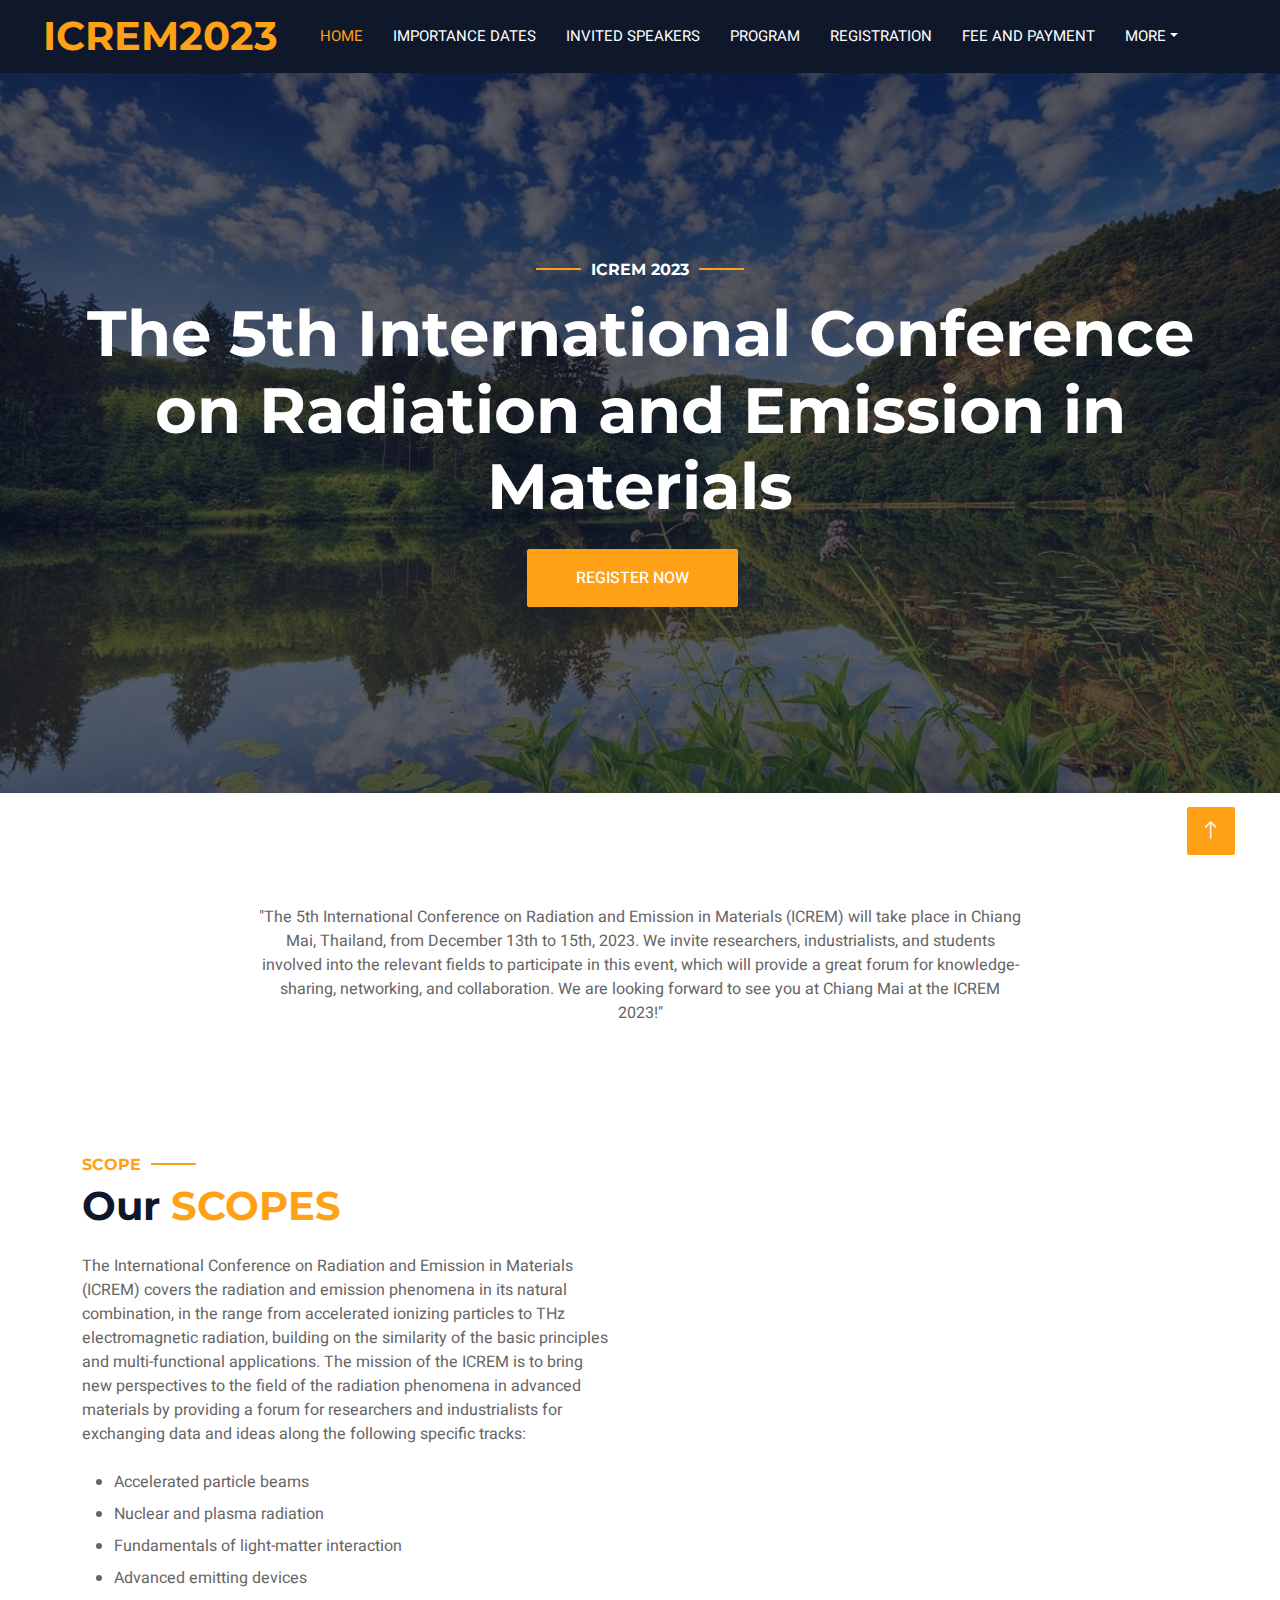
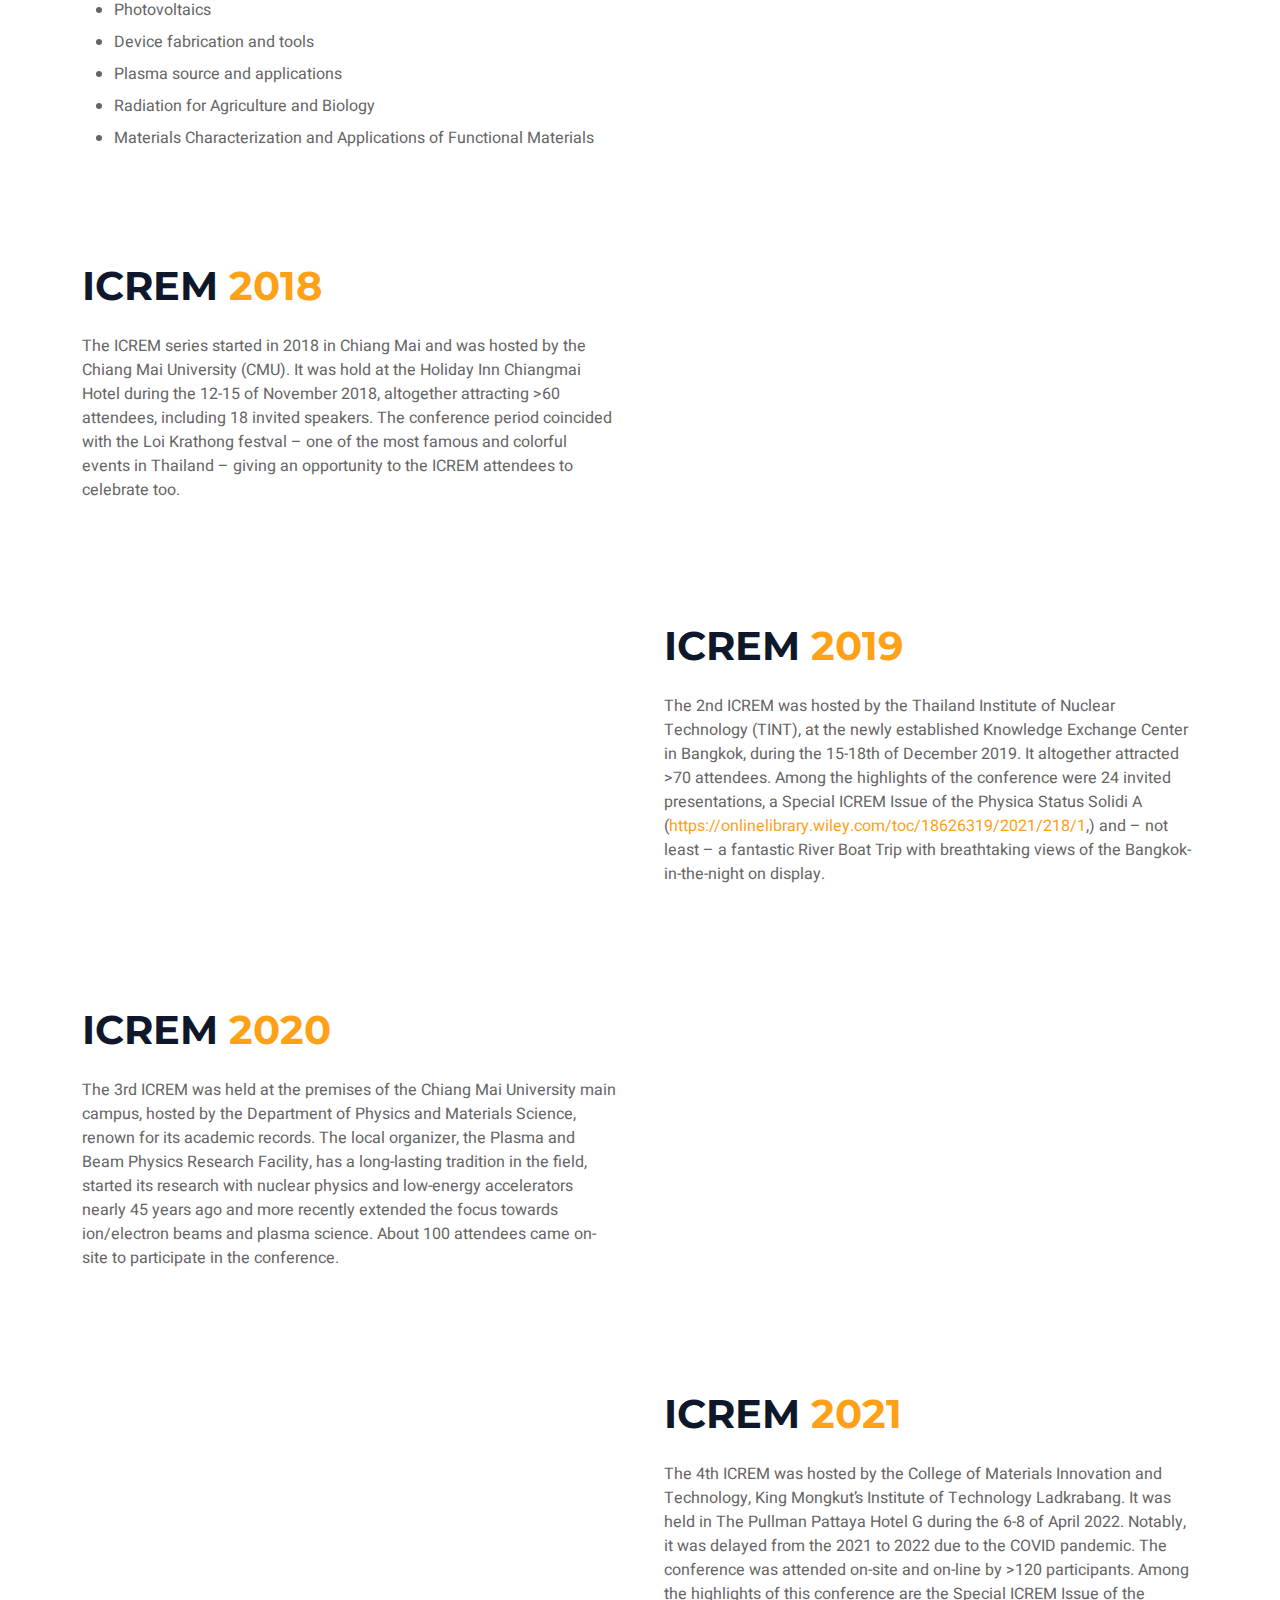
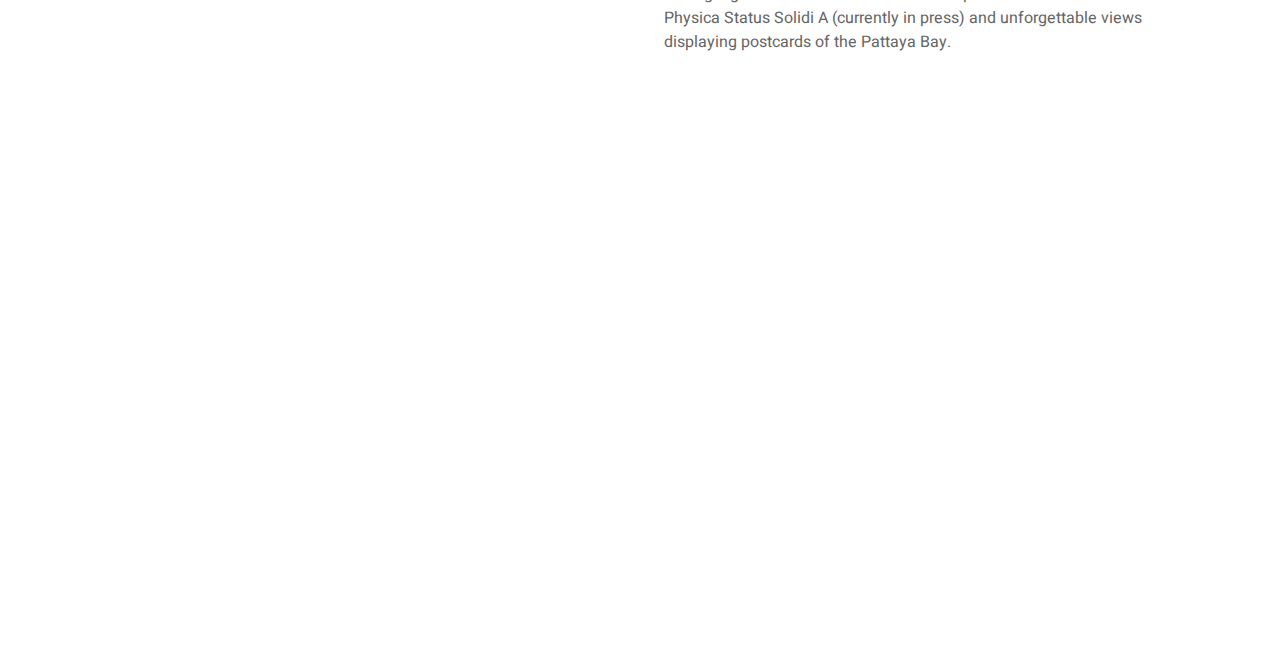
<file: index.html>
<!DOCTYPE html>
<html lang="en">

<head>
    <meta charset="utf-8">
    <title>ICREM 2023</title>
    <meta content="width=device-width, initial-scale=1.0" name="viewport">
    <meta content="" name="keywords">
    <meta content="" name="description">

    <!-- Favicon -->
    <link href="img/favicon.ico" rel="icon">

    <!-- Google Web Fonts -->
    <link rel="preconnect" href="https://fonts.googleapis.com">
    <link rel="preconnect" href="https://fonts.gstatic.com" crossorigin>
    <link href="https://fonts.googleapis.com/css2?family=Heebo:wght@400;500;600;700&family=Montserrat:wght@400;500;600;700&display=swap" rel="stylesheet">  

    <!-- Icon Font Stylesheet -->
    <link href="https://cdnjs.cloudflare.com/ajax/libs/font-awesome/5.10.0/css/all.min.css" rel="stylesheet">
    <link href="https://cdn.jsdelivr.net/npm/bootstrap-icons@1.4.1/font/bootstrap-icons.css" rel="stylesheet">

    <!-- Libraries Stylesheet -->
    <link href="lib/animate/animate.min.css" rel="stylesheet">
    <link href="lib/owlcarousel/assets/owl.carousel.min.css" rel="stylesheet">
    <link href="lib/tempusdominus/css/tempusdominus-bootstrap-4.min.css" rel="stylesheet" />

    <!-- Customized Bootstrap Stylesheet -->
    <link href="css/bootstrap.min.css" rel="stylesheet">

    <!-- Template Stylesheet -->
    <link href="css/style.css" rel="stylesheet">
</head>

<body>
    <div class="container-xxl bg-white p-0">
        <!-- Spinner Start -->
        <div id="spinner" class="show bg-white position-fixed translate-middle w-100 vh-100 top-50 start-50 d-flex align-items-center justify-content-center">
            <div class="spinner-border text-primary" style="width: 3rem; height: 3rem;" role="status">
                <span class="sr-only">Loading...</span>
            </div>
        </div>
        <!-- Spinner End -->

        <!-- Header Start -->
        <div class="container-fluid bg-dark px-0">
            <div class="row gx-0">
                <div class="col-lg-3 bg-dark d-none d-lg-block">
                    <a href="index.html" class="navbar-brand w-100 h-100 m-0 p-0 d-flex align-items-center justify-content-center">
                        <h1 class="m-0 text-primary text-uppercase">ICREM2023</h1>
                    </a>
                </div>
                <div class="col-lg-9">
                    <nav class="navbar navbar-expand-lg bg-dark navbar-dark p-3 p-lg-0">
                        <a href="index.html" class="navbar-brand d-block d-lg-none">
                            <h1 class="m-0 text-primary text-uppercase">ICREM2023</h1>
                        </a>
                        <button type="button" class="navbar-toggler" data-bs-toggle="collapse" data-bs-target="#navbarCollapse">
                            <span class="navbar-toggler-icon"></span>
                        </button>
                        <div class="collapse navbar-collapse justify-content-between" id="navbarCollapse">
                            <div class="navbar-nav mr-auto py-0">
                                <a href="index.html" class="nav-item nav-link active">Home</a>
                                <a href="importancedates.html" class="nav-item nav-link">Importance Dates</a>
                                <a href="invitedspeakers.html" class="nav-item nav-link">Invited Speakers</a>
                                <a href="program.html" class="nav-item nav-link">Program</a>
                                <a href="registration.html" class="nav-item nav-link">Registration</a>
                                <a href="feeandpayment.html" class="nav-item nav-link">Fee and Payment</a>
                                <div class="nav-item dropdown">
                                    <a href="#" class="nav-link dropdown-toggle" data-bs-toggle="dropdown">More</a>
                                    <div class="dropdown-menu rounded-0 m-0">
                                        <a href="conferencejournal.html" class="dropdown-item">Conference Journal</a>
                                        <a href="accomodation.html" class="dropdown-item">Accomodation</a>
                                        <a href="excursion.html" class="dropdown-item">Excursion</a>
                                        <a href="chairsandcommittees.html" class="dropdown-item">Chairs and Committees</a>
                                        <a href="sponsors.html" class="dropdown-item">Sponsors</a>
                                    </div>
                                </div>
                            </div>
                        </div>
                    </nav>
                </div>
            </div>
        </div>
        <!-- Header End -->


        <!-- Carousel Start -->
        <div class="container-fluid p-0 mb-5">
            <div id="header-carousel" class="carousel slide" data-bs-ride="carousel">
                <div class="carousel-inner">
                    <div class="carousel-item active">
                        <img class="w-100" src="img/bg-1.jpg" alt="Image">
                        <div class="carousel-caption d-flex flex-column align-items-center justify-content-center">
                            <div class="p-3" style="max-width: 1200px;">
                                <h6 class="section-title text-white text-uppercase mb-3 animated slideInDown">ICREM 2023</h6>
                                <h1 class="display-3 text-white mb-4 animated slideInDown">The 5th International Conference on Radiation and Emission in Materials</h1>
                                <a href="" class="btn btn-primary py-md-3 px-md-5 me-3 animated slideInLeft">Register Now</a>
                            </div>
                        </div>
                    </div>
                </div>
            </div>
        </div>
        <!-- Carousel End -->

        <div class="container-xxl py-5">
            <div class="p-3 text-center" style="max-width: 800px; margin: auto;">
               <p>"The 5th International Conference on Radiation and Emission in Materials (ICREM) will  take place in Chiang Mai, Thailand, from December 13th to 15th, 2023. We invite researchers, industrialists, and students involved into the relevant fields to participate in this event, which will provide a great forum for knowledge-sharing, networking, and collaboration. We are looking forward to see you at Chiang Mai at the ICREM 2023!"</p>
            </div>
        </div>

        <!-- About Start -->
        <div class="container-xxl py-5">
            <div class="container">
                <div class="row g-5 align-items-center">
                    <div class="col-lg-6">
                        <h6 class="section-title text-start text-primary text-uppercase">Scope</h6>
                        <h1 class="mb-4">Our <span class="text-primary text-uppercase">Scopes</span></h1>
                        <p class="mb-4 animated slideInLeft">The International Conference on Radiation and Emission in Materials (ICREM) covers the radiation and emission phenomena in its natural combination, in the range from accelerated ionizing particles to THz electromagnetic radiation, building on the similarity of the basic principles and multi-functional applications. The mission of the ICREM is to bring new perspectives to the field of the radiation phenomena in advanced materials by providing a forum for researchers and industrialists for exchanging data and ideas along the following specific tracks:</p>
                        <ul>
                            <li class="mb-2 animated slideInRight">Accelerated particle beams</li>
                            <li class="mb-2 animated slideInRight">Nuclear and plasma radiation</li>
                            <li class="mb-2 animated slideInRight">Fundamentals of light-matter interaction</li>
                            <li class="mb-2 animated slideInRight">Advanced emitting devices</li>
                            <li class="mb-2 animated slideInRight">Photovoltaics</li>
                            <li class="mb-2 animated slideInRight">Device fabrication and tools</li>
                            <li class="mb-2 animated slideInRight">Plasma source and applications</li>
                            <li class="mb-2 animated slideInRight">Radiation for Agriculture and Biology</li>
                            <li class="mb-2 animated slideInRight">Materials Characterization and Applications of Functional Materials</li>
                        </ul>
                    </div>
                    <div class="col-lg-6">
                        <div class="row g-3">
                            <div class="col-6 text-end">
                                <img class="img-fluid rounded w-75 wow zoomIn" data-wow-delay="0.1s" src="img/about-1.jpg" style="margin-top: 25%;">
                            </div>
                            <div class="col-6 text-start">
                                <img class="img-fluid rounded w-100 wow zoomIn" data-wow-delay="0.3s" src="img/about-2.jpg">
                            </div>
                            <div class="col-6 text-end">
                                <img class="img-fluid rounded w-50 wow zoomIn" data-wow-delay="0.5s" src="img/about-3.jpg">
                            </div>
                            <div class="col-6 text-start">
                                <img class="img-fluid rounded w-75 wow zoomIn" data-wow-delay="0.7s" src="img/about-4.jpg">
                            </div>
                        </div>
                    </div>
                </div>
            </div>
        </div>
        <!-- About End -->

        <!-- ICREM 2018 Session Start -->
        <div class="container-xxl py-5">
            <div class="container">
                <div class="row g-5 align-items-center">
                    <div class="col-lg-6">
                        <h1 class="mb-4">ICREM <span class="text-primary text-uppercase">2018</span></h1>
                        <p class="mb-4 animated slideInLeft">The ICREM series started in 2018 in Chiang Mai and was hosted by the Chiang Mai University (CMU). It was hold at the Holiday Inn Chiangmai Hotel during the 12-15 of November 2018, altogether attracting >60 attendees, including 18 invited speakers. The conference period coincided with the Loi Krathong festval – one of the most famous and colorful events in Thailand – giving an opportunity to the ICREM attendees to celebrate too. </p>
                    </div>
                    <div class="col-lg-6">
                        <div class="row g-3">
                            <div class="col-6" style="margin: auto;">
                                <img class="img-fluid rounded w-75 wow zoomIn" data-wow-delay="0.1s" src="img/about-1.jpg">
                            </div>
                        </div>
                    </div>
                </div>
            </div>
        </div>
        <!-- ICREM 2018 Session End -->

        <!-- ICREM 2019 Session Start -->
        <div class="container-xxl py-5">
            <div class="container">
                <div class="row g-5 align-items-center">
                    <div class="col-lg-6">
                        <div class="row g-3">
                            <div class="col-6" style="margin: auto;">
                                <img class="img-fluid rounded w-75 wow zoomIn" data-wow-delay="0.1s" src="img/about-1.jpg">
                            </div>
                        </div>
                    </div>
                    <div class="col-lg-6">
                        <h1 class="mb-4">ICREM <span class="text-primary text-uppercase">2019</span></h1>
                        <p class="mb-4 animated slideInLeft">The 2nd ICREM was hosted by the Thailand Institute of Nuclear Technology (TINT), at the newly established Knowledge Exchange Center in Bangkok, during the 15-18th of December 2019. It altogether attracted >70 attendees. Among the highlights of the conference were 24 invited presentations, a Special ICREM Issue of the Physica Status Solidi A (<a href="https://onlinelibrary.wiley.com/toc/18626319/2021/218/1">https://onlinelibrary.wiley.com/toc/18626319/2021/218/1</a>,) and – not least – a fantastic River Boat Trip with breathtaking views of the Bangkok-in-the-night on display.</p>
                    </div>
                </div>
            </div>
        </div>
        <!-- ICREM 2019 Session End -->

        <!-- ICREM 2020 Session Start -->
        <div class="container-xxl py-5">
            <div class="container">
                <div class="row g-5 align-items-center">
                    <div class="col-lg-6">
                        <h1 class="mb-4">ICREM <span class="text-primary text-uppercase">2020</span></h1>
                        <p class="mb-4 animated slideInLeft">The 3rd ICREM was held at the premises of the Chiang Mai University main campus, hosted by the Department of Physics and Materials Science, renown for its academic records. The local organizer, the Plasma and Beam Physics Research Facility, has a long-lasting tradition in the field, started its research with nuclear physics and low-energy accelerators nearly 45 years ago and more recently extended the focus towards ion/electron beams and plasma science. About 100 attendees came on-site to participate in the conference.</p>
                    </div>
                    <div class="col-lg-6">
                        <div class="row g-3">
                            <div class="col-6" style="margin: auto;">
                                <img class="img-fluid rounded w-75 wow zoomIn" data-wow-delay="0.1s" src="img/about-1.jpg">
                            </div>
                        </div>
                    </div>
                </div>
            </div>
        </div>
        <!-- ICREM 2020 Session End -->

        <!-- ICREM 2021 Session Start -->
        <div class="container-xxl py-5">
            <div class="container">
                <div class="row g-5 align-items-center">
                    <div class="col-lg-6">
                        <div class="row g-3">
                            <div class="col-6" style="margin: auto;">
                                <img class="img-fluid rounded w-75 wow zoomIn" data-wow-delay="0.1s" src="img/about-1.jpg">
                            </div>
                        </div>
                    </div>
                    <div class="col-lg-6">
                        <h1 class="mb-4">ICREM <span class="text-primary text-uppercase">2021</span></h1>
                        <p class="mb-4 animated slideInLeft">The 4th ICREM was hosted by the College of Materials Innovation and Technology, King Mongkut’s Institute of Technology Ladkrabang. It was held in The Pullman Pattaya Hotel G during the 6-8 of April 2022. Notably, it was delayed from the 2021 to 2022 due to the COVID pandemic. The conference was attended on-site and on-line by >120 participants. Among the highlights of this conference are the Special ICREM Issue of the Physica Status Solidi A (currently in press) and unforgettable views displaying postcards of the Pattaya Bay.</p>
                    </div>
                </div>
            </div>
        </div>
        <!-- ICREM 2021 Session End -->

        <!-- Footer Start -->
        <div class="container-fluid bg-dark text-light footer wow fadeIn mt-5" data-wow-delay="0.1s">
            <div class="container pb-5">
                <div class="row g-5">
                    <div class="col-md-6 col-lg-3">
                        <h6 class="section-title text-start text-primary text-uppercase mb-4">Contact</h6>
                        <p class="mb-2"><i class="fa fa-map-marker-alt me-3"></i>123 Street, New York, USA</p>
                        <p class="mb-2"><i class="fa fa-phone-alt me-3"></i>+012 345 67890</p>
                        <p class="mb-2"><i class="fa fa-envelope me-3"></i>info@example.com</p>
                        <div class="d-flex pt-2">
                            <a class="btn btn-outline-light btn-social" href=""><i class="fab fa-twitter"></i></a>
                            <a class="btn btn-outline-light btn-social" href=""><i class="fab fa-facebook-f"></i></a>
                            <a class="btn btn-outline-light btn-social" href=""><i class="fab fa-youtube"></i></a>
                            <a class="btn btn-outline-light btn-social" href=""><i class="fab fa-linkedin-in"></i></a>
                        </div>
                    </div>
                    <div class="col-lg-5 col-md-12">
                        <div class="row gy-5 g-4">
                            <div class="col-md-6">
                                <h6 class="section-title text-start text-primary text-uppercase mb-4">Company</h6>
                                <a class="btn btn-link" href="">About Us</a>
                                <a class="btn btn-link" href="">Contact Us</a>
                                <a class="btn btn-link" href="">Privacy Policy</a>
                                <a class="btn btn-link" href="">Terms & Condition</a>
                                <a class="btn btn-link" href="">Support</a>
                            </div>
                            <div class="col-md-6">
                                <h6 class="section-title text-start text-primary text-uppercase mb-4">Services</h6>
                                <a class="btn btn-link" href="">Food & Restaurant</a>
                                <a class="btn btn-link" href="">Spa & Fitness</a>
                                <a class="btn btn-link" href="">Sports & Gaming</a>
                                <a class="btn btn-link" href="">Event & Party</a>
                                <a class="btn btn-link" href="">GYM & Yoga</a>
                            </div>
                        </div>
                    </div>
                </div>
            </div>
            <div class="container">
                <div class="copyright">
                    <div class="row">
                        <div class="col-md-6 text-center text-md-start mb-3 mb-md-0">
                            &copy; <a class="border-bottom" href="#">Your Site Name</a>, All Right Reserved. 
							
							<!--/*** This template is free as long as you keep the footer author’s credit link/attribution link/backlink. If you'd like to use the template without the footer author’s credit link/attribution link/backlink, you can purchase the Credit Removal License from "https://htmlcodex.com/credit-removal". Thank you for your support. ***/-->
							Designed By <a class="border-bottom" href="https://htmlcodex.com">HTML Codex</a>
                        </div>
                        <div class="col-md-6 text-center text-md-end">
                            <div class="footer-menu">
                                <a href="">Home</a>
                                <a href="">Cookies</a>
                                <a href="">Help</a>
                                <a href="">FQAs</a>
                            </div>
                        </div>
                    </div>
                </div>
            </div>
        </div>
        <!-- Footer End -->


        <!-- Back to Top -->
        <a href="#" class="btn btn-lg btn-primary btn-lg-square back-to-top"><i class="bi bi-arrow-up"></i></a>
    </div>

    <!-- JavaScript Libraries -->
    <script src="https://code.jquery.com/jquery-3.4.1.min.js"></script>
    <script src="https://cdn.jsdelivr.net/npm/bootstrap@5.0.0/dist/js/bootstrap.bundle.min.js"></script>
    <script src="lib/wow/wow.min.js"></script>
    <script src="lib/easing/easing.min.js"></script>
    <script src="lib/waypoints/waypoints.min.js"></script>
    <script src="lib/counterup/counterup.min.js"></script>
    <script src="lib/owlcarousel/owl.carousel.min.js"></script>
    <script src="lib/tempusdominus/js/moment.min.js"></script>
    <script src="lib/tempusdominus/js/moment-timezone.min.js"></script>
    <script src="lib/tempusdominus/js/tempusdominus-bootstrap-4.min.js"></script>

    <!-- Template Javascript -->
    <script src="js/main.js"></script>
</body>

</html>
</file>
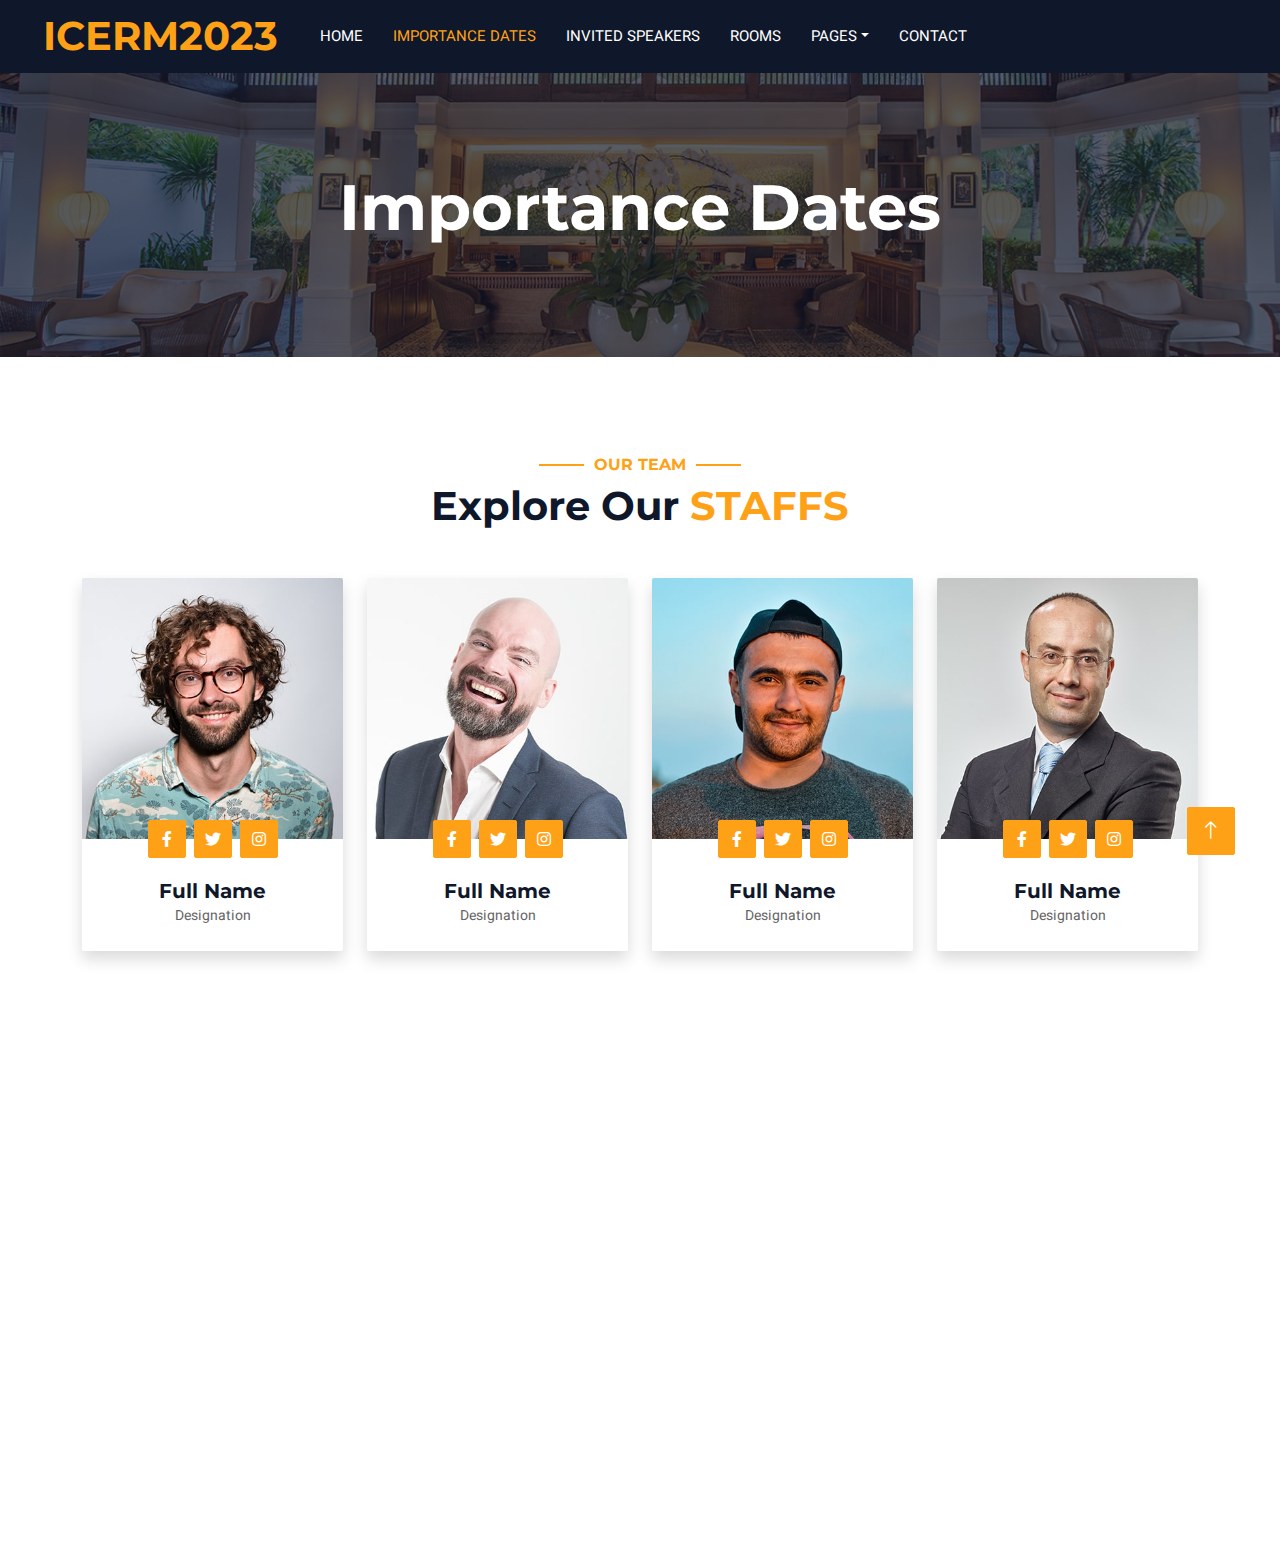
<file: about.html>
<!DOCTYPE html>
<html lang="en">

<head>
    <meta charset="utf-8">
    <title>Hotelier - Hotel HTML Template</title>
    <meta content="width=device-width, initial-scale=1.0" name="viewport">
    <meta content="" name="keywords">
    <meta content="" name="description">

    <!-- Favicon -->
    <link href="img/favicon.ico" rel="icon">

    <!-- Google Web Fonts -->
    <link rel="preconnect" href="https://fonts.googleapis.com">
    <link rel="preconnect" href="https://fonts.gstatic.com" crossorigin>
    <link href="https://fonts.googleapis.com/css2?family=Heebo:wght@400;500;600;700&family=Montserrat:wght@400;500;600;700&display=swap" rel="stylesheet">  

    <!-- Icon Font Stylesheet -->
    <link href="https://cdnjs.cloudflare.com/ajax/libs/font-awesome/5.10.0/css/all.min.css" rel="stylesheet">
    <link href="https://cdn.jsdelivr.net/npm/bootstrap-icons@1.4.1/font/bootstrap-icons.css" rel="stylesheet">

    <!-- Libraries Stylesheet -->
    <link href="lib/animate/animate.min.css" rel="stylesheet">
    <link href="lib/owlcarousel/assets/owl.carousel.min.css" rel="stylesheet">
    <link href="lib/tempusdominus/css/tempusdominus-bootstrap-4.min.css" rel="stylesheet" />

    <!-- Customized Bootstrap Stylesheet -->
    <link href="css/bootstrap.min.css" rel="stylesheet">

    <!-- Template Stylesheet -->
    <link href="css/style.css" rel="stylesheet">
</head>

<body>
    <div class="container-xxl bg-white p-0">
        <!-- Spinner Start -->
        <div id="spinner" class="show bg-white position-fixed translate-middle w-100 vh-100 top-50 start-50 d-flex align-items-center justify-content-center">
            <div class="spinner-border text-primary" style="width: 3rem; height: 3rem;" role="status">
                <span class="sr-only">Loading...</span>
            </div>
        </div>
        <!-- Spinner End -->

        <!-- Header Start -->
        <div class="container-fluid bg-dark px-0">
            <div class="row gx-0">
                <div class="col-lg-3 bg-dark d-none d-lg-block">
                    <a href="index.html" class="navbar-brand w-100 h-100 m-0 p-0 d-flex align-items-center justify-content-center">
                        <h1 class="m-0 text-primary text-uppercase">ICERM2023</h1>
                    </a>
                </div>
                <div class="col-lg-9">
                    <nav class="navbar navbar-expand-lg bg-dark navbar-dark p-3 p-lg-0">
                        <a href="index.html" class="navbar-brand d-block d-lg-none">
                            <h1 class="m-0 text-primary text-uppercase">ICERM2023</h1>
                        </a>
                        <button type="button" class="navbar-toggler" data-bs-toggle="collapse" data-bs-target="#navbarCollapse">
                            <span class="navbar-toggler-icon"></span>
                        </button>
                        <div class="collapse navbar-collapse justify-content-between" id="navbarCollapse">
                            <div class="navbar-nav mr-auto py-0">
                                <a href="index.html" class="nav-item nav-link">Home</a>
                                <a href="about.html" class="nav-item nav-link active">Importance Dates</a>
                                <a href="service.html" class="nav-item nav-link">Invited Speakers</a>
                                <a href="room.html" class="nav-item nav-link">Rooms</a>
                                <div class="nav-item dropdown">
                                    <a href="#" class="nav-link dropdown-toggle" data-bs-toggle="dropdown">Pages</a>
                                    <div class="dropdown-menu rounded-0 m-0">
                                        <a href="booking.html" class="dropdown-item">Booking</a>
                                        <a href="team.html" class="dropdown-item">Our Team</a>
                                        <a href="testimonial.html" class="dropdown-item">Testimonial</a>
                                    </div>
                                </div>
                                <a href="contact.html" class="nav-item nav-link">Contact</a>
                            </div>
                        </div>
                    </nav>
                </div>
            </div>
        </div>
        <!-- Header End -->

        <!-- Page Header Start -->
        <div class="container-fluid page-header mb-5 p-0" style="background-image: url(img/carousel-1.jpg);">
            <div class="container-fluid page-header-inner py-5">
                <div class="container text-center pb-5 pt-5">
                    <h1 class="display-3 text-white mb-3 animated slideInDown">Importance Dates</h1>
                </div>
            </div>
        </div>
        <!-- Page Header End -->

        <!-- Team Start -->
        <div class="container-xxl py-5">
            <div class="container">
                <div class="text-center wow fadeInUp" data-wow-delay="0.1s">
                    <h6 class="section-title text-center text-primary text-uppercase">Our Team</h6>
                    <h1 class="mb-5">Explore Our <span class="text-primary text-uppercase">Staffs</span></h1>
                </div>
                <div class="row g-4">
                    <div class="col-lg-3 col-md-6 wow fadeInUp" data-wow-delay="0.1s">
                        <div class="rounded shadow overflow-hidden">
                            <div class="position-relative">
                                <img class="img-fluid" src="img/team-1.jpg" alt="">
                                <div class="position-absolute start-50 top-100 translate-middle d-flex align-items-center">
                                    <a class="btn btn-square btn-primary mx-1" href=""><i class="fab fa-facebook-f"></i></a>
                                    <a class="btn btn-square btn-primary mx-1" href=""><i class="fab fa-twitter"></i></a>
                                    <a class="btn btn-square btn-primary mx-1" href=""><i class="fab fa-instagram"></i></a>
                                </div>
                            </div>
                            <div class="text-center p-4 mt-3">
                                <h5 class="fw-bold mb-0">Full Name</h5>
                                <small>Designation</small>
                            </div>
                        </div>
                    </div>
                    <div class="col-lg-3 col-md-6 wow fadeInUp" data-wow-delay="0.3s">
                        <div class="rounded shadow overflow-hidden">
                            <div class="position-relative">
                                <img class="img-fluid" src="img/team-2.jpg" alt="">
                                <div class="position-absolute start-50 top-100 translate-middle d-flex align-items-center">
                                    <a class="btn btn-square btn-primary mx-1" href=""><i class="fab fa-facebook-f"></i></a>
                                    <a class="btn btn-square btn-primary mx-1" href=""><i class="fab fa-twitter"></i></a>
                                    <a class="btn btn-square btn-primary mx-1" href=""><i class="fab fa-instagram"></i></a>
                                </div>
                            </div>
                            <div class="text-center p-4 mt-3">
                                <h5 class="fw-bold mb-0">Full Name</h5>
                                <small>Designation</small>
                            </div>
                        </div>
                    </div>
                    <div class="col-lg-3 col-md-6 wow fadeInUp" data-wow-delay="0.5s">
                        <div class="rounded shadow overflow-hidden">
                            <div class="position-relative">
                                <img class="img-fluid" src="img/team-3.jpg" alt="">
                                <div class="position-absolute start-50 top-100 translate-middle d-flex align-items-center">
                                    <a class="btn btn-square btn-primary mx-1" href=""><i class="fab fa-facebook-f"></i></a>
                                    <a class="btn btn-square btn-primary mx-1" href=""><i class="fab fa-twitter"></i></a>
                                    <a class="btn btn-square btn-primary mx-1" href=""><i class="fab fa-instagram"></i></a>
                                </div>
                            </div>
                            <div class="text-center p-4 mt-3">
                                <h5 class="fw-bold mb-0">Full Name</h5>
                                <small>Designation</small>
                            </div>
                        </div>
                    </div>
                    <div class="col-lg-3 col-md-6 wow fadeInUp" data-wow-delay="0.7s">
                        <div class="rounded shadow overflow-hidden">
                            <div class="position-relative">
                                <img class="img-fluid" src="img/team-4.jpg" alt="">
                                <div class="position-absolute start-50 top-100 translate-middle d-flex align-items-center">
                                    <a class="btn btn-square btn-primary mx-1" href=""><i class="fab fa-facebook-f"></i></a>
                                    <a class="btn btn-square btn-primary mx-1" href=""><i class="fab fa-twitter"></i></a>
                                    <a class="btn btn-square btn-primary mx-1" href=""><i class="fab fa-instagram"></i></a>
                                </div>
                            </div>
                            <div class="text-center p-4 mt-3">
                                <h5 class="fw-bold mb-0">Full Name</h5>
                                <small>Designation</small>
                            </div>
                        </div>
                    </div>
                </div>
            </div>
        </div>
        <!-- Team End -->        

        <!-- Footer Start -->
        <div class="container-fluid bg-dark text-light mt-5 footer wow fadeIn" data-wow-delay="0.1s">
            <div class="container pb-5">
                <div class="row g-5">
                    <div class="col-md-6 col-lg-4">
                        <div class="bg-primary rounded p-4">
                            <a href="index.html"><h1 class="text-white text-uppercase mb-3">Hotelier</h1></a>
                            <p class="text-white mb-0">
								Download <a class="text-dark fw-medium" href="https://htmlcodex.com/hotel-html-template-pro">Hotelier – Premium Version</a>, build a professional website for your hotel business and grab the attention of new visitors upon your site’s launch.
							</p>
                        </div>
                    </div>
                    <div class="col-md-6 col-lg-3">
                        <h6 class="section-title text-start text-primary text-uppercase mb-4">Contact</h6>
                        <p class="mb-2"><i class="fa fa-map-marker-alt me-3"></i>123 Street, New York, USA</p>
                        <p class="mb-2"><i class="fa fa-phone-alt me-3"></i>+012 345 67890</p>
                        <p class="mb-2"><i class="fa fa-envelope me-3"></i>info@example.com</p>
                        <div class="d-flex pt-2">
                            <a class="btn btn-outline-light btn-social" href=""><i class="fab fa-twitter"></i></a>
                            <a class="btn btn-outline-light btn-social" href=""><i class="fab fa-facebook-f"></i></a>
                            <a class="btn btn-outline-light btn-social" href=""><i class="fab fa-youtube"></i></a>
                            <a class="btn btn-outline-light btn-social" href=""><i class="fab fa-linkedin-in"></i></a>
                        </div>
                    </div>
                    <div class="col-lg-5 col-md-12">
                        <div class="row gy-5 g-4">
                            <div class="col-md-6">
                                <h6 class="section-title text-start text-primary text-uppercase mb-4">Company</h6>
                                <a class="btn btn-link" href="">About Us</a>
                                <a class="btn btn-link" href="">Contact Us</a>
                                <a class="btn btn-link" href="">Privacy Policy</a>
                                <a class="btn btn-link" href="">Terms & Condition</a>
                                <a class="btn btn-link" href="">Support</a>
                            </div>
                            <div class="col-md-6">
                                <h6 class="section-title text-start text-primary text-uppercase mb-4">Services</h6>
                                <a class="btn btn-link" href="">Food & Restaurant</a>
                                <a class="btn btn-link" href="">Spa & Fitness</a>
                                <a class="btn btn-link" href="">Sports & Gaming</a>
                                <a class="btn btn-link" href="">Event & Party</a>
                                <a class="btn btn-link" href="">GYM & Yoga</a>
                            </div>
                        </div>
                    </div>
                </div>
            </div>
            <div class="container">
                <div class="copyright">
                    <div class="row">
                        <div class="col-md-6 text-center text-md-start mb-3 mb-md-0">
                            &copy; <a class="border-bottom" href="#">Your Site Name</a>, All Right Reserved. 
							
							<!--/*** This template is free as long as you keep the footer author’s credit link/attribution link/backlink. If you'd like to use the template without the footer author’s credit link/attribution link/backlink, you can purchase the Credit Removal License from "https://htmlcodex.com/credit-removal". Thank you for your support. ***/-->
							Designed By <a class="border-bottom" href="https://htmlcodex.com">HTML Codex</a>
                        </div>
                        <div class="col-md-6 text-center text-md-end">
                            <div class="footer-menu">
                                <a href="">Home</a>
                                <a href="">Cookies</a>
                                <a href="">Help</a>
                                <a href="">FQAs</a>
                            </div>
                        </div>
                    </div>
                </div>
            </div>
        </div>
        <!-- Footer End -->


        <!-- Back to Top -->
        <a href="#" class="btn btn-lg btn-primary btn-lg-square back-to-top"><i class="bi bi-arrow-up"></i></a>
    </div>

    <!-- JavaScript Libraries -->
    <script src="https://code.jquery.com/jquery-3.4.1.min.js"></script>
    <script src="https://cdn.jsdelivr.net/npm/bootstrap@5.0.0/dist/js/bootstrap.bundle.min.js"></script>
    <script src="lib/wow/wow.min.js"></script>
    <script src="lib/easing/easing.min.js"></script>
    <script src="lib/waypoints/waypoints.min.js"></script>
    <script src="lib/counterup/counterup.min.js"></script>
    <script src="lib/owlcarousel/owl.carousel.min.js"></script>
    <script src="lib/tempusdominus/js/moment.min.js"></script>
    <script src="lib/tempusdominus/js/moment-timezone.min.js"></script>
    <script src="lib/tempusdominus/js/tempusdominus-bootstrap-4.min.js"></script>

    <!-- Template Javascript -->
    <script src="js/main.js"></script>
</body>

</html>
</file>
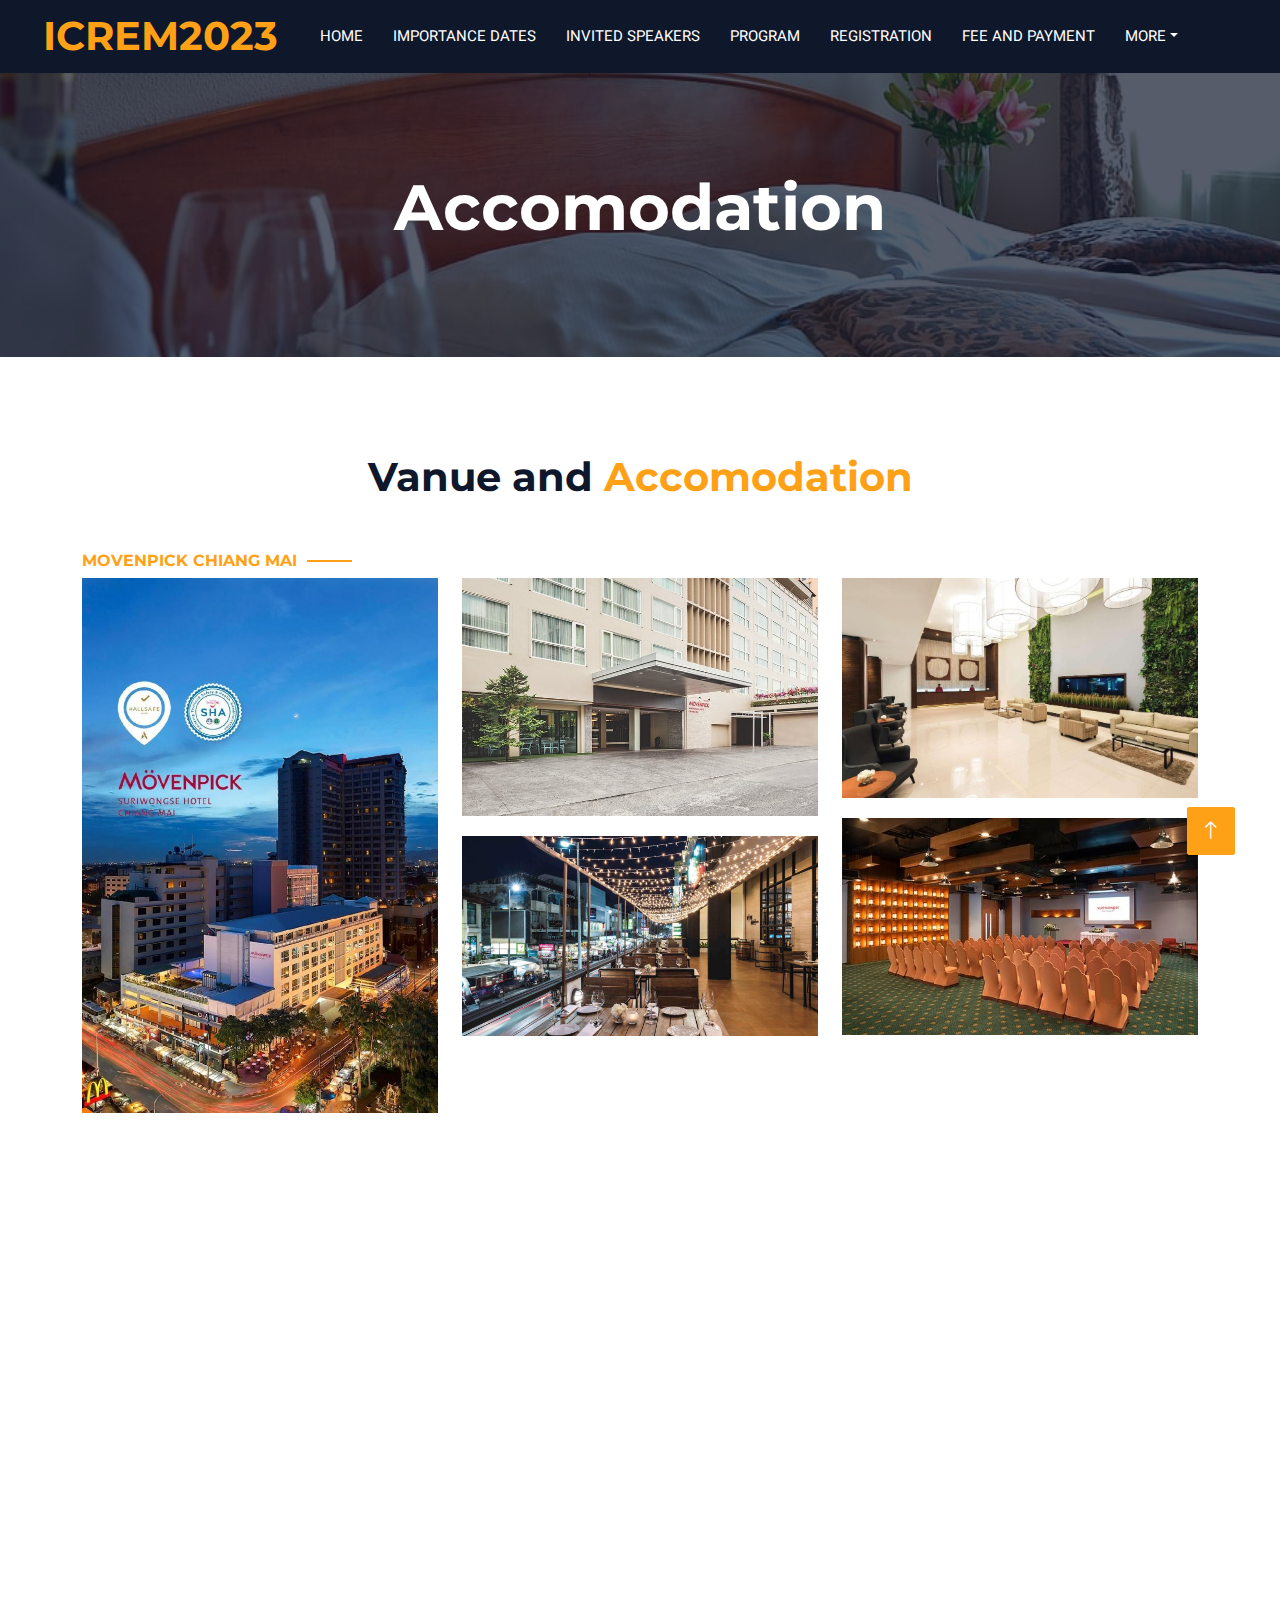
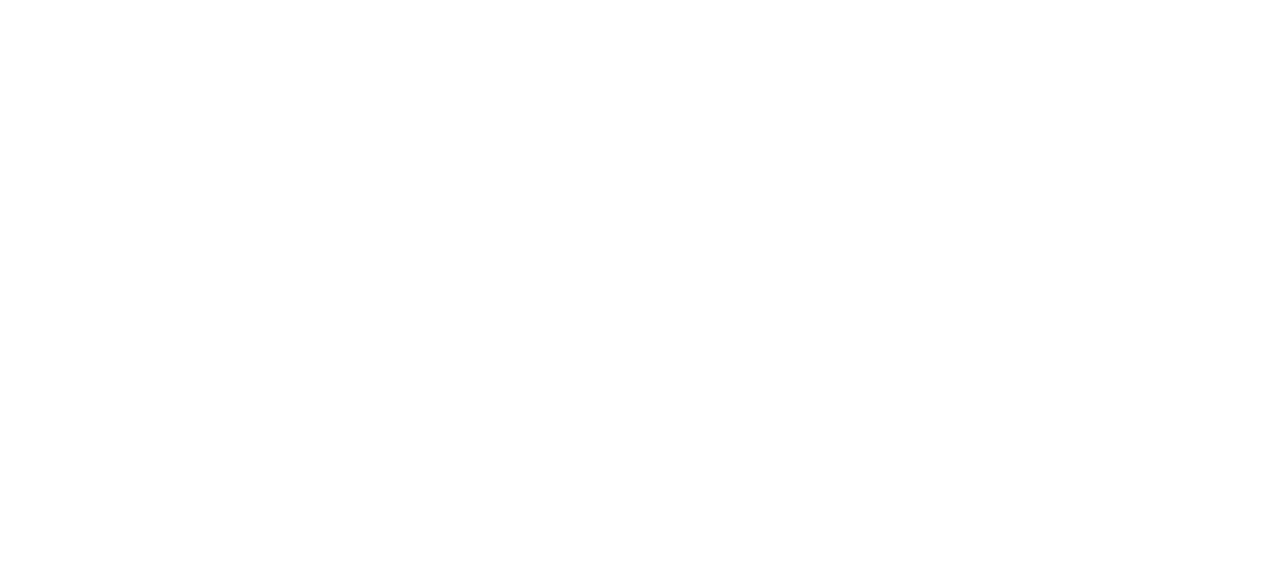
<file: accomodation.html>
<!DOCTYPE html>
<html lang="en">

<head>
    <meta charset="utf-8">
    <title>ICREM 2023 - Accomodation</title>
    <meta content="width=device-width, initial-scale=1.0" name="viewport">
    <meta content="" name="keywords">
    <meta content="" name="description">

    <!-- Favicon -->
    <link href="img/favicon.ico" rel="icon">

    <!-- Google Web Fonts -->
    <link rel="preconnect" href="https://fonts.googleapis.com">
    <link rel="preconnect" href="https://fonts.gstatic.com" crossorigin>
    <link href="https://fonts.googleapis.com/css2?family=Heebo:wght@400;500;600;700&family=Montserrat:wght@400;500;600;700&display=swap" rel="stylesheet">  

    <!-- Icon Font Stylesheet -->
    <link href="https://cdnjs.cloudflare.com/ajax/libs/font-awesome/5.10.0/css/all.min.css" rel="stylesheet">
    <link href="https://cdn.jsdelivr.net/npm/bootstrap-icons@1.4.1/font/bootstrap-icons.css" rel="stylesheet">

    <!-- Libraries Stylesheet -->
    <link href="lib/animate/animate.min.css" rel="stylesheet">
    <link href="lib/owlcarousel/assets/owl.carousel.min.css" rel="stylesheet">
    <link href="lib/tempusdominus/css/tempusdominus-bootstrap-4.min.css" rel="stylesheet" />

    <!-- Customized Bootstrap Stylesheet -->
    <link href="css/bootstrap.min.css" rel="stylesheet">

    <!-- Template Stylesheet -->
    <link href="css/style.css" rel="stylesheet">
</head>

<body>
    <div class="container-xxl bg-white p-0">
        <!-- Spinner Start -->
        <div id="spinner" class="show bg-white position-fixed translate-middle w-100 vh-100 top-50 start-50 d-flex align-items-center justify-content-center">
            <div class="spinner-border text-primary" style="width: 3rem; height: 3rem;" role="status">
                <span class="sr-only">Loading...</span>
            </div>
        </div>
        <!-- Spinner End -->

        <!-- Header Start -->
        <div class="container-fluid bg-dark px-0">
            <div class="row gx-0">
                <div class="col-lg-3 bg-dark d-none d-lg-block">
                    <a href="index.html" class="navbar-brand w-100 h-100 m-0 p-0 d-flex align-items-center justify-content-center">
                        <h1 class="m-0 text-primary text-uppercase">ICREM2023</h1>
                    </a>
                </div>
                <div class="col-lg-9">
                    <nav class="navbar navbar-expand-lg bg-dark navbar-dark p-3 p-lg-0">
                        <a href="index.html" class="navbar-brand d-block d-lg-none">
                            <h1 class="m-0 text-primary text-uppercase">ICREM2023</h1>
                        </a>
                        <button type="button" class="navbar-toggler" data-bs-toggle="collapse" data-bs-target="#navbarCollapse">
                            <span class="navbar-toggler-icon"></span>
                        </button>
                        <div class="collapse navbar-collapse justify-content-between" id="navbarCollapse">
                            <div class="navbar-nav mr-auto py-0">
                                <a href="index.html" class="nav-item nav-link">Home</a>
                                <a href="importancedates.html" class="nav-item nav-link">Importance Dates</a>
                                <a href="invitedspeakers.html" class="nav-item nav-link">Invited Speakers</a>
                                <a href="program.html" class="nav-item nav-link">Program</a>
                                <a href="registration.html" class="nav-item nav-link">Registration</a>
                                <a href="feeandpayment.html" class="nav-item nav-link">Fee and Payment</a>
                                <div class="nav-item dropdown">
                                    <a href="#" class="nav-link dropdown-toggle" data-bs-toggle="dropdown">More</a>
                                    <div class="dropdown-menu rounded-0 m-0">
                                        <a href="conferencejournal.html" class="dropdown-item">Conference Journal</a>
                                        <a href="accomodation.html" class="dropdown-item">Accomodation</a>
                                        <a href="excursion.html" class="dropdown-item">Excursion</a>
                                        <a href="chairsandcommittees.html" class="dropdown-item">Chairs and Committees</a>
                                        <a href="sponsors.html" class="dropdown-item">Sponsors</a>
                                    </div>
                                </div>
                            </div>
                        </div>
                    </nav>
                </div>
            </div>
        </div>
        <!-- Header End -->

        <!-- Page Header Start -->
        <div class="container-fluid page-header mb-5 p-0" style="background-image: url(img/accomodation_header_bg.jpg);">
            <div class="container-fluid page-header-inner py-5">
                <div class="container text-center pb-5 pt-5">
                    <h1 class="display-3 text-white mb-3 animated slideInDown">Accomodation</h1>
                </div>
            </div>
        </div>
        <!-- Page Header End -->        

        <div class="container-xxl py-5">
            <div class="container">
                <div class="text-center wow fadeInUp" data-wow-delay="0.1s">
                    <h1 class="mb-5">Vanue and <span class="text-primary">Accomodation</span></h1>
                </div>
                <h6 class="section-title text-start text-primary text-uppercase">Movenpick Chiang Mai</h6>
                <div class="row g-4">
                    <div class="col-lg-4 col-md-3 wow fadeInUp" data-wow-delay="0.1s">
                        <img src="img/accom-1.jpg" width="100%">
                    </div>
                    <div class="col-lg-4 col-md-3 wow fadeInUp" data-wow-delay="0.1s">
                        <img src="img/accom-2.jpg" width="100%" style="padding-bottom: 20px;">
                        <img src="img/accom-3.jpg" width="100%">
                    </div>
                    <div class="col-lg-4 col-md-3 wow fadeInUp" data-wow-delay="0.1s">
                        <img src="img/accom-4.jpg" width="100%" style="padding-bottom: 20px;">
                        <img src="img/accom-5.jpg" width="100%">
                    </div>
                </div>
            </div>
        </div>

        <center>
            <iframe src="https://www.google.com/maps/embed?pb=!1m18!1m12!1m3!1d2632.676153263322!2d98.99785027320331!3d18.78384396094799!2m3!1f0!2f0!3f0!3m2!1i1024!2i768!4f13.1!3m3!1m2!1s0x30da30169c644b0d%3A0xedb916d92a46dec7!2sM%C3%B6venpick%20Suriwongse%20Chiang%20Mai!5e0!3m2!1sth!2sth!4v1682343225952!5m2!1sth!2sth" width="600" height="450" style="border:0;" allowfullscreen="" loading="lazy" referrerpolicy="no-referrer-when-downgrade"></iframe>
        </center>

        <!-- Footer Start -->
        <div class="container-fluid bg-dark text-light footer wow fadeIn mt-5" data-wow-delay="0.1s">
            <div class="container pb-5">
                <div class="row g-5">
                    <div class="col-md-6 col-lg-4">
                        <div class="bg-primary rounded p-4">
                            <a href="index.html"><h1 class="text-white text-uppercase mb-3">Hotelier</h1></a>
                            <p class="text-white mb-0">
								Download <a class="text-dark fw-medium" href="https://htmlcodex.com/hotel-html-template-pro">Hotelier – Premium Version</a>, build a professional website for your hotel business and grab the attention of new visitors upon your site’s launch.
							</p>
                        </div>
                    </div>
                    <div class="col-md-6 col-lg-3">
                        <h6 class="section-title text-start text-primary text-uppercase mb-4">Contact</h6>
                        <p class="mb-2"><i class="fa fa-map-marker-alt me-3"></i>123 Street, New York, USA</p>
                        <p class="mb-2"><i class="fa fa-phone-alt me-3"></i>+012 345 67890</p>
                        <p class="mb-2"><i class="fa fa-envelope me-3"></i>info@example.com</p>
                        <div class="d-flex pt-2">
                            <a class="btn btn-outline-light btn-social" href=""><i class="fab fa-twitter"></i></a>
                            <a class="btn btn-outline-light btn-social" href=""><i class="fab fa-facebook-f"></i></a>
                            <a class="btn btn-outline-light btn-social" href=""><i class="fab fa-youtube"></i></a>
                            <a class="btn btn-outline-light btn-social" href=""><i class="fab fa-linkedin-in"></i></a>
                        </div>
                    </div>
                    <div class="col-lg-5 col-md-12">
                        <div class="row gy-5 g-4">
                            <div class="col-md-6">
                                <h6 class="section-title text-start text-primary text-uppercase mb-4">Company</h6>
                                <a class="btn btn-link" href="">About Us</a>
                                <a class="btn btn-link" href="">Contact Us</a>
                                <a class="btn btn-link" href="">Privacy Policy</a>
                                <a class="btn btn-link" href="">Terms & Condition</a>
                                <a class="btn btn-link" href="">Support</a>
                            </div>
                            <div class="col-md-6">
                                <h6 class="section-title text-start text-primary text-uppercase mb-4">Services</h6>
                                <a class="btn btn-link" href="">Food & Restaurant</a>
                                <a class="btn btn-link" href="">Spa & Fitness</a>
                                <a class="btn btn-link" href="">Sports & Gaming</a>
                                <a class="btn btn-link" href="">Event & Party</a>
                                <a class="btn btn-link" href="">GYM & Yoga</a>
                            </div>
                        </div>
                    </div>
                </div>
            </div>
            <div class="container">
                <div class="copyright">
                    <div class="row">
                        <div class="col-md-6 text-center text-md-start mb-3 mb-md-0">
                            &copy; <a class="border-bottom" href="#">Your Site Name</a>, All Right Reserved. 
							
							<!--/*** This template is free as long as you keep the footer author’s credit link/attribution link/backlink. If you'd like to use the template without the footer author’s credit link/attribution link/backlink, you can purchase the Credit Removal License from "https://htmlcodex.com/credit-removal". Thank you for your support. ***/-->
							Designed By <a class="border-bottom" href="https://htmlcodex.com">HTML Codex</a>
                        </div>
                        <div class="col-md-6 text-center text-md-end">
                            <div class="footer-menu">
                                <a href="">Home</a>
                                <a href="">Cookies</a>
                                <a href="">Help</a>
                                <a href="">FQAs</a>
                            </div>
                        </div>
                    </div>
                </div>
            </div>
        </div>
        <!-- Footer End -->


        <!-- Back to Top -->
        <a href="#" class="btn btn-lg btn-primary btn-lg-square back-to-top"><i class="bi bi-arrow-up"></i></a>
    </div>

    <!-- JavaScript Libraries -->
    <script src="https://code.jquery.com/jquery-3.4.1.min.js"></script>
    <script src="https://cdn.jsdelivr.net/npm/bootstrap@5.0.0/dist/js/bootstrap.bundle.min.js"></script>
    <script src="lib/wow/wow.min.js"></script>
    <script src="lib/easing/easing.min.js"></script>
    <script src="lib/waypoints/waypoints.min.js"></script>
    <script src="lib/counterup/counterup.min.js"></script>
    <script src="lib/owlcarousel/owl.carousel.min.js"></script>
    <script src="lib/tempusdominus/js/moment.min.js"></script>
    <script src="lib/tempusdominus/js/moment-timezone.min.js"></script>
    <script src="lib/tempusdominus/js/tempusdominus-bootstrap-4.min.js"></script>

    <!-- Template Javascript -->
    <script src="js/main.js"></script>
</body>

</html>
</file>
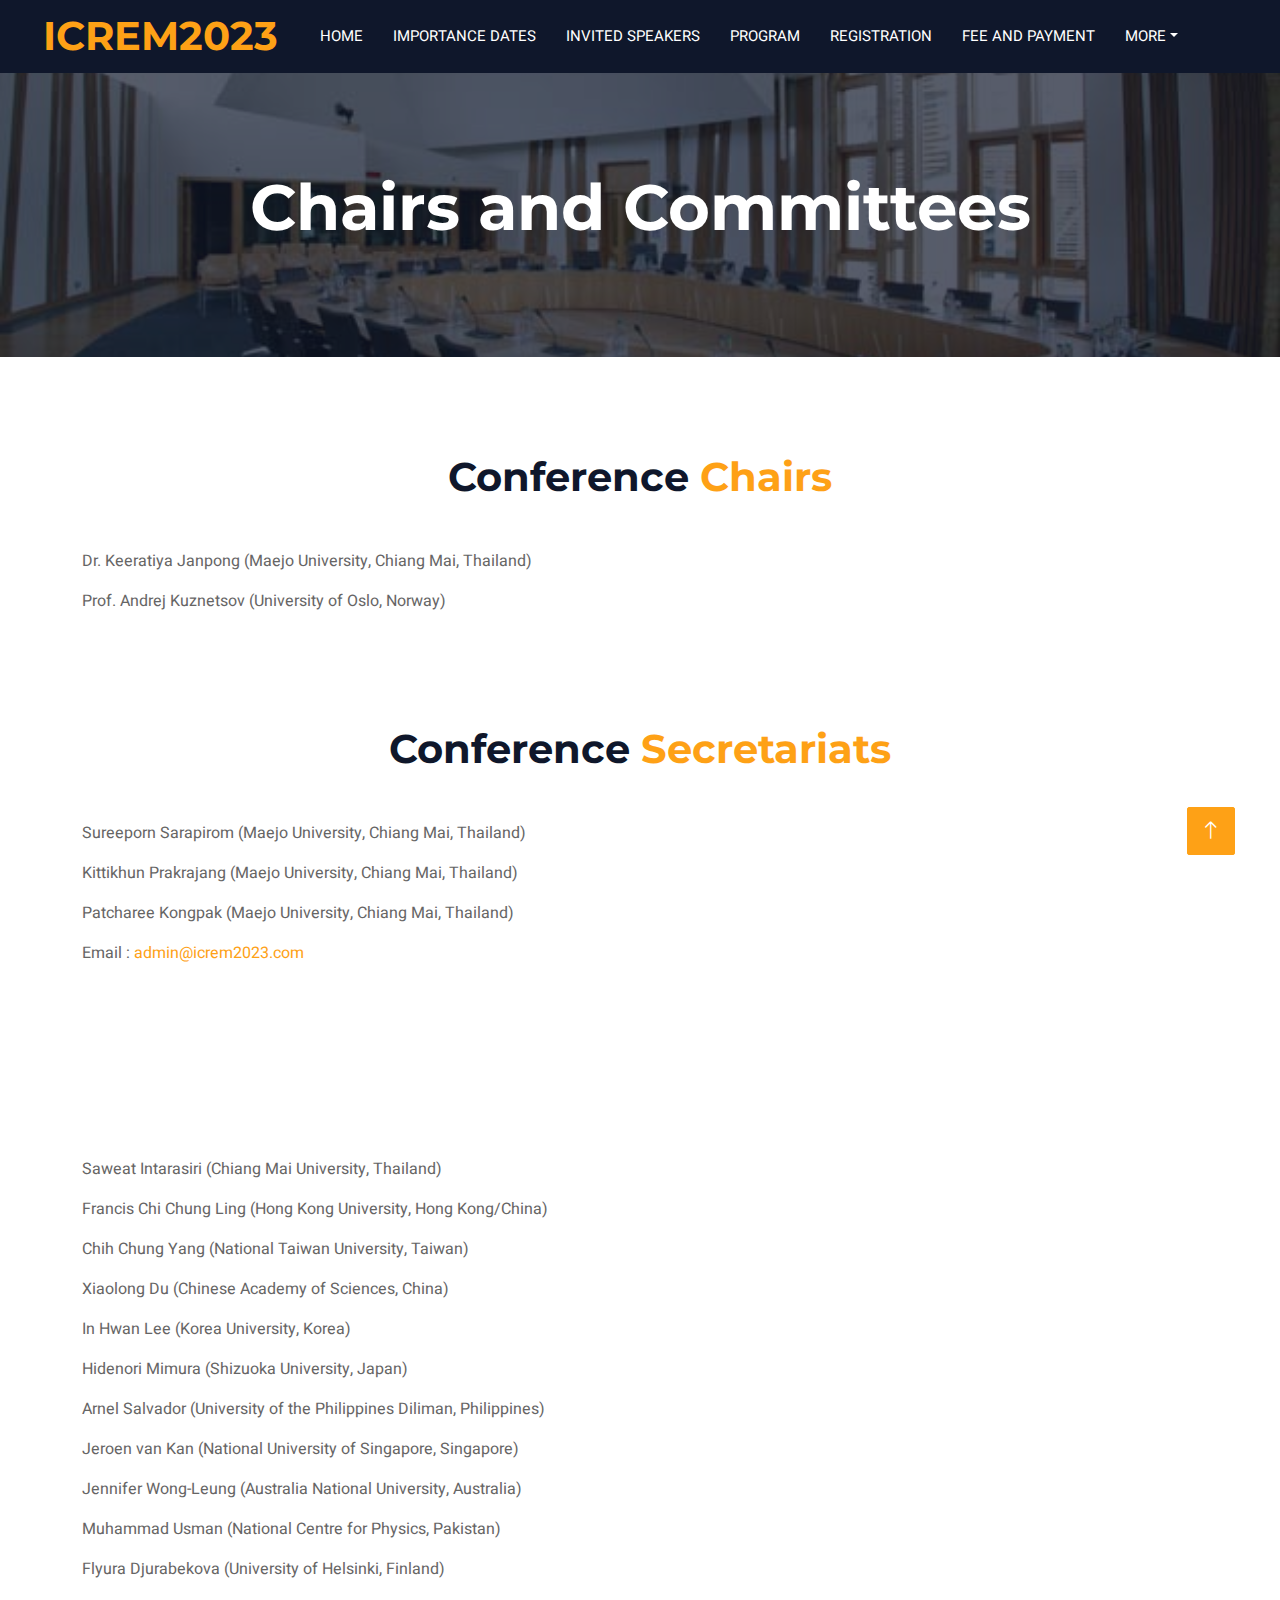
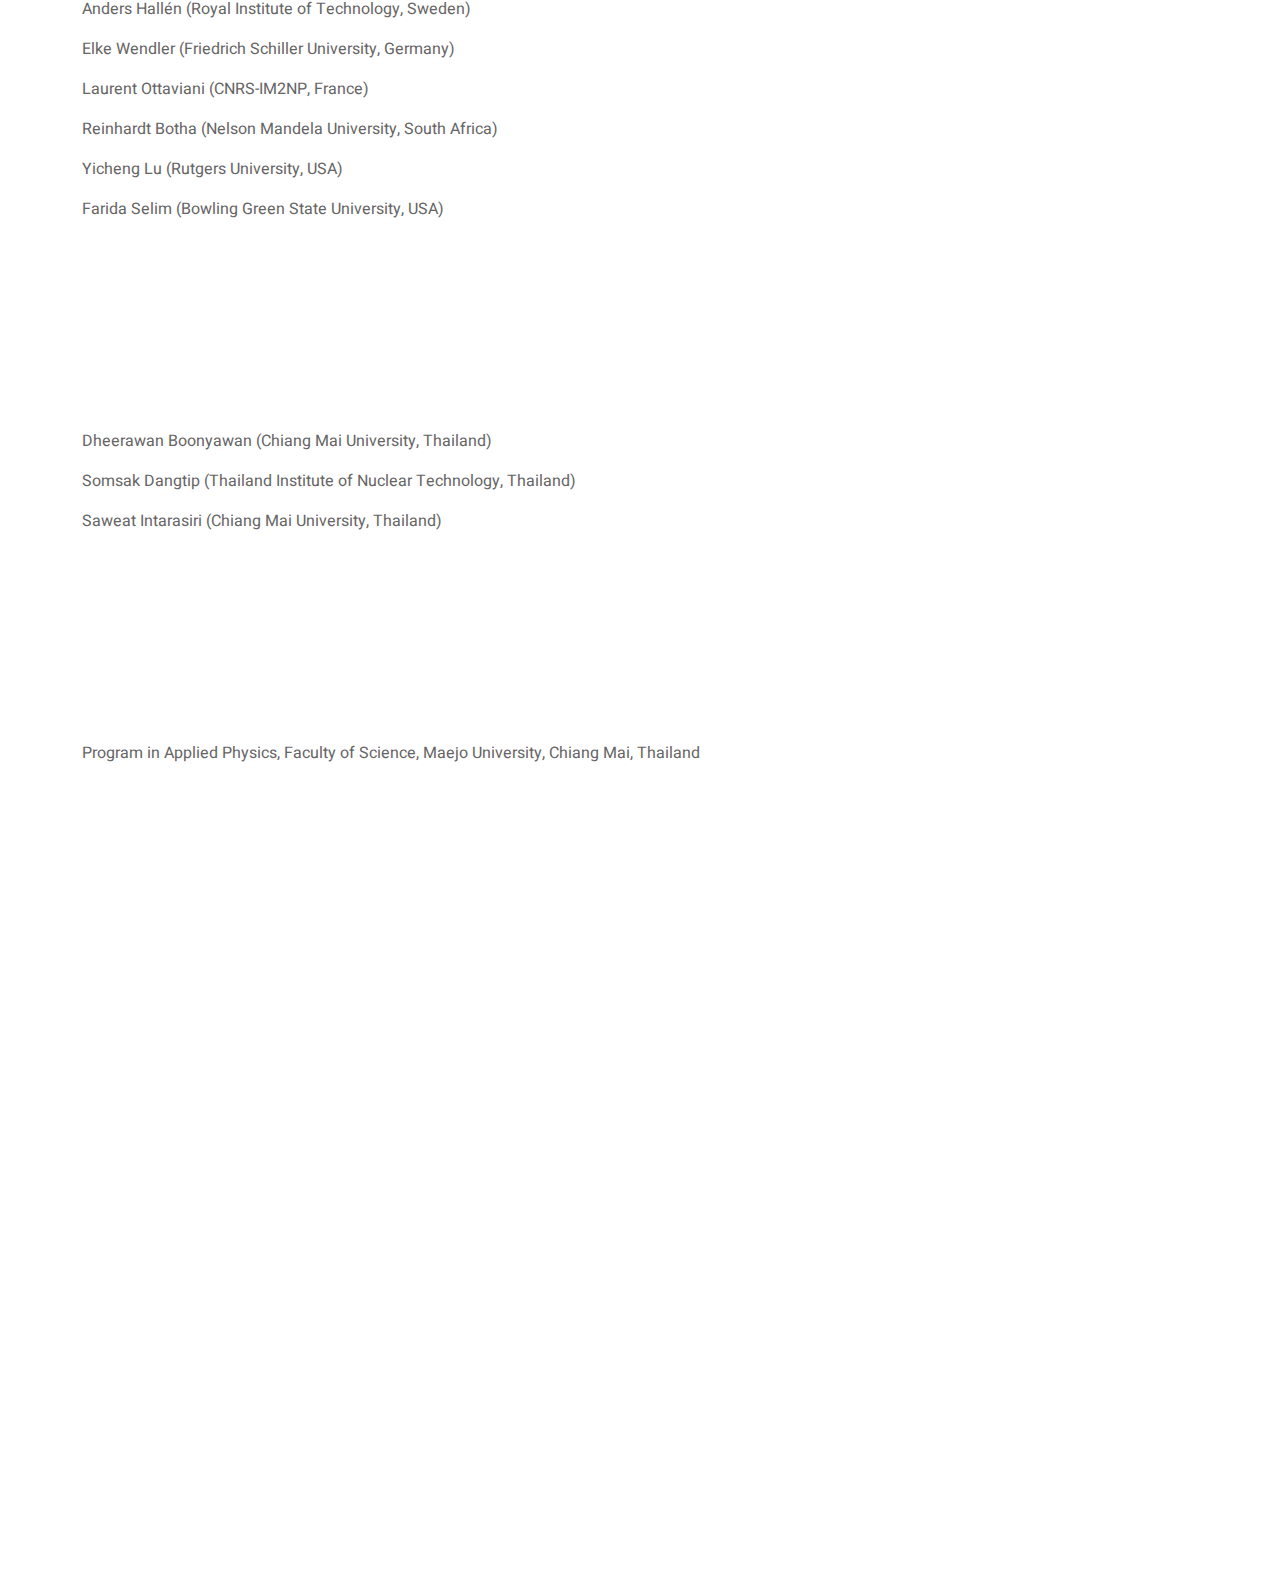
<file: chairsandcommittees.html>
<!DOCTYPE html>
<html lang="en">

<head>
    <meta charset="utf-8">
    <title>ICREM 2023 - Chairs and Committees</title>
    <meta content="width=device-width, initial-scale=1.0" name="viewport">
    <meta content="" name="keywords">
    <meta content="" name="description">

    <!-- Favicon -->
    <link href="img/favicon.ico" rel="icon">

    <!-- Google Web Fonts -->
    <link rel="preconnect" href="https://fonts.googleapis.com">
    <link rel="preconnect" href="https://fonts.gstatic.com" crossorigin>
    <link href="https://fonts.googleapis.com/css2?family=Heebo:wght@400;500;600;700&family=Montserrat:wght@400;500;600;700&display=swap" rel="stylesheet">  

    <!-- Icon Font Stylesheet -->
    <link href="https://cdnjs.cloudflare.com/ajax/libs/font-awesome/5.10.0/css/all.min.css" rel="stylesheet">
    <link href="https://cdn.jsdelivr.net/npm/bootstrap-icons@1.4.1/font/bootstrap-icons.css" rel="stylesheet">

    <!-- Libraries Stylesheet -->
    <link href="lib/animate/animate.min.css" rel="stylesheet">
    <link href="lib/owlcarousel/assets/owl.carousel.min.css" rel="stylesheet">
    <link href="lib/tempusdominus/css/tempusdominus-bootstrap-4.min.css" rel="stylesheet" />

    <!-- Customized Bootstrap Stylesheet -->
    <link href="css/bootstrap.min.css" rel="stylesheet">

    <!-- Template Stylesheet -->
    <link href="css/style.css" rel="stylesheet">
</head>

<body>
    <div class="container-xxl bg-white p-0">
        <!-- Spinner Start -->
        <div id="spinner" class="show bg-white position-fixed translate-middle w-100 vh-100 top-50 start-50 d-flex align-items-center justify-content-center">
            <div class="spinner-border text-primary" style="width: 3rem; height: 3rem;" role="status">
                <span class="sr-only">Loading...</span>
            </div>
        </div>
        <!-- Spinner End -->

        <!-- Header Start -->
        <div class="container-fluid bg-dark px-0">
            <div class="row gx-0">
                <div class="col-lg-3 bg-dark d-none d-lg-block">
                    <a href="index.html" class="navbar-brand w-100 h-100 m-0 p-0 d-flex align-items-center justify-content-center">
                        <h1 class="m-0 text-primary text-uppercase">ICREM2023</h1>
                    </a>
                </div>
                <div class="col-lg-9">
                    <nav class="navbar navbar-expand-lg bg-dark navbar-dark p-3 p-lg-0">
                        <a href="index.html" class="navbar-brand d-block d-lg-none">
                            <h1 class="m-0 text-primary text-uppercase">ICREM2023</h1>
                        </a>
                        <button type="button" class="navbar-toggler" data-bs-toggle="collapse" data-bs-target="#navbarCollapse">
                            <span class="navbar-toggler-icon"></span>
                        </button>
                        <div class="collapse navbar-collapse justify-content-between" id="navbarCollapse">
                            <div class="navbar-nav mr-auto py-0">
                                <a href="index.html" class="nav-item nav-link">Home</a>
                                <a href="importancedates.html" class="nav-item nav-link">Importance Dates</a>
                                <a href="invitedspeakers.html" class="nav-item nav-link">Invited Speakers</a>
                                <a href="program.html" class="nav-item nav-link">Program</a>
                                <a href="registration.html" class="nav-item nav-link">Registration</a>
                                <a href="feeandpayment.html" class="nav-item nav-link">Fee and Payment</a>
                                <div class="nav-item dropdown">
                                    <a href="#" class="nav-link dropdown-toggle" data-bs-toggle="dropdown">More</a>
                                    <div class="dropdown-menu rounded-0 m-0">
                                        <a href="conferencejournal.html" class="dropdown-item">Conference Journal</a>
                                        <a href="accomodation.html" class="dropdown-item">Accomodation</a>
                                        <a href="excursion.html" class="dropdown-item">Excursion</a>
                                        <a href="chairsandcommittees.html" class="dropdown-item">Chairs and Committees</a>
                                        <a href="sponsors.html" class="dropdown-item">Sponsors</a>
                                    </div>
                                </div>
                            </div>
                        </div>
                    </nav>
                </div>
            </div>
        </div>
        <!-- Header End -->

        <!-- Page Header Start -->
        <div class="container-fluid page-header mb-5 p-0" style="background-image: url(img/chairsandcommittees_header_bg.jpg);">
            <div class="container-fluid page-header-inner py-5">
                <div class="container text-center pb-5 pt-5">
                    <h1 class="display-3 text-white mb-3 animated slideInDown">Chairs and Committees</h1>
                </div>
            </div>
        </div>
        <!-- Page Header End -->        

        <div class="container-xxl py-5">
            <div class="container">
                <div class="text-center wow fadeInUp" data-wow-delay="0.1s">
                    <h1 class="mb-5">Conference <span class="text-primary">Chairs</span></h1>
                </div>
                <p>Dr. Keeratiya Janpong (Maejo University, Chiang Mai, Thailand)</p>
                <p>Prof. Andrej Kuznetsov (University of Oslo, Norway)</p>
            </div>
        </div>

        <div class="container-xxl py-5">
            <div class="container">
                <div class="text-center wow fadeInUp" data-wow-delay="0.1s">
                    <h1 class="mb-5">Conference <span class="text-primary">Secretariats</span></h1>
                </div>
                <p>Sureeporn Sarapirom (Maejo University, Chiang Mai, Thailand)</p>
                <p>Kittikhun Prakrajang (Maejo University, Chiang Mai, Thailand)</p>
                <p>Patcharee Kongpak (Maejo University, Chiang Mai, Thailand)</p>
                Email : <a href = "mailto: admin@icrem2023.com">admin@icrem2023.com</a>
            </div>
        </div>

        <div class="container-xxl py-5">
            <div class="container">
                <div class="text-center wow fadeInUp" data-wow-delay="0.1s">
                    <h1 class="mb-5">International Advisory <span class="text-primary">Board</span></h1>
                </div>
                <p>Saweat Intarasiri (Chiang Mai University, Thailand)</p>
                <p>Francis Chi Chung Ling (Hong Kong University, Hong Kong/China)</p>
                <p>Chih Chung Yang (National Taiwan University, Taiwan)</p>
                <p>Xiaolong Du (Chinese Academy of Sciences, China)</p>
                <p>In Hwan Lee (Korea University, Korea)</p>
                <p>Hidenori Mimura (Shizuoka University, Japan)</p>
                <p>Arnel Salvador (University of the Philippines Diliman, Philippines)</p>
                <p>Jeroen van Kan (National University of Singapore, Singapore)</p>
                <p>Jennifer Wong-Leung (Australia National University, Australia) </p>
                <p>Muhammad Usman (National Centre for Physics, Pakistan)</p>
                <p>Flyura Djurabekova (University of Helsinki, Finland)</p>
                <p>Anders Hallén (Royal Institute of Technology, Sweden)</p>
                <p>Elke Wendler (Friedrich Schiller University, Germany)</p>
                <p>Laurent Ottaviani (CNRS-IM2NP, France)</p>
                <p>Reinhardt Botha (Nelson Mandela University, South Africa)</p>
                <p>Yicheng Lu (Rutgers University, USA)</p>
                <p>Farida Selim (Bowling Green State University, USA)</p>
            </div>
        </div>

        <div class="container-xxl py-5">
            <div class="container">
                <div class="text-center wow fadeInUp" data-wow-delay="0.1s">
                    <h1 class="mb-5">Local Organizing <span class="text-primary">Chairs</span></h1>
                </div>
                <p>Dheerawan Boonyawan (Chiang Mai University, Thailand)</p>
                <p>Somsak Dangtip (Thailand Institute of Nuclear Technology, Thailand)</p>
                <p>Saweat Intarasiri (Chiang Mai University, Thailand)</p>
            </div>
        </div>

        <div class="container-xxl py-5">
            <div class="container">
                <div class="text-center wow fadeInUp" data-wow-delay="0.1s">
                    <h1 class="mb-5">Organizer</h1>
                </div>
                <p>Program in Applied Physics, Faculty of Science, Maejo University, Chiang Mai, Thailand</p>
            </div>
        </div>

        <div class="container-xxl py-5">
            <div class="container">
                <div class="text-center wow fadeInUp" data-wow-delay="0.1s">
                    <h1 class="mb-5">Co-organizers</h1>
                </div>
            </div>
        </div>

        <!-- Footer Start -->
        <div class="container-fluid bg-dark text-light footer wow fadeIn mt-5" data-wow-delay="0.1s">
            <div class="container pb-5">
                <div class="row g-5">
                    <div class="col-md-6 col-lg-4">
                        <div class="bg-primary rounded p-4">
                            <a href="index.html"><h1 class="text-white text-uppercase mb-3">Hotelier</h1></a>
                            <p class="text-white mb-0">
								Download <a class="text-dark fw-medium" href="https://htmlcodex.com/hotel-html-template-pro">Hotelier – Premium Version</a>, build a professional website for your hotel business and grab the attention of new visitors upon your site’s launch.
							</p>
                        </div>
                    </div>
                    <div class="col-md-6 col-lg-3">
                        <h6 class="section-title text-start text-primary text-uppercase mb-4">Contact</h6>
                        <p class="mb-2"><i class="fa fa-map-marker-alt me-3"></i>123 Street, New York, USA</p>
                        <p class="mb-2"><i class="fa fa-phone-alt me-3"></i>+012 345 67890</p>
                        <p class="mb-2"><i class="fa fa-envelope me-3"></i>info@example.com</p>
                        <div class="d-flex pt-2">
                            <a class="btn btn-outline-light btn-social" href=""><i class="fab fa-twitter"></i></a>
                            <a class="btn btn-outline-light btn-social" href=""><i class="fab fa-facebook-f"></i></a>
                            <a class="btn btn-outline-light btn-social" href=""><i class="fab fa-youtube"></i></a>
                            <a class="btn btn-outline-light btn-social" href=""><i class="fab fa-linkedin-in"></i></a>
                        </div>
                    </div>
                    <div class="col-lg-5 col-md-12">
                        <div class="row gy-5 g-4">
                            <div class="col-md-6">
                                <h6 class="section-title text-start text-primary text-uppercase mb-4">Company</h6>
                                <a class="btn btn-link" href="">About Us</a>
                                <a class="btn btn-link" href="">Contact Us</a>
                                <a class="btn btn-link" href="">Privacy Policy</a>
                                <a class="btn btn-link" href="">Terms & Condition</a>
                                <a class="btn btn-link" href="">Support</a>
                            </div>
                            <div class="col-md-6">
                                <h6 class="section-title text-start text-primary text-uppercase mb-4">Services</h6>
                                <a class="btn btn-link" href="">Food & Restaurant</a>
                                <a class="btn btn-link" href="">Spa & Fitness</a>
                                <a class="btn btn-link" href="">Sports & Gaming</a>
                                <a class="btn btn-link" href="">Event & Party</a>
                                <a class="btn btn-link" href="">GYM & Yoga</a>
                            </div>
                        </div>
                    </div>
                </div>
            </div>
            <div class="container">
                <div class="copyright">
                    <div class="row">
                        <div class="col-md-6 text-center text-md-start mb-3 mb-md-0">
                            &copy; <a class="border-bottom" href="#">Your Site Name</a>, All Right Reserved. 
							
							<!--/*** This template is free as long as you keep the footer author’s credit link/attribution link/backlink. If you'd like to use the template without the footer author’s credit link/attribution link/backlink, you can purchase the Credit Removal License from "https://htmlcodex.com/credit-removal". Thank you for your support. ***/-->
							Designed By <a class="border-bottom" href="https://htmlcodex.com">HTML Codex</a>
                        </div>
                        <div class="col-md-6 text-center text-md-end">
                            <div class="footer-menu">
                                <a href="">Home</a>
                                <a href="">Cookies</a>
                                <a href="">Help</a>
                                <a href="">FQAs</a>
                            </div>
                        </div>
                    </div>
                </div>
            </div>
        </div>
        <!-- Footer End -->


        <!-- Back to Top -->
        <a href="#" class="btn btn-lg btn-primary btn-lg-square back-to-top"><i class="bi bi-arrow-up"></i></a>
    </div>

    <!-- JavaScript Libraries -->
    <script src="https://code.jquery.com/jquery-3.4.1.min.js"></script>
    <script src="https://cdn.jsdelivr.net/npm/bootstrap@5.0.0/dist/js/bootstrap.bundle.min.js"></script>
    <script src="lib/wow/wow.min.js"></script>
    <script src="lib/easing/easing.min.js"></script>
    <script src="lib/waypoints/waypoints.min.js"></script>
    <script src="lib/counterup/counterup.min.js"></script>
    <script src="lib/owlcarousel/owl.carousel.min.js"></script>
    <script src="lib/tempusdominus/js/moment.min.js"></script>
    <script src="lib/tempusdominus/js/moment-timezone.min.js"></script>
    <script src="lib/tempusdominus/js/tempusdominus-bootstrap-4.min.js"></script>

    <!-- Template Javascript -->
    <script src="js/main.js"></script>
</body>

</html>
</file>
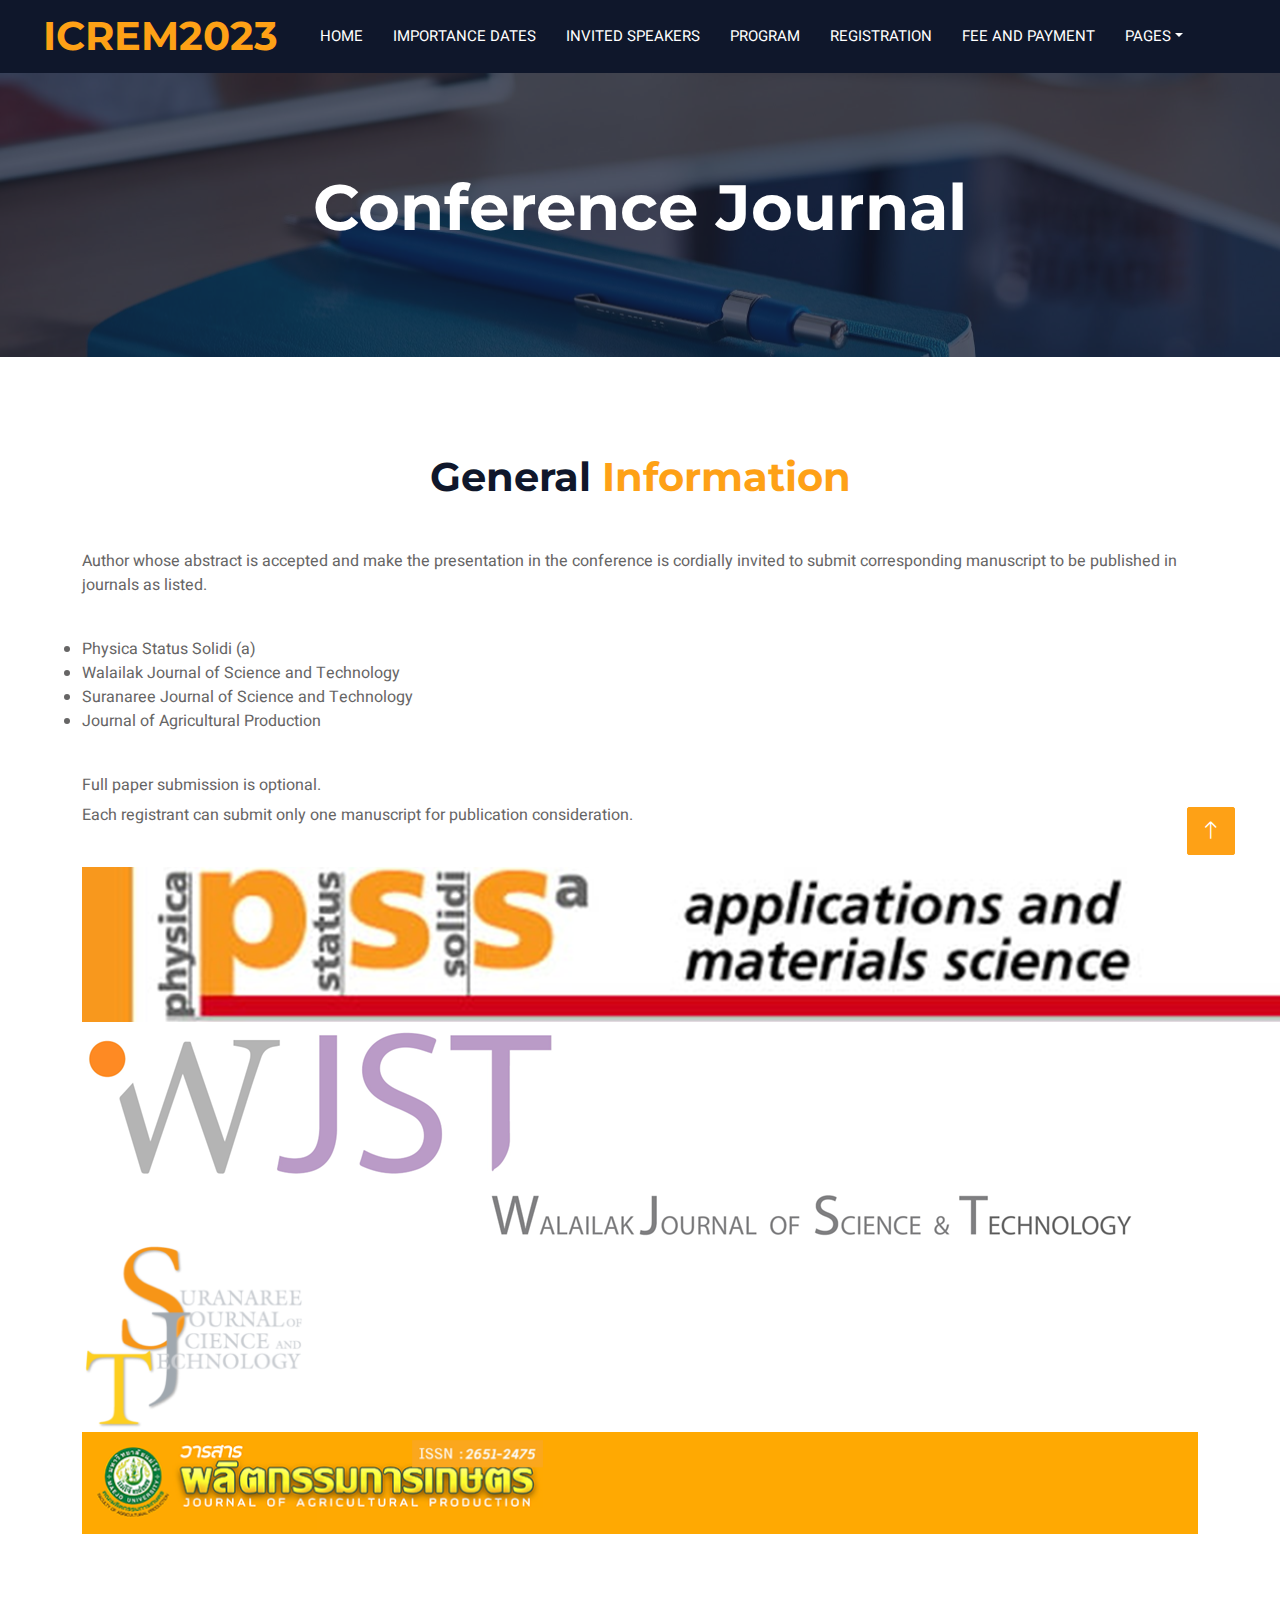
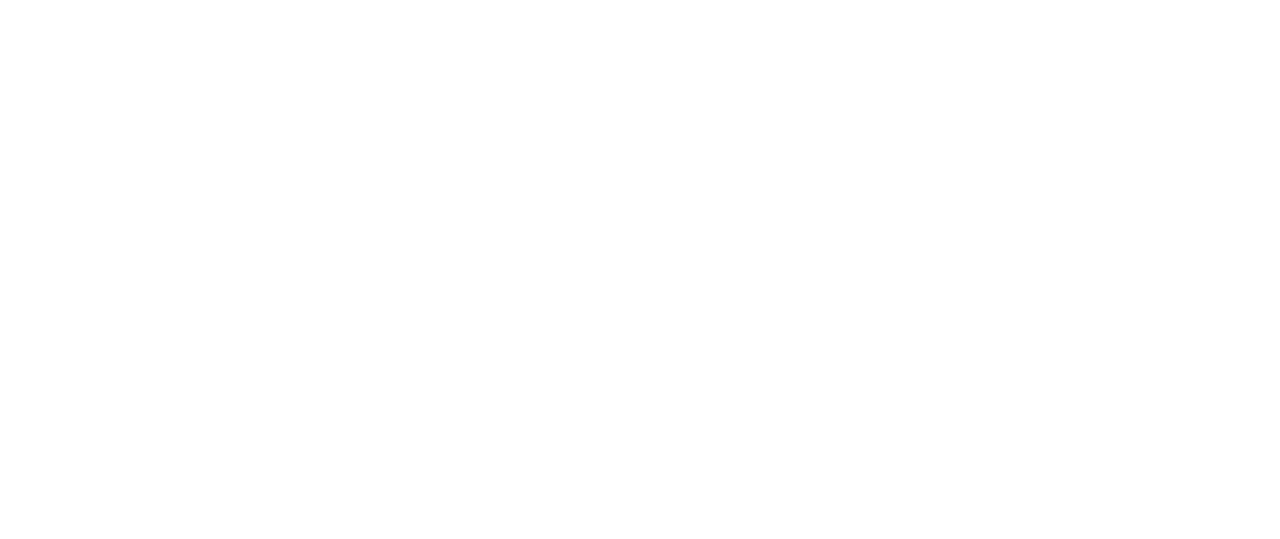
<file: conferencejournal.html>
<!DOCTYPE html>
<html lang="en">

<head>
    <meta charset="utf-8">
    <title>ICREM 2023 - Conference Journal</title>
    <meta content="width=device-width, initial-scale=1.0" name="viewport">
    <meta content="" name="keywords">
    <meta content="" name="description">

    <!-- Favicon -->
    <link href="img/favicon.ico" rel="icon">

    <!-- Google Web Fonts -->
    <link rel="preconnect" href="https://fonts.googleapis.com">
    <link rel="preconnect" href="https://fonts.gstatic.com" crossorigin>
    <link href="https://fonts.googleapis.com/css2?family=Heebo:wght@400;500;600;700&family=Montserrat:wght@400;500;600;700&display=swap" rel="stylesheet">  

    <!-- Icon Font Stylesheet -->
    <link href="https://cdnjs.cloudflare.com/ajax/libs/font-awesome/5.10.0/css/all.min.css" rel="stylesheet">
    <link href="https://cdn.jsdelivr.net/npm/bootstrap-icons@1.4.1/font/bootstrap-icons.css" rel="stylesheet">

    <!-- Libraries Stylesheet -->
    <link href="lib/animate/animate.min.css" rel="stylesheet">
    <link href="lib/owlcarousel/assets/owl.carousel.min.css" rel="stylesheet">
    <link href="lib/tempusdominus/css/tempusdominus-bootstrap-4.min.css" rel="stylesheet" />

    <!-- Customized Bootstrap Stylesheet -->
    <link href="css/bootstrap.min.css" rel="stylesheet">

    <!-- Template Stylesheet -->
    <link href="css/style.css" rel="stylesheet">
</head>

<body>
    <div class="container-xxl bg-white p-0">
        <!-- Spinner Start -->
        <div id="spinner" class="show bg-white position-fixed translate-middle w-100 vh-100 top-50 start-50 d-flex align-items-center justify-content-center">
            <div class="spinner-border text-primary" style="width: 3rem; height: 3rem;" role="status">
                <span class="sr-only">Loading...</span>
            </div>
        </div>
        <!-- Spinner End -->

        <!-- Header Start -->
        <div class="container-fluid bg-dark px-0">
            <div class="row gx-0">
                <div class="col-lg-3 bg-dark d-none d-lg-block">
                    <a href="index.html" class="navbar-brand w-100 h-100 m-0 p-0 d-flex align-items-center justify-content-center">
                        <h1 class="m-0 text-primary text-uppercase">ICREM2023</h1>
                    </a>
                </div>
                <div class="col-lg-9">
                    <nav class="navbar navbar-expand-lg bg-dark navbar-dark p-3 p-lg-0">
                        <a href="index.html" class="navbar-brand d-block d-lg-none">
                            <h1 class="m-0 text-primary text-uppercase">ICREM2023</h1>
                        </a>
                        <button type="button" class="navbar-toggler" data-bs-toggle="collapse" data-bs-target="#navbarCollapse">
                            <span class="navbar-toggler-icon"></span>
                        </button>
                        <div class="collapse navbar-collapse justify-content-between" id="navbarCollapse">
                            <div class="navbar-nav mr-auto py-0">
                                <a href="index.html" class="nav-item nav-link">Home</a>
                                <a href="importancedates.html" class="nav-item nav-link">Importance Dates</a>
                                <a href="invitedspeakers.html" class="nav-item nav-link">Invited Speakers</a>
                                <a href="program.html" class="nav-item nav-link">Program</a>
                                <a href="registration.html" class="nav-item nav-link">Registration</a>
                                <a href="feeandpayment.html" class="nav-item nav-link">Fee and Payment</a>
                                <div class="nav-item dropdown">
                                    <a href="#" class="nav-link dropdown-toggle" data-bs-toggle="dropdown">Pages</a>
                                    <div class="dropdown-menu rounded-0 m-0">
                                        <a href="conferencejournal.html" class="dropdown-item">Conference Journal</a>
                                        <a href="accomodation.html" class="dropdown-item">Accomodation</a>
                                        <a href="excursion.html" class="dropdown-item">Excursion</a>
                                        <a href="chairsandcommittees.html" class="dropdown-item">Chairs and Committees</a>
                                        <a href="sponsors.html" class="dropdown-item">Sponsors</a>
                                    </div>
                                </div>
                            </div>
                        </div>
                    </nav>
                </div>
            </div>
        </div>
        <!-- Header End -->

        <!-- Page Header Start -->
        <div class="container-fluid page-header mb-5 p-0" style="background-image: url(img/conferencejournal_header_bg.jpg);">
            <div class="container-fluid page-header-inner py-5">
                <div class="container text-center pb-5 pt-5">
                    <h1 class="display-3 text-white mb-3 animated slideInDown">Conference Journal</h1>
                </div>
            </div>
        </div>
        <!-- Page Header End -->        

        <div class="container-xxl py-5">
            <div class="container">
                <div class="text-center wow fadeInUp" data-wow-delay="0.1s">
                    <h1 class="mb-5">General <span class="text-primary">Information</span></h1>
                </div>
                <div class="row g-4">
                    <p>Author whose abstract is accepted and make the presentation in the conference is cordially invited to submit corresponding manuscript to be published in journals as listed.</p>
                    <ul>
                        <li>Physica Status Solidi (a)</li>
                        <li>Walailak Journal of Science and Technology</li>
                        <li>Suranaree Journal of Science and Technology</li>
                        <li>Journal of Agricultural Production</li>
                    </ul>
                    <p>Full paper submission is optional.</p>
                    <p style="margin-top: -10px;">Each registrant can submit only one manuscript for publication consideration.</p>
                    <div>
                        <img src="img/journal-1.png">
                        <img src="img/journal-2.png">
                        <img src="img/journal-3.png" width="20%"><br>
                        <img src="img/journal-4.png" width="100%">
                    </div>
                </div>
            </div>
        </div>

        <!-- Footer Start -->
        <div class="container-fluid bg-dark text-light footer wow fadeIn mt-5" data-wow-delay="0.1s">
            <div class="container pb-5">
                <div class="row g-5">
                    <div class="col-md-6 col-lg-4">
                        <div class="bg-primary rounded p-4">
                            <a href="index.html"><h1 class="text-white text-uppercase mb-3">Hotelier</h1></a>
                            <p class="text-white mb-0">
								Download <a class="text-dark fw-medium" href="https://htmlcodex.com/hotel-html-template-pro">Hotelier – Premium Version</a>, build a professional website for your hotel business and grab the attention of new visitors upon your site’s launch.
							</p>
                        </div>
                    </div>
                    <div class="col-md-6 col-lg-3">
                        <h6 class="section-title text-start text-primary text-uppercase mb-4">Contact</h6>
                        <p class="mb-2"><i class="fa fa-map-marker-alt me-3"></i>123 Street, New York, USA</p>
                        <p class="mb-2"><i class="fa fa-phone-alt me-3"></i>+012 345 67890</p>
                        <p class="mb-2"><i class="fa fa-envelope me-3"></i>info@example.com</p>
                        <div class="d-flex pt-2">
                            <a class="btn btn-outline-light btn-social" href=""><i class="fab fa-twitter"></i></a>
                            <a class="btn btn-outline-light btn-social" href=""><i class="fab fa-facebook-f"></i></a>
                            <a class="btn btn-outline-light btn-social" href=""><i class="fab fa-youtube"></i></a>
                            <a class="btn btn-outline-light btn-social" href=""><i class="fab fa-linkedin-in"></i></a>
                        </div>
                    </div>
                    <div class="col-lg-5 col-md-12">
                        <div class="row gy-5 g-4">
                            <div class="col-md-6">
                                <h6 class="section-title text-start text-primary text-uppercase mb-4">Company</h6>
                                <a class="btn btn-link" href="">About Us</a>
                                <a class="btn btn-link" href="">Contact Us</a>
                                <a class="btn btn-link" href="">Privacy Policy</a>
                                <a class="btn btn-link" href="">Terms & Condition</a>
                                <a class="btn btn-link" href="">Support</a>
                            </div>
                            <div class="col-md-6">
                                <h6 class="section-title text-start text-primary text-uppercase mb-4">Services</h6>
                                <a class="btn btn-link" href="">Food & Restaurant</a>
                                <a class="btn btn-link" href="">Spa & Fitness</a>
                                <a class="btn btn-link" href="">Sports & Gaming</a>
                                <a class="btn btn-link" href="">Event & Party</a>
                                <a class="btn btn-link" href="">GYM & Yoga</a>
                            </div>
                        </div>
                    </div>
                </div>
            </div>
            <div class="container">
                <div class="copyright">
                    <div class="row">
                        <div class="col-md-6 text-center text-md-start mb-3 mb-md-0">
                            &copy; <a class="border-bottom" href="#">Your Site Name</a>, All Right Reserved. 
							
							<!--/*** This template is free as long as you keep the footer author’s credit link/attribution link/backlink. If you'd like to use the template without the footer author’s credit link/attribution link/backlink, you can purchase the Credit Removal License from "https://htmlcodex.com/credit-removal". Thank you for your support. ***/-->
							Designed By <a class="border-bottom" href="https://htmlcodex.com">HTML Codex</a>
                        </div>
                        <div class="col-md-6 text-center text-md-end">
                            <div class="footer-menu">
                                <a href="">Home</a>
                                <a href="">Cookies</a>
                                <a href="">Help</a>
                                <a href="">FQAs</a>
                            </div>
                        </div>
                    </div>
                </div>
            </div>
        </div>
        <!-- Footer End -->


        <!-- Back to Top -->
        <a href="#" class="btn btn-lg btn-primary btn-lg-square back-to-top"><i class="bi bi-arrow-up"></i></a>
    </div>

    <!-- JavaScript Libraries -->
    <script src="https://code.jquery.com/jquery-3.4.1.min.js"></script>
    <script src="https://cdn.jsdelivr.net/npm/bootstrap@5.0.0/dist/js/bootstrap.bundle.min.js"></script>
    <script src="lib/wow/wow.min.js"></script>
    <script src="lib/easing/easing.min.js"></script>
    <script src="lib/waypoints/waypoints.min.js"></script>
    <script src="lib/counterup/counterup.min.js"></script>
    <script src="lib/owlcarousel/owl.carousel.min.js"></script>
    <script src="lib/tempusdominus/js/moment.min.js"></script>
    <script src="lib/tempusdominus/js/moment-timezone.min.js"></script>
    <script src="lib/tempusdominus/js/tempusdominus-bootstrap-4.min.js"></script>

    <!-- Template Javascript -->
    <script src="js/main.js"></script>
</body>

</html>
</file>
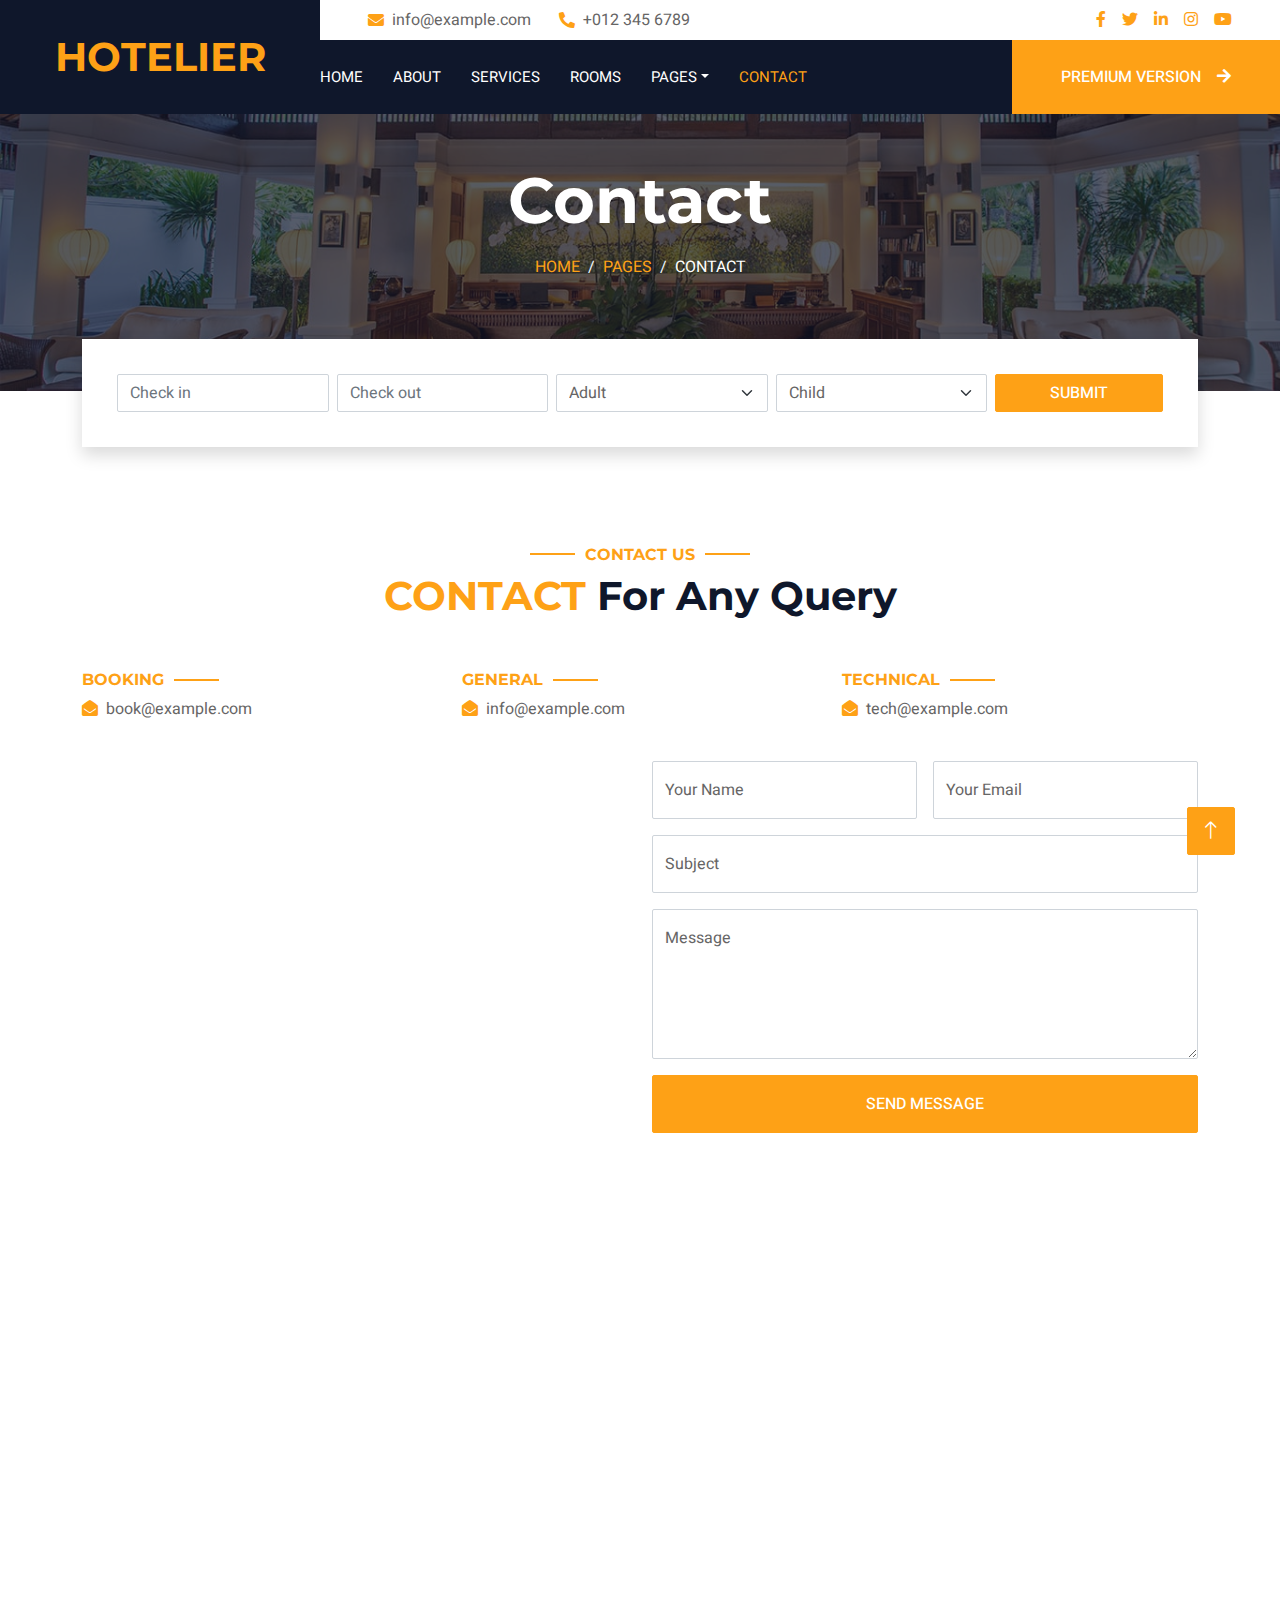
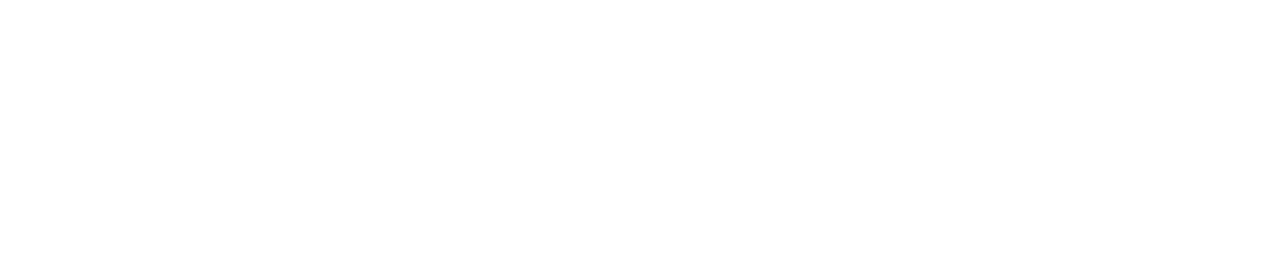
<file: contact.html>
<!DOCTYPE html>
<html lang="en">

<head>
    <meta charset="utf-8">
    <title>Hotelier - Hotel HTML Template</title>
    <meta content="width=device-width, initial-scale=1.0" name="viewport">
    <meta content="" name="keywords">
    <meta content="" name="description">

    <!-- Favicon -->
    <link href="img/favicon.ico" rel="icon">

    <!-- Google Web Fonts -->
    <link rel="preconnect" href="https://fonts.googleapis.com">
    <link rel="preconnect" href="https://fonts.gstatic.com" crossorigin>
    <link href="https://fonts.googleapis.com/css2?family=Heebo:wght@400;500;600;700&family=Montserrat:wght@400;500;600;700&display=swap" rel="stylesheet">  

    <!-- Icon Font Stylesheet -->
    <link href="https://cdnjs.cloudflare.com/ajax/libs/font-awesome/5.10.0/css/all.min.css" rel="stylesheet">
    <link href="https://cdn.jsdelivr.net/npm/bootstrap-icons@1.4.1/font/bootstrap-icons.css" rel="stylesheet">

    <!-- Libraries Stylesheet -->
    <link href="lib/animate/animate.min.css" rel="stylesheet">
    <link href="lib/owlcarousel/assets/owl.carousel.min.css" rel="stylesheet">
    <link href="lib/tempusdominus/css/tempusdominus-bootstrap-4.min.css" rel="stylesheet" />

    <!-- Customized Bootstrap Stylesheet -->
    <link href="css/bootstrap.min.css" rel="stylesheet">

    <!-- Template Stylesheet -->
    <link href="css/style.css" rel="stylesheet">
</head>

<body>
    <div class="container-xxl bg-white p-0">
        <!-- Spinner Start -->
        <div id="spinner" class="show bg-white position-fixed translate-middle w-100 vh-100 top-50 start-50 d-flex align-items-center justify-content-center">
            <div class="spinner-border text-primary" style="width: 3rem; height: 3rem;" role="status">
                <span class="sr-only">Loading...</span>
            </div>
        </div>
        <!-- Spinner End -->

        <!-- Header Start -->
        <div class="container-fluid bg-dark px-0">
            <div class="row gx-0">
                <div class="col-lg-3 bg-dark d-none d-lg-block">
                    <a href="index.html" class="navbar-brand w-100 h-100 m-0 p-0 d-flex align-items-center justify-content-center">
                        <h1 class="m-0 text-primary text-uppercase">Hotelier</h1>
                    </a>
                </div>
                <div class="col-lg-9">
                    <div class="row gx-0 bg-white d-none d-lg-flex">
                        <div class="col-lg-7 px-5 text-start">
                            <div class="h-100 d-inline-flex align-items-center py-2 me-4">
                                <i class="fa fa-envelope text-primary me-2"></i>
                                <p class="mb-0">info@example.com</p>
                            </div>
                            <div class="h-100 d-inline-flex align-items-center py-2">
                                <i class="fa fa-phone-alt text-primary me-2"></i>
                                <p class="mb-0">+012 345 6789</p>
                            </div>
                        </div>
                        <div class="col-lg-5 px-5 text-end">
                            <div class="d-inline-flex align-items-center py-2">
                                <a class="me-3" href=""><i class="fab fa-facebook-f"></i></a>
                                <a class="me-3" href=""><i class="fab fa-twitter"></i></a>
                                <a class="me-3" href=""><i class="fab fa-linkedin-in"></i></a>
                                <a class="me-3" href=""><i class="fab fa-instagram"></i></a>
                                <a class="" href=""><i class="fab fa-youtube"></i></a>
                            </div>
                        </div>
                    </div>
                    <nav class="navbar navbar-expand-lg bg-dark navbar-dark p-3 p-lg-0">
                        <a href="index.html" class="navbar-brand d-block d-lg-none">
                            <h1 class="m-0 text-primary text-uppercase">Hotelier</h1>
                        </a>
                        <button type="button" class="navbar-toggler" data-bs-toggle="collapse" data-bs-target="#navbarCollapse">
                            <span class="navbar-toggler-icon"></span>
                        </button>
                        <div class="collapse navbar-collapse justify-content-between" id="navbarCollapse">
                            <div class="navbar-nav mr-auto py-0">
                                <a href="index.html" class="nav-item nav-link">Home</a>
                                <a href="about.html" class="nav-item nav-link">About</a>
                                <a href="service.html" class="nav-item nav-link">Services</a>
                                <a href="room.html" class="nav-item nav-link">Rooms</a>
                                <div class="nav-item dropdown">
                                    <a href="#" class="nav-link dropdown-toggle" data-bs-toggle="dropdown">Pages</a>
                                    <div class="dropdown-menu rounded-0 m-0">
                                        <a href="booking.html" class="dropdown-item">Booking</a>
                                        <a href="team.html" class="dropdown-item">Our Team</a>
                                        <a href="testimonial.html" class="dropdown-item">Testimonial</a>
                                    </div>
                                </div>
                                <a href="contact.html" class="nav-item nav-link active">Contact</a>
                            </div>
                            <a href="https://htmlcodex.com/hotel-html-template-pro" class="btn btn-primary rounded-0 py-4 px-md-5 d-none d-lg-block">Premium Version<i class="fa fa-arrow-right ms-3"></i></a>
                        </div>
                    </nav>
                </div>
            </div>
        </div>
        <!-- Header End -->


        <!-- Page Header Start -->
        <div class="container-fluid page-header mb-5 p-0" style="background-image: url(img/carousel-1.jpg);">
            <div class="container-fluid page-header-inner py-5">
                <div class="container text-center pb-5">
                    <h1 class="display-3 text-white mb-3 animated slideInDown">Contact</h1>
                    <nav aria-label="breadcrumb">
                        <ol class="breadcrumb justify-content-center text-uppercase">
                            <li class="breadcrumb-item"><a href="#">Home</a></li>
                            <li class="breadcrumb-item"><a href="#">Pages</a></li>
                            <li class="breadcrumb-item text-white active" aria-current="page">Contact</li>
                        </ol>
                    </nav>
                </div>
            </div>
        </div>
        <!-- Page Header End -->


        <!-- Booking Start -->
        <div class="container-fluid booking pb-5 wow fadeIn" data-wow-delay="0.1s">
            <div class="container">
                <div class="bg-white shadow" style="padding: 35px;">
                    <div class="row g-2">
                        <div class="col-md-10">
                            <div class="row g-2">
                                <div class="col-md-3">
                                    <div class="date" id="date1" data-target-input="nearest">
                                        <input type="text" class="form-control datetimepicker-input"
                                            placeholder="Check in" data-target="#date1" data-toggle="datetimepicker" />
                                    </div>
                                </div>
                                <div class="col-md-3">
                                    <div class="date" id="date2" data-target-input="nearest">
                                        <input type="text" class="form-control datetimepicker-input" placeholder="Check out" data-target="#date2" data-toggle="datetimepicker"/>
                                    </div>
                                </div>
                                <div class="col-md-3">
                                    <select class="form-select">
                                        <option selected>Adult</option>
                                        <option value="1">Adult 1</option>
                                        <option value="2">Adult 2</option>
                                        <option value="3">Adult 3</option>
                                    </select>
                                </div>
                                <div class="col-md-3">
                                    <select class="form-select">
                                        <option selected>Child</option>
                                        <option value="1">Child 1</option>
                                        <option value="2">Child 2</option>
                                        <option value="3">Child 3</option>
                                    </select>
                                </div>
                            </div>
                        </div>
                        <div class="col-md-2">
                            <button class="btn btn-primary w-100">Submit</button>
                        </div>
                    </div>
                </div>
            </div>
        </div>
        <!-- Booking End -->


        <!-- Contact Start -->
        <div class="container-xxl py-5">
            <div class="container">
                <div class="text-center wow fadeInUp" data-wow-delay="0.1s">
                    <h6 class="section-title text-center text-primary text-uppercase">Contact Us</h6>
                    <h1 class="mb-5"><span class="text-primary text-uppercase">Contact</span> For Any Query</h1>
                </div>
                <div class="row g-4">
                    <div class="col-12">
                        <div class="row gy-4">
                            <div class="col-md-4">
                                <h6 class="section-title text-start text-primary text-uppercase">Booking</h6>
                                <p><i class="fa fa-envelope-open text-primary me-2"></i>book@example.com</p>
                            </div>
                            <div class="col-md-4">
                                <h6 class="section-title text-start text-primary text-uppercase">General</h6>
                                <p><i class="fa fa-envelope-open text-primary me-2"></i>info@example.com</p>
                            </div>
                            <div class="col-md-4">
                                <h6 class="section-title text-start text-primary text-uppercase">Technical</h6>
                                <p><i class="fa fa-envelope-open text-primary me-2"></i>tech@example.com</p>
                            </div>
                        </div>
                    </div>
                    <div class="col-md-6 wow fadeIn" data-wow-delay="0.1s">
                        <iframe class="position-relative rounded w-100 h-100"
                            src="https://www.google.com/maps/embed?pb=!1m18!1m12!1m3!1d3001156.4288297426!2d-78.01371936852176!3d42.72876761954724!2m3!1f0!2f0!3f0!3m2!1i1024!2i768!4f13.1!3m3!1m2!1s0x4ccc4bf0f123a5a9%3A0xddcfc6c1de189567!2sNew%20York%2C%20USA!5e0!3m2!1sen!2sbd!4v1603794290143!5m2!1sen!2sbd"
                            frameborder="0" style="min-height: 350px; border:0;" allowfullscreen="" aria-hidden="false"
                            tabindex="0"></iframe>
                    </div>
                    <div class="col-md-6">
                        <div class="wow fadeInUp" data-wow-delay="0.2s">
                            <form>
                                <div class="row g-3">
                                    <div class="col-md-6">
                                        <div class="form-floating">
                                            <input type="text" class="form-control" id="name" placeholder="Your Name">
                                            <label for="name">Your Name</label>
                                        </div>
                                    </div>
                                    <div class="col-md-6">
                                        <div class="form-floating">
                                            <input type="email" class="form-control" id="email" placeholder="Your Email">
                                            <label for="email">Your Email</label>
                                        </div>
                                    </div>
                                    <div class="col-12">
                                        <div class="form-floating">
                                            <input type="text" class="form-control" id="subject" placeholder="Subject">
                                            <label for="subject">Subject</label>
                                        </div>
                                    </div>
                                    <div class="col-12">
                                        <div class="form-floating">
                                            <textarea class="form-control" placeholder="Leave a message here" id="message" style="height: 150px"></textarea>
                                            <label for="message">Message</label>
                                        </div>
                                    </div>
                                    <div class="col-12">
                                        <button class="btn btn-primary w-100 py-3" type="submit">Send Message</button>
                                    </div>
                                </div>
                            </form>
                        </div>
                    </div>
                </div>
            </div>
        </div>
        <!-- Contact End -->


        <!-- Newsletter Start -->
        <div class="container newsletter mt-5 wow fadeIn" data-wow-delay="0.1s">
            <div class="row justify-content-center">
                <div class="col-lg-10 border rounded p-1">
                    <div class="border rounded text-center p-1">
                        <div class="bg-white rounded text-center p-5">
                            <h4 class="mb-4">Subscribe Our <span class="text-primary text-uppercase">Newsletter</span></h4>
                            <div class="position-relative mx-auto" style="max-width: 400px;">
                                <input class="form-control w-100 py-3 ps-4 pe-5" type="text" placeholder="Enter your email">
                                <button type="button" class="btn btn-primary py-2 px-3 position-absolute top-0 end-0 mt-2 me-2">Submit</button>
                            </div>
                        </div>
                    </div>
                </div>
            </div>
        </div>
        <!-- Newsletter Start -->
        

        <!-- Footer Start -->
        <div class="container-fluid bg-dark text-light footer wow fadeIn" data-wow-delay="0.1s">
            <div class="container pb-5">
                <div class="row g-5">
                    <div class="col-md-6 col-lg-4">
                        <div class="bg-primary rounded p-4">
                            <a href="index.html"><h1 class="text-white text-uppercase mb-3">Hotelier</h1></a>
                            <p class="text-white mb-0">
								Download <a class="text-dark fw-medium" href="https://htmlcodex.com/hotel-html-template-pro">Hotelier – Premium Version</a>, build a professional website for your hotel business and grab the attention of new visitors upon your site’s launch.
							</p>
                        </div>
                    </div>
                    <div class="col-md-6 col-lg-3">
                        <h6 class="section-title text-start text-primary text-uppercase mb-4">Contact</h6>
                        <p class="mb-2"><i class="fa fa-map-marker-alt me-3"></i>123 Street, New York, USA</p>
                        <p class="mb-2"><i class="fa fa-phone-alt me-3"></i>+012 345 67890</p>
                        <p class="mb-2"><i class="fa fa-envelope me-3"></i>info@example.com</p>
                        <div class="d-flex pt-2">
                            <a class="btn btn-outline-light btn-social" href=""><i class="fab fa-twitter"></i></a>
                            <a class="btn btn-outline-light btn-social" href=""><i class="fab fa-facebook-f"></i></a>
                            <a class="btn btn-outline-light btn-social" href=""><i class="fab fa-youtube"></i></a>
                            <a class="btn btn-outline-light btn-social" href=""><i class="fab fa-linkedin-in"></i></a>
                        </div>
                    </div>
                    <div class="col-lg-5 col-md-12">
                        <div class="row gy-5 g-4">
                            <div class="col-md-6">
                                <h6 class="section-title text-start text-primary text-uppercase mb-4">Company</h6>
                                <a class="btn btn-link" href="">About Us</a>
                                <a class="btn btn-link" href="">Contact Us</a>
                                <a class="btn btn-link" href="">Privacy Policy</a>
                                <a class="btn btn-link" href="">Terms & Condition</a>
                                <a class="btn btn-link" href="">Support</a>
                            </div>
                            <div class="col-md-6">
                                <h6 class="section-title text-start text-primary text-uppercase mb-4">Services</h6>
                                <a class="btn btn-link" href="">Food & Restaurant</a>
                                <a class="btn btn-link" href="">Spa & Fitness</a>
                                <a class="btn btn-link" href="">Sports & Gaming</a>
                                <a class="btn btn-link" href="">Event & Party</a>
                                <a class="btn btn-link" href="">GYM & Yoga</a>
                            </div>
                        </div>
                    </div>
                </div>
            </div>
            <div class="container">
                <div class="copyright">
                    <div class="row">
                        <div class="col-md-6 text-center text-md-start mb-3 mb-md-0">
                            &copy; <a class="border-bottom" href="#">Your Site Name</a>, All Right Reserved. 
							
							<!--/*** This template is free as long as you keep the footer author’s credit link/attribution link/backlink. If you'd like to use the template without the footer author’s credit link/attribution link/backlink, you can purchase the Credit Removal License from "https://htmlcodex.com/credit-removal". Thank you for your support. ***/-->
							Designed By <a class="border-bottom" href="https://htmlcodex.com">HTML Codex</a>
                        </div>
                        <div class="col-md-6 text-center text-md-end">
                            <div class="footer-menu">
                                <a href="">Home</a>
                                <a href="">Cookies</a>
                                <a href="">Help</a>
                                <a href="">FQAs</a>
                            </div>
                        </div>
                    </div>
                </div>
            </div>
        </div>
        <!-- Footer End -->


        <!-- Back to Top -->
        <a href="#" class="btn btn-lg btn-primary btn-lg-square back-to-top"><i class="bi bi-arrow-up"></i></a>
    </div>

    <!-- JavaScript Libraries -->
    <script src="https://code.jquery.com/jquery-3.4.1.min.js"></script>
    <script src="https://cdn.jsdelivr.net/npm/bootstrap@5.0.0/dist/js/bootstrap.bundle.min.js"></script>
    <script src="lib/wow/wow.min.js"></script>
    <script src="lib/easing/easing.min.js"></script>
    <script src="lib/waypoints/waypoints.min.js"></script>
    <script src="lib/counterup/counterup.min.js"></script>
    <script src="lib/owlcarousel/owl.carousel.min.js"></script>
    <script src="lib/tempusdominus/js/moment.min.js"></script>
    <script src="lib/tempusdominus/js/moment-timezone.min.js"></script>
    <script src="lib/tempusdominus/js/tempusdominus-bootstrap-4.min.js"></script>

    <!-- Template Javascript -->
    <script src="js/main.js"></script>
</body>

</html>
</file>
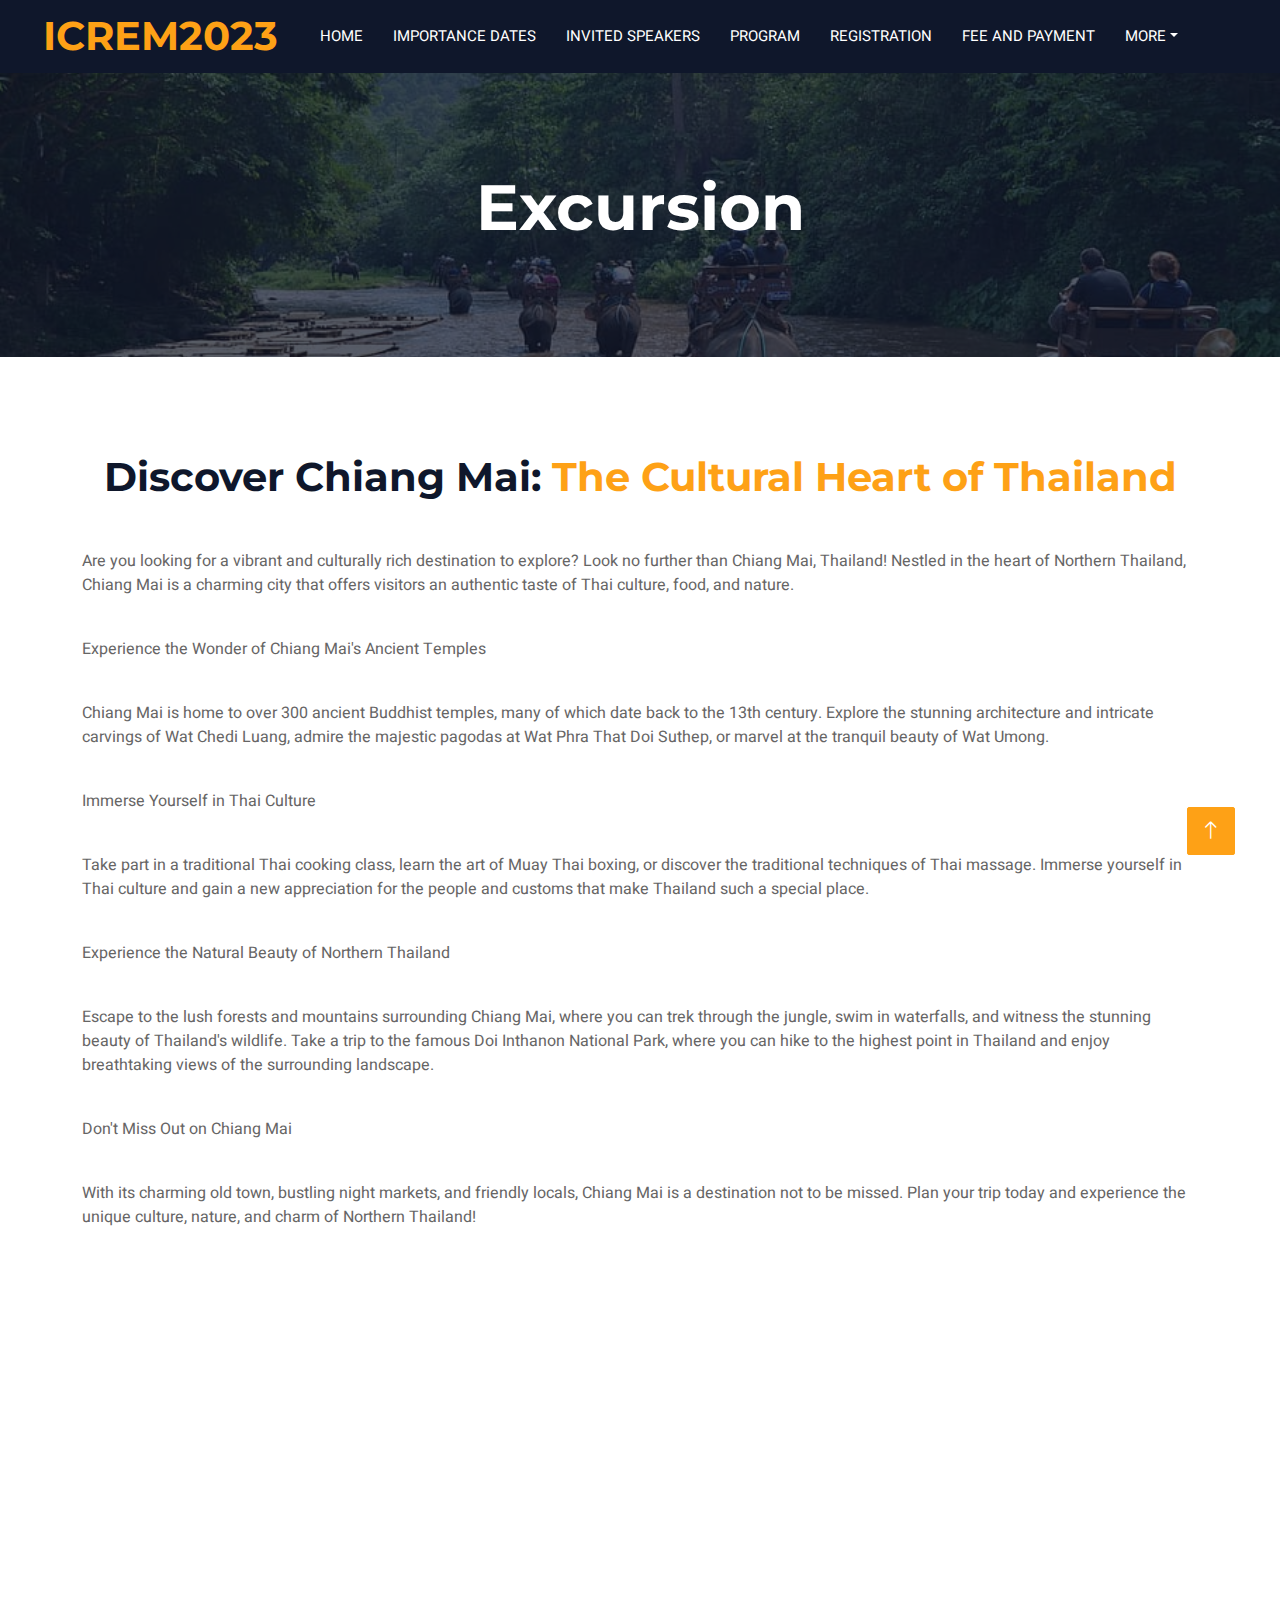
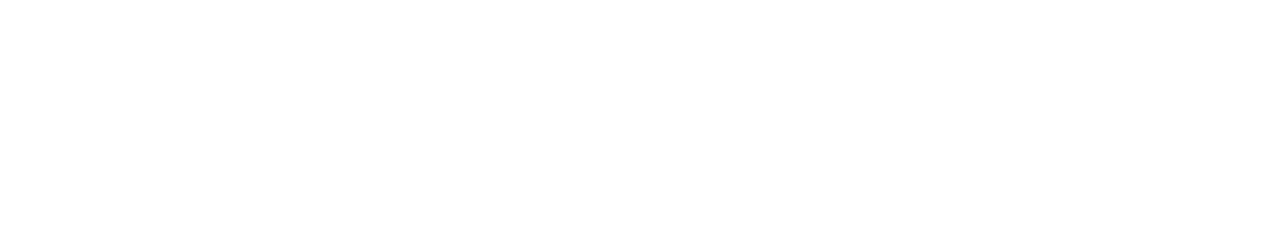
<file: excursion.html>
<!DOCTYPE html>
<html lang="en">

<head>
    <meta charset="utf-8">
    <title>ICREM 2023 - Excursion</title>
    <meta content="width=device-width, initial-scale=1.0" name="viewport">
    <meta content="" name="keywords">
    <meta content="" name="description">

    <!-- Favicon -->
    <link href="img/favicon.ico" rel="icon">

    <!-- Google Web Fonts -->
    <link rel="preconnect" href="https://fonts.googleapis.com">
    <link rel="preconnect" href="https://fonts.gstatic.com" crossorigin>
    <link href="https://fonts.googleapis.com/css2?family=Heebo:wght@400;500;600;700&family=Montserrat:wght@400;500;600;700&display=swap" rel="stylesheet">  

    <!-- Icon Font Stylesheet -->
    <link href="https://cdnjs.cloudflare.com/ajax/libs/font-awesome/5.10.0/css/all.min.css" rel="stylesheet">
    <link href="https://cdn.jsdelivr.net/npm/bootstrap-icons@1.4.1/font/bootstrap-icons.css" rel="stylesheet">

    <!-- Libraries Stylesheet -->
    <link href="lib/animate/animate.min.css" rel="stylesheet">
    <link href="lib/owlcarousel/assets/owl.carousel.min.css" rel="stylesheet">
    <link href="lib/tempusdominus/css/tempusdominus-bootstrap-4.min.css" rel="stylesheet" />

    <!-- Customized Bootstrap Stylesheet -->
    <link href="css/bootstrap.min.css" rel="stylesheet">

    <!-- Template Stylesheet -->
    <link href="css/style.css" rel="stylesheet">
</head>

<body>
    <div class="container-xxl bg-white p-0">
        <!-- Spinner Start -->
        <div id="spinner" class="show bg-white position-fixed translate-middle w-100 vh-100 top-50 start-50 d-flex align-items-center justify-content-center">
            <div class="spinner-border text-primary" style="width: 3rem; height: 3rem;" role="status">
                <span class="sr-only">Loading...</span>
            </div>
        </div>
        <!-- Spinner End -->

        <!-- Header Start -->
        <div class="container-fluid bg-dark px-0">
            <div class="row gx-0">
                <div class="col-lg-3 bg-dark d-none d-lg-block">
                    <a href="index.html" class="navbar-brand w-100 h-100 m-0 p-0 d-flex align-items-center justify-content-center">
                        <h1 class="m-0 text-primary text-uppercase">ICREM2023</h1>
                    </a>
                </div>
                <div class="col-lg-9">
                    <nav class="navbar navbar-expand-lg bg-dark navbar-dark p-3 p-lg-0">
                        <a href="index.html" class="navbar-brand d-block d-lg-none">
                            <h1 class="m-0 text-primary text-uppercase">ICREM2023</h1>
                        </a>
                        <button type="button" class="navbar-toggler" data-bs-toggle="collapse" data-bs-target="#navbarCollapse">
                            <span class="navbar-toggler-icon"></span>
                        </button>
                        <div class="collapse navbar-collapse justify-content-between" id="navbarCollapse">
                            <div class="navbar-nav mr-auto py-0">
                                <a href="index.html" class="nav-item nav-link">Home</a>
                                <a href="importancedates.html" class="nav-item nav-link">Importance Dates</a>
                                <a href="invitedspeakers.html" class="nav-item nav-link">Invited Speakers</a>
                                <a href="program.html" class="nav-item nav-link">Program</a>
                                <a href="registration.html" class="nav-item nav-link">Registration</a>
                                <a href="feeandpayment.html" class="nav-item nav-link">Fee and Payment</a>
                                <div class="nav-item dropdown">
                                    <a href="#" class="nav-link dropdown-toggle" data-bs-toggle="dropdown">More</a>
                                    <div class="dropdown-menu rounded-0 m-0">
                                        <a href="conferencejournal.html" class="dropdown-item">Conference Journal</a>
                                        <a href="accomodation.html" class="dropdown-item">Accomodation</a>
                                        <a href="excursion.html" class="dropdown-item">Excursion</a>
                                        <a href="chairsandcommittees.html" class="dropdown-item">Chairs and Committees</a>
                                        <a href="sponsors.html" class="dropdown-item">Sponsors</a>
                                    </div>
                                </div>
                            </div>
                        </div>
                    </nav>
                </div>
            </div>
        </div>
        <!-- Header End -->

        <!-- Page Header Start -->
        <div class="container-fluid page-header mb-5 p-0" style="background-image: url(img/excursion_header_bg.jpg);">
            <div class="container-fluid page-header-inner py-5">
                <div class="container text-center pb-5 pt-5">
                    <h1 class="display-3 text-white mb-3 animated slideInDown">Excursion</h1>
                </div>
            </div>
        </div>
        <!-- Page Header End -->        

        <!-- Team Start -->
        <div class="container-xxl py-5">
            <div class="container">
                <div class="text-center wow fadeInUp" data-wow-delay="0.1s">
                    <h1 class="mb-5">Discover Chiang Mai: <span class="text-primary">The Cultural Heart of Thailand</span></h1>
                </div>
                <div class="row g-4">
                    <p>Are you looking for a vibrant and culturally rich destination to explore? Look no further than Chiang Mai, Thailand! Nestled in the heart of Northern Thailand, Chiang Mai is a charming city that offers visitors an authentic taste of Thai culture, food, and nature.</p>
                    <p>Experience the Wonder of Chiang Mai's Ancient Temples</p>
                    <p>Chiang Mai is home to over 300 ancient Buddhist temples, many of which date back to the 13th century. Explore the stunning architecture and intricate carvings of Wat Chedi Luang, admire the majestic pagodas at Wat Phra That Doi Suthep, or marvel at the tranquil beauty of Wat Umong.</p>
                    <p>Immerse Yourself in Thai Culture</p>
                    <p>Take part in a traditional Thai cooking class, learn the art of Muay Thai boxing, or discover the traditional techniques of Thai massage. Immerse yourself in Thai culture and gain a new appreciation for the people and customs that make Thailand such a special place.</p>
                    <p>Experience the Natural Beauty of Northern Thailand</p>
                    <p>Escape to the lush forests and mountains surrounding Chiang Mai, where you can trek through the jungle, swim in waterfalls, and witness the stunning beauty of Thailand's wildlife. Take a trip to the famous Doi Inthanon National Park, where you can hike to the highest point in Thailand and enjoy breathtaking views of the surrounding landscape.</p>
                    <p>Don't Miss Out on Chiang Mai</p>
                    <p>With its charming old town, bustling night markets, and friendly locals, Chiang Mai is a destination not to be missed. Plan your trip today and experience the unique culture, nature, and charm of Northern Thailand!</p>
                </div>
            </div>
        </div>
        <!-- Team End -->

        <!-- Footer Start -->
        <div class="container-fluid bg-dark text-light footer wow fadeIn mt-5" data-wow-delay="0.1s">
            <div class="container pb-5">
                <div class="row g-5">
                    <div class="col-md-6 col-lg-4">
                        <div class="bg-primary rounded p-4">
                            <a href="index.html"><h1 class="text-white text-uppercase mb-3">Hotelier</h1></a>
                            <p class="text-white mb-0">
								Download <a class="text-dark fw-medium" href="https://htmlcodex.com/hotel-html-template-pro">Hotelier – Premium Version</a>, build a professional website for your hotel business and grab the attention of new visitors upon your site’s launch.
							</p>
                        </div>
                    </div>
                    <div class="col-md-6 col-lg-3">
                        <h6 class="section-title text-start text-primary text-uppercase mb-4">Contact</h6>
                        <p class="mb-2"><i class="fa fa-map-marker-alt me-3"></i>123 Street, New York, USA</p>
                        <p class="mb-2"><i class="fa fa-phone-alt me-3"></i>+012 345 67890</p>
                        <p class="mb-2"><i class="fa fa-envelope me-3"></i>info@example.com</p>
                        <div class="d-flex pt-2">
                            <a class="btn btn-outline-light btn-social" href=""><i class="fab fa-twitter"></i></a>
                            <a class="btn btn-outline-light btn-social" href=""><i class="fab fa-facebook-f"></i></a>
                            <a class="btn btn-outline-light btn-social" href=""><i class="fab fa-youtube"></i></a>
                            <a class="btn btn-outline-light btn-social" href=""><i class="fab fa-linkedin-in"></i></a>
                        </div>
                    </div>
                    <div class="col-lg-5 col-md-12">
                        <div class="row gy-5 g-4">
                            <div class="col-md-6">
                                <h6 class="section-title text-start text-primary text-uppercase mb-4">Company</h6>
                                <a class="btn btn-link" href="">About Us</a>
                                <a class="btn btn-link" href="">Contact Us</a>
                                <a class="btn btn-link" href="">Privacy Policy</a>
                                <a class="btn btn-link" href="">Terms & Condition</a>
                                <a class="btn btn-link" href="">Support</a>
                            </div>
                            <div class="col-md-6">
                                <h6 class="section-title text-start text-primary text-uppercase mb-4">Services</h6>
                                <a class="btn btn-link" href="">Food & Restaurant</a>
                                <a class="btn btn-link" href="">Spa & Fitness</a>
                                <a class="btn btn-link" href="">Sports & Gaming</a>
                                <a class="btn btn-link" href="">Event & Party</a>
                                <a class="btn btn-link" href="">GYM & Yoga</a>
                            </div>
                        </div>
                    </div>
                </div>
            </div>
            <div class="container">
                <div class="copyright">
                    <div class="row">
                        <div class="col-md-6 text-center text-md-start mb-3 mb-md-0">
                            &copy; <a class="border-bottom" href="#">Your Site Name</a>, All Right Reserved. 
							
							<!--/*** This template is free as long as you keep the footer author’s credit link/attribution link/backlink. If you'd like to use the template without the footer author’s credit link/attribution link/backlink, you can purchase the Credit Removal License from "https://htmlcodex.com/credit-removal". Thank you for your support. ***/-->
							Designed By <a class="border-bottom" href="https://htmlcodex.com">HTML Codex</a>
                        </div>
                        <div class="col-md-6 text-center text-md-end">
                            <div class="footer-menu">
                                <a href="">Home</a>
                                <a href="">Cookies</a>
                                <a href="">Help</a>
                                <a href="">FQAs</a>
                            </div>
                        </div>
                    </div>
                </div>
            </div>
        </div>
        <!-- Footer End -->


        <!-- Back to Top -->
        <a href="#" class="btn btn-lg btn-primary btn-lg-square back-to-top"><i class="bi bi-arrow-up"></i></a>
    </div>

    <!-- JavaScript Libraries -->
    <script src="https://code.jquery.com/jquery-3.4.1.min.js"></script>
    <script src="https://cdn.jsdelivr.net/npm/bootstrap@5.0.0/dist/js/bootstrap.bundle.min.js"></script>
    <script src="lib/wow/wow.min.js"></script>
    <script src="lib/easing/easing.min.js"></script>
    <script src="lib/waypoints/waypoints.min.js"></script>
    <script src="lib/counterup/counterup.min.js"></script>
    <script src="lib/owlcarousel/owl.carousel.min.js"></script>
    <script src="lib/tempusdominus/js/moment.min.js"></script>
    <script src="lib/tempusdominus/js/moment-timezone.min.js"></script>
    <script src="lib/tempusdominus/js/tempusdominus-bootstrap-4.min.js"></script>

    <!-- Template Javascript -->
    <script src="js/main.js"></script>
</body>

</html>
</file>
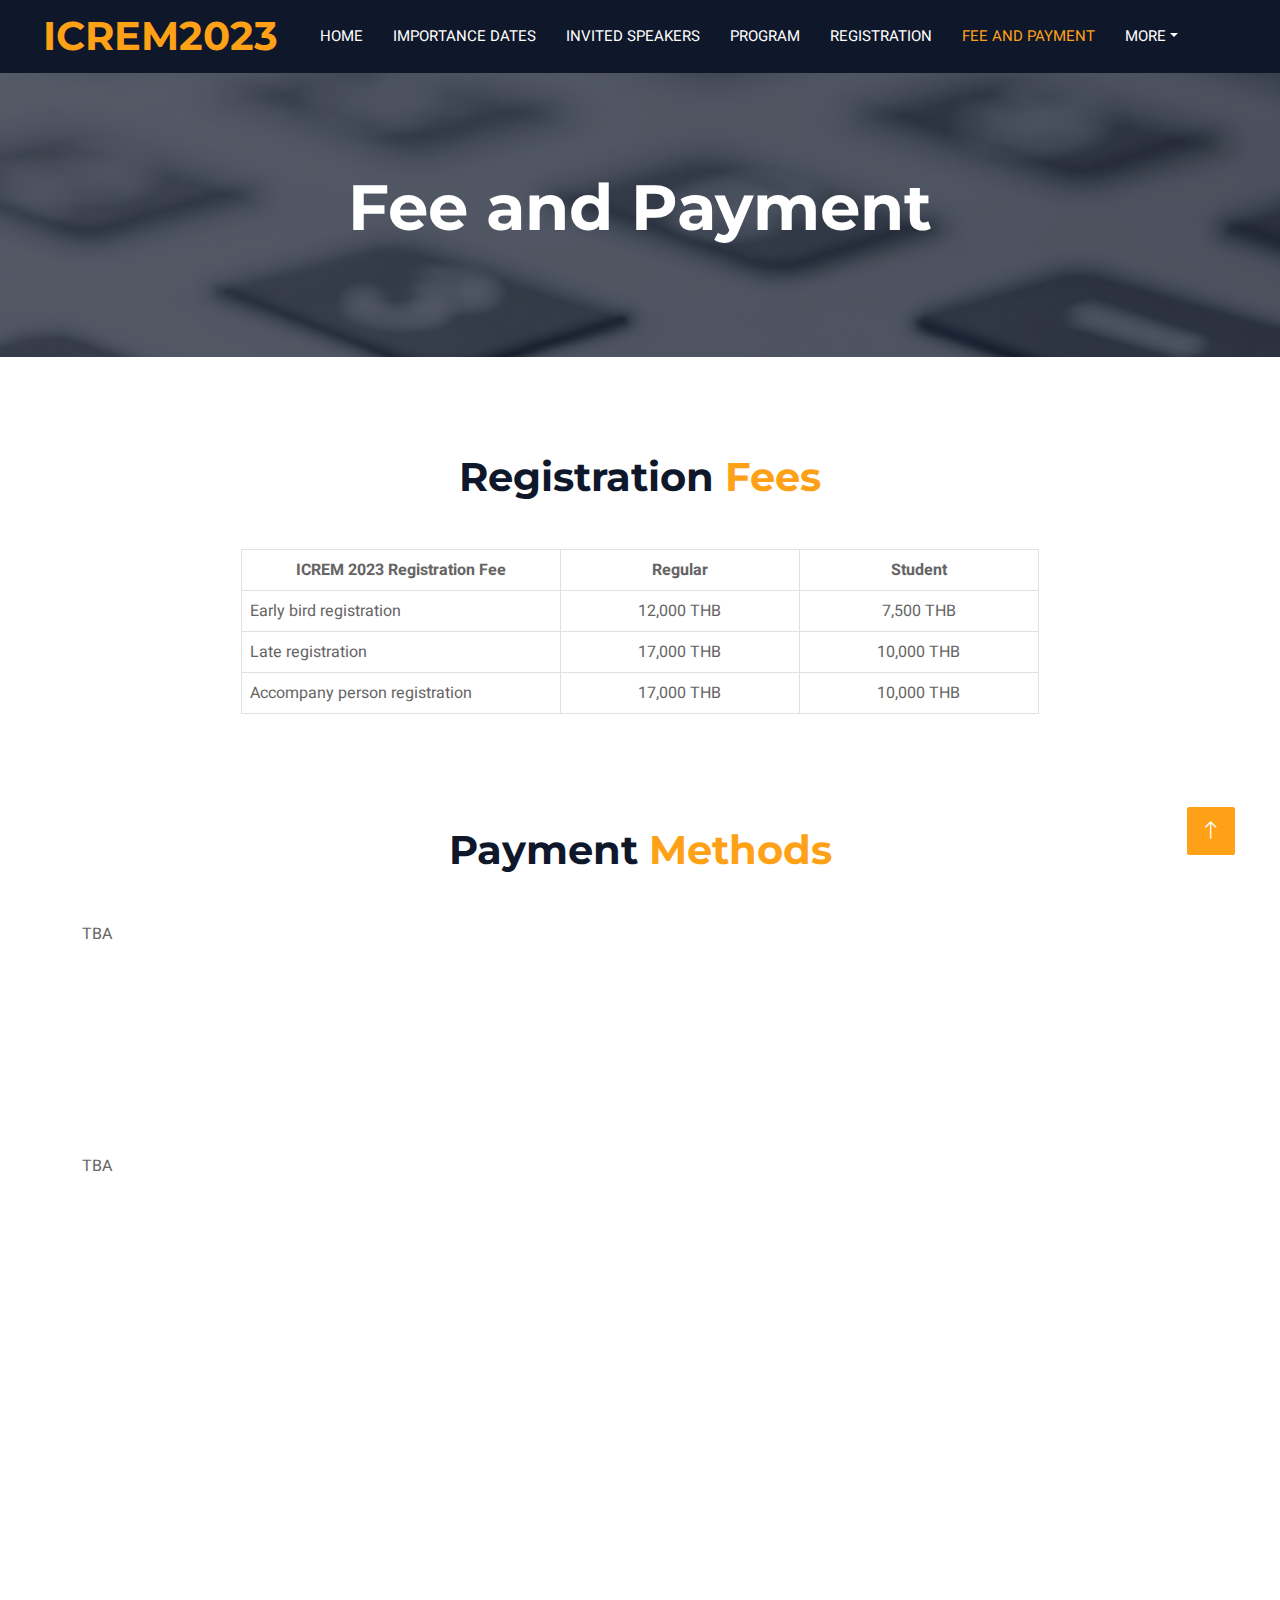
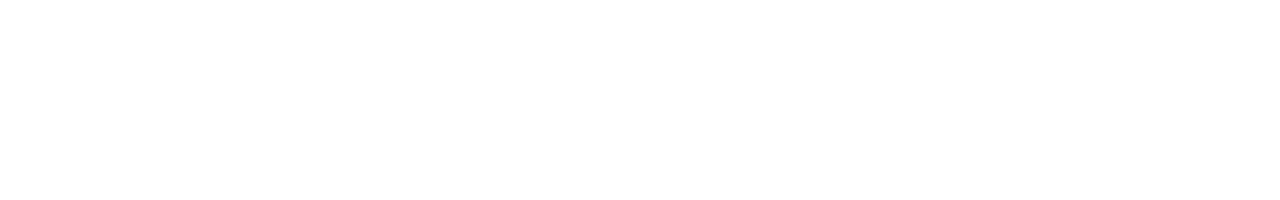
<file: feeandpayment.html>
<!DOCTYPE html>
<html lang="en">

<head>
    <meta charset="utf-8">
    <title>ICREM 2023 - Fee and Payment</title>
    <meta content="width=device-width, initial-scale=1.0" name="viewport">
    <meta content="" name="keywords">
    <meta content="" name="description">

    <!-- Favicon -->
    <link href="img/favicon.ico" rel="icon">

    <!-- Google Web Fonts -->
    <link rel="preconnect" href="https://fonts.googleapis.com">
    <link rel="preconnect" href="https://fonts.gstatic.com" crossorigin>
    <link href="https://fonts.googleapis.com/css2?family=Heebo:wght@400;500;600;700&family=Montserrat:wght@400;500;600;700&display=swap" rel="stylesheet">  

    <!-- Icon Font Stylesheet -->
    <link href="https://cdnjs.cloudflare.com/ajax/libs/font-awesome/5.10.0/css/all.min.css" rel="stylesheet">
    <link href="https://cdn.jsdelivr.net/npm/bootstrap-icons@1.4.1/font/bootstrap-icons.css" rel="stylesheet">

    <!-- Libraries Stylesheet -->
    <link href="lib/animate/animate.min.css" rel="stylesheet">
    <link href="lib/owlcarousel/assets/owl.carousel.min.css" rel="stylesheet">
    <link href="lib/tempusdominus/css/tempusdominus-bootstrap-4.min.css" rel="stylesheet" />

    <!-- Customized Bootstrap Stylesheet -->
    <link href="css/bootstrap.min.css" rel="stylesheet">

    <!-- Template Stylesheet -->
    <link href="css/style.css" rel="stylesheet">
</head>

<body>
    <div class="container-xxl bg-white p-0">
        <!-- Spinner Start -->
        <div id="spinner" class="show bg-white position-fixed translate-middle w-100 vh-100 top-50 start-50 d-flex align-items-center justify-content-center">
            <div class="spinner-border text-primary" style="width: 3rem; height: 3rem;" role="status">
                <span class="sr-only">Loading...</span>
            </div>
        </div>
        <!-- Spinner End -->

        <!-- Header Start -->
        <div class="container-fluid bg-dark px-0">
            <div class="row gx-0">
                <div class="col-lg-3 bg-dark d-none d-lg-block">
                    <a href="index.html" class="navbar-brand w-100 h-100 m-0 p-0 d-flex align-items-center justify-content-center">
                        <h1 class="m-0 text-primary text-uppercase">ICREM2023</h1>
                    </a>
                </div>
                <div class="col-lg-9">
                    <nav class="navbar navbar-expand-lg bg-dark navbar-dark p-3 p-lg-0">
                        <a href="index.html" class="navbar-brand d-block d-lg-none">
                            <h1 class="m-0 text-primary text-uppercase">ICREM2023</h1>
                        </a>
                        <button type="button" class="navbar-toggler" data-bs-toggle="collapse" data-bs-target="#navbarCollapse">
                            <span class="navbar-toggler-icon"></span>
                        </button>
                        <div class="collapse navbar-collapse justify-content-between" id="navbarCollapse">
                            <div class="navbar-nav mr-auto py-0">
                                <a href="index.html" class="nav-item nav-link">Home</a>
                                <a href="importancedates.html" class="nav-item nav-link">Importance Dates</a>
                                <a href="invitedspeakers.html" class="nav-item nav-link">Invited Speakers</a>
                                <a href="program.html" class="nav-item nav-link">Program</a>
                                <a href="registration.html" class="nav-item nav-link">Registration</a>
                                <a href="feeandpayment.html" class="nav-item nav-link active">Fee and Payment</a>
                                <div class="nav-item dropdown">
                                    <a href="#" class="nav-link dropdown-toggle" data-bs-toggle="dropdown">More</a>
                                    <div class="dropdown-menu rounded-0 m-0">
                                        <a href="conferencejournal.html" class="dropdown-item">Conference Journal</a>
                                        <a href="accomodation.html" class="dropdown-item">Accomodation</a>
                                        <a href="excursion.html" class="dropdown-item">Excursion</a>
                                        <a href="chairsandcommittees.html" class="dropdown-item">Chairs and Committees</a>
                                        <a href="sponsors.html" class="dropdown-item">Sponsors</a>
                                    </div>
                                </div>
                            </div>
                        </div>
                    </nav>
                </div>
            </div>
        </div>
        <!-- Header End -->

        <!-- Page Header Start -->
        <div class="container-fluid page-header mb-5 p-0" style="background-image: url(img/feeandpayment_header_bg.jpg);">
            <div class="container-fluid page-header-inner py-5">
                <div class="container text-center pb-5 pt-5">
                    <h1 class="display-3 text-white mb-3 animated slideInDown">Fee and Payment</h1>
                </div>
            </div>
        </div>
        <!-- Page Header End -->        

        <!-- Team Start -->
        <div class="container-xxl py-5">
            <div class="container">
                <div class="text-center wow fadeInUp" data-wow-delay="0.1s">
                    <h1 class="mb-5">Registration <span class="text-primary">Fees</span></h1>
                </div>
                <div class="row g-4">
                    <table class="table table-bordered" style="width: 70%; margin-left: auto; margin-right: auto;">
                        <thead>
                            <th style="width: 40%;">ICREM 2023 Registration Fee</th>
                            <th style="width: 30%;">Regular</th>
                            <th style="width: 30%;">Student</th>
                        </thead>
                        <tbody>
                            <tr>
                                <td>Early bird registration</td>
                                <td style="text-align: center;">12,000 THB</td>
                                <td style="text-align: center;">7,500 THB</td>
                            </tr>
                            <tr>
                                <td>Late registration</td>
                                <td style="text-align: center;">17,000 THB</td>
                                <td style="text-align: center;">10,000 THB</td>
                            </tr>
                            <tr>
                                <td>Accompany person registration</td>
                                <td style="text-align: center;">17,000 THB</td>
                                <td style="text-align: center;">10,000 THB</td>
                            </tr>
                        </tbody>
                    </table>
                </div>
            </div>
        </div>
        <!-- Team End -->

        <!-- Team Start -->
        <div class="container-xxl py-5">
            <div class="container">
                <div class="text-center wow fadeInUp" data-wow-delay="0.1s">
                    <h1 class="mb-5">Payment <span class="text-primary">Methods</span></h1>
                </div>
                <p>TBA</p>
            </div>
        </div>
        <!-- Team End -->

        <!-- Team Start -->
        <div class="container-xxl py-5">
            <div class="container">
                <div class="text-center wow fadeInUp" data-wow-delay="0.1s">
                    <h1 class="mb-5">Payment <span class="text-primary">Account</span></h1>
                </div>
                <p>TBA</p>
            </div>
        </div>
        <!-- Team End -->

        <!-- Footer Start -->
        <div class="container-fluid bg-dark text-light footer wow fadeIn mt-5" data-wow-delay="0.1s">
            <div class="container pb-5">
                <div class="row g-5">
                    <div class="col-md-6 col-lg-4">
                        <div class="bg-primary rounded p-4">
                            <a href="index.html"><h1 class="text-white text-uppercase mb-3">Hotelier</h1></a>
                            <p class="text-white mb-0">
								Download <a class="text-dark fw-medium" href="https://htmlcodex.com/hotel-html-template-pro">Hotelier – Premium Version</a>, build a professional website for your hotel business and grab the attention of new visitors upon your site’s launch.
							</p>
                        </div>
                    </div>
                    <div class="col-md-6 col-lg-3">
                        <h6 class="section-title text-start text-primary text-uppercase mb-4">Contact</h6>
                        <p class="mb-2"><i class="fa fa-map-marker-alt me-3"></i>123 Street, New York, USA</p>
                        <p class="mb-2"><i class="fa fa-phone-alt me-3"></i>+012 345 67890</p>
                        <p class="mb-2"><i class="fa fa-envelope me-3"></i>info@example.com</p>
                        <div class="d-flex pt-2">
                            <a class="btn btn-outline-light btn-social" href=""><i class="fab fa-twitter"></i></a>
                            <a class="btn btn-outline-light btn-social" href=""><i class="fab fa-facebook-f"></i></a>
                            <a class="btn btn-outline-light btn-social" href=""><i class="fab fa-youtube"></i></a>
                            <a class="btn btn-outline-light btn-social" href=""><i class="fab fa-linkedin-in"></i></a>
                        </div>
                    </div>
                    <div class="col-lg-5 col-md-12">
                        <div class="row gy-5 g-4">
                            <div class="col-md-6">
                                <h6 class="section-title text-start text-primary text-uppercase mb-4">Company</h6>
                                <a class="btn btn-link" href="">About Us</a>
                                <a class="btn btn-link" href="">Contact Us</a>
                                <a class="btn btn-link" href="">Privacy Policy</a>
                                <a class="btn btn-link" href="">Terms & Condition</a>
                                <a class="btn btn-link" href="">Support</a>
                            </div>
                            <div class="col-md-6">
                                <h6 class="section-title text-start text-primary text-uppercase mb-4">Services</h6>
                                <a class="btn btn-link" href="">Food & Restaurant</a>
                                <a class="btn btn-link" href="">Spa & Fitness</a>
                                <a class="btn btn-link" href="">Sports & Gaming</a>
                                <a class="btn btn-link" href="">Event & Party</a>
                                <a class="btn btn-link" href="">GYM & Yoga</a>
                            </div>
                        </div>
                    </div>
                </div>
            </div>
            <div class="container">
                <div class="copyright">
                    <div class="row">
                        <div class="col-md-6 text-center text-md-start mb-3 mb-md-0">
                            &copy; <a class="border-bottom" href="#">Your Site Name</a>, All Right Reserved. 
							
							<!--/*** This template is free as long as you keep the footer author’s credit link/attribution link/backlink. If you'd like to use the template without the footer author’s credit link/attribution link/backlink, you can purchase the Credit Removal License from "https://htmlcodex.com/credit-removal". Thank you for your support. ***/-->
							Designed By <a class="border-bottom" href="https://htmlcodex.com">HTML Codex</a>
                        </div>
                        <div class="col-md-6 text-center text-md-end">
                            <div class="footer-menu">
                                <a href="">Home</a>
                                <a href="">Cookies</a>
                                <a href="">Help</a>
                                <a href="">FQAs</a>
                            </div>
                        </div>
                    </div>
                </div>
            </div>
        </div>
        <!-- Footer End -->


        <!-- Back to Top -->
        <a href="#" class="btn btn-lg btn-primary btn-lg-square back-to-top"><i class="bi bi-arrow-up"></i></a>
    </div>

    <!-- JavaScript Libraries -->
    <script src="https://code.jquery.com/jquery-3.4.1.min.js"></script>
    <script src="https://cdn.jsdelivr.net/npm/bootstrap@5.0.0/dist/js/bootstrap.bundle.min.js"></script>
    <script src="lib/wow/wow.min.js"></script>
    <script src="lib/easing/easing.min.js"></script>
    <script src="lib/waypoints/waypoints.min.js"></script>
    <script src="lib/counterup/counterup.min.js"></script>
    <script src="lib/owlcarousel/owl.carousel.min.js"></script>
    <script src="lib/tempusdominus/js/moment.min.js"></script>
    <script src="lib/tempusdominus/js/moment-timezone.min.js"></script>
    <script src="lib/tempusdominus/js/tempusdominus-bootstrap-4.min.js"></script>

    <!-- Template Javascript -->
    <script src="js/main.js"></script>
</body>

</html>
</file>
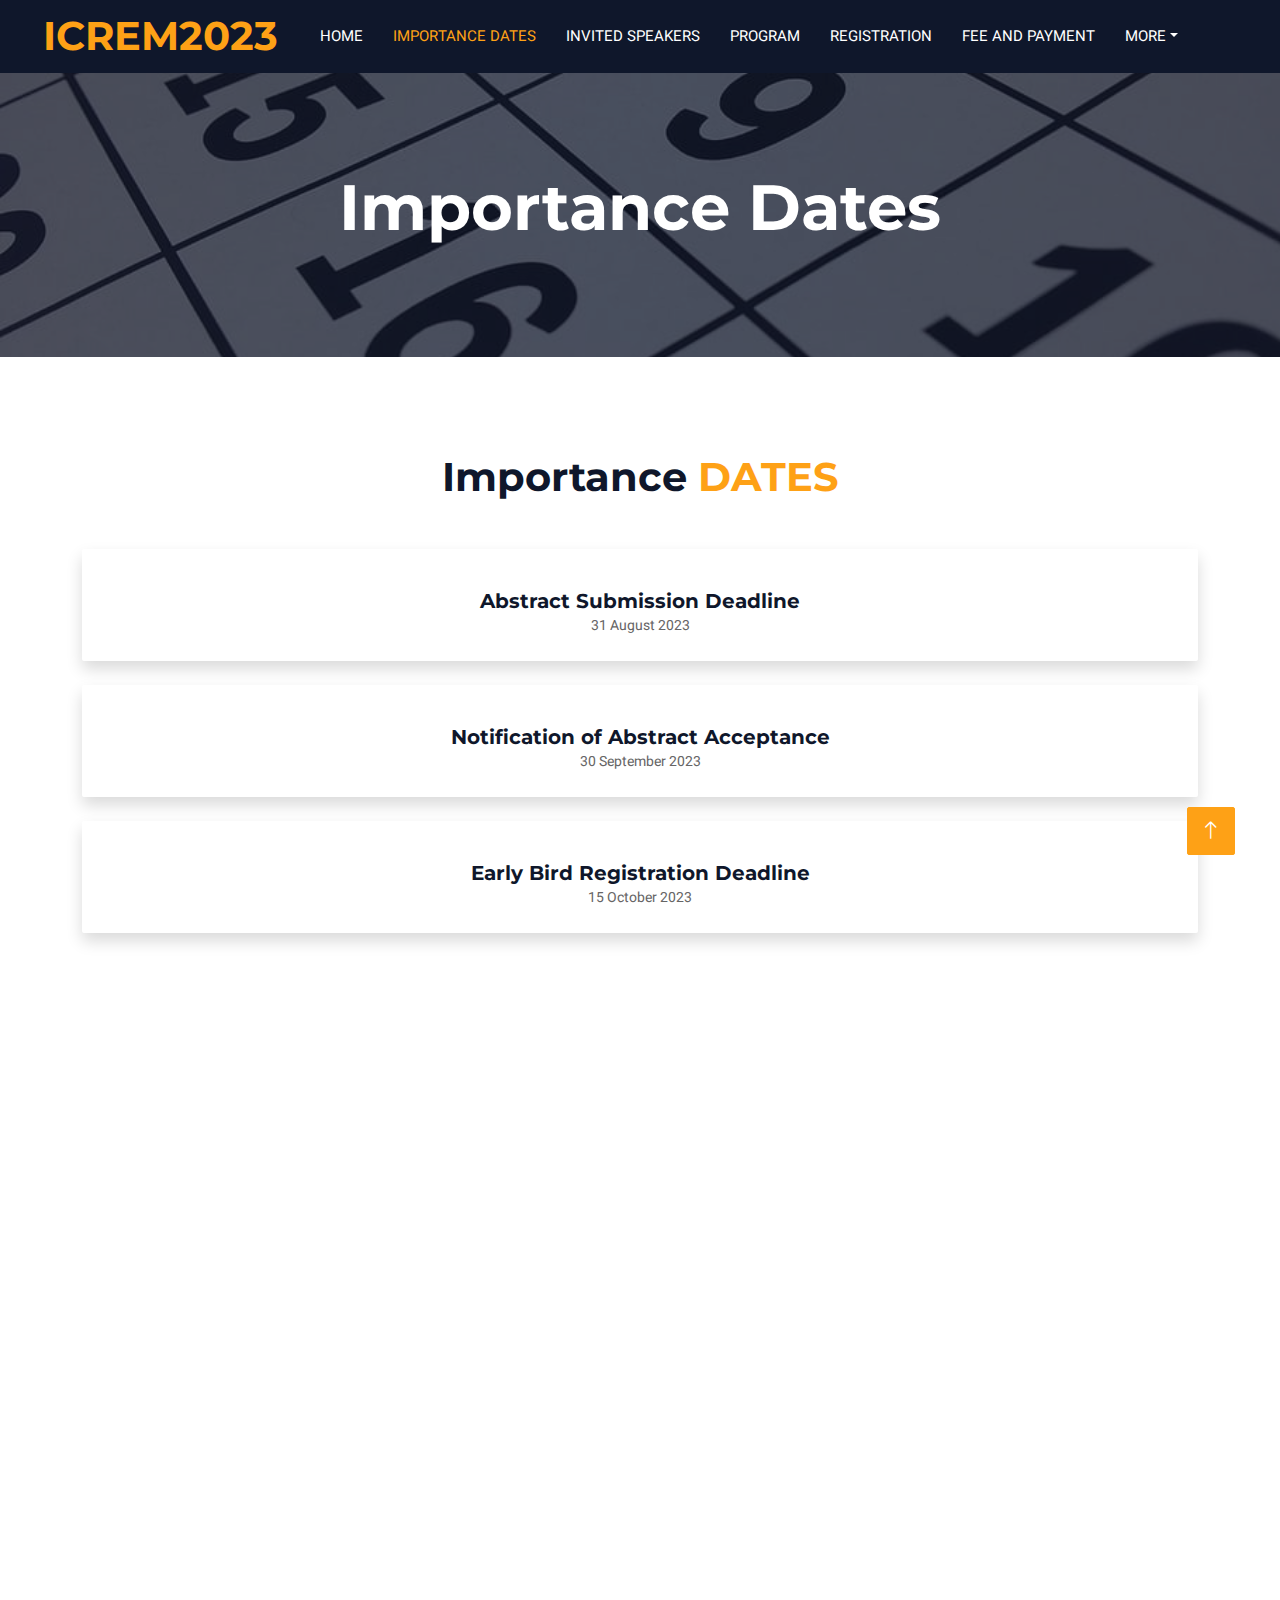
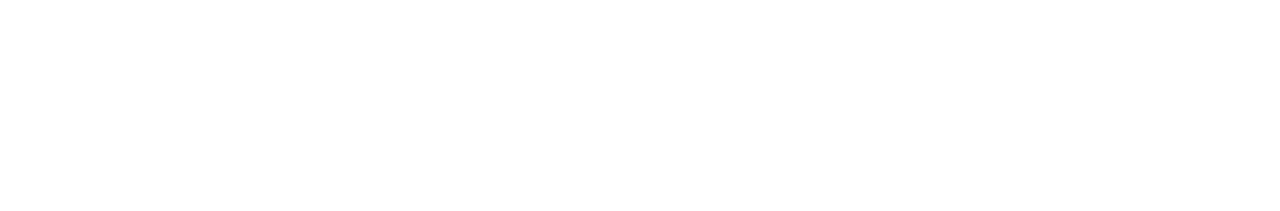
<file: importancedates.html>
<!DOCTYPE html>
<html lang="en">

<head>
    <meta charset="utf-8">
    <title>ICREM 2023 - Importance Dates</title>
    <meta content="width=device-width, initial-scale=1.0" name="viewport">
    <meta content="" name="keywords">
    <meta content="" name="description">

    <!-- Favicon -->
    <link href="img/favicon.ico" rel="icon">

    <!-- Google Web Fonts -->
    <link rel="preconnect" href="https://fonts.googleapis.com">
    <link rel="preconnect" href="https://fonts.gstatic.com" crossorigin>
    <link href="https://fonts.googleapis.com/css2?family=Heebo:wght@400;500;600;700&family=Montserrat:wght@400;500;600;700&display=swap" rel="stylesheet">  

    <!-- Icon Font Stylesheet -->
    <link href="https://cdnjs.cloudflare.com/ajax/libs/font-awesome/5.10.0/css/all.min.css" rel="stylesheet">
    <link href="https://cdn.jsdelivr.net/npm/bootstrap-icons@1.4.1/font/bootstrap-icons.css" rel="stylesheet">

    <!-- Libraries Stylesheet -->
    <link href="lib/animate/animate.min.css" rel="stylesheet">
    <link href="lib/owlcarousel/assets/owl.carousel.min.css" rel="stylesheet">
    <link href="lib/tempusdominus/css/tempusdominus-bootstrap-4.min.css" rel="stylesheet" />

    <!-- Customized Bootstrap Stylesheet -->
    <link href="css/bootstrap.min.css" rel="stylesheet">

    <!-- Template Stylesheet -->
    <link href="css/style.css" rel="stylesheet">
</head>

<body>
    <div class="container-xxl bg-white p-0">
        <!-- Spinner Start -->
        <div id="spinner" class="show bg-white position-fixed translate-middle w-100 vh-100 top-50 start-50 d-flex align-items-center justify-content-center">
            <div class="spinner-border text-primary" style="width: 3rem; height: 3rem;" role="status">
                <span class="sr-only">Loading...</span>
            </div>
        </div>
        <!-- Spinner End -->

        <!-- Header Start -->
        <div class="container-fluid bg-dark px-0">
            <div class="row gx-0">
                <div class="col-lg-3 bg-dark d-none d-lg-block">
                    <a href="index.html" class="navbar-brand w-100 h-100 m-0 p-0 d-flex align-items-center justify-content-center">
                        <h1 class="m-0 text-primary text-uppercase">ICREM2023</h1>
                    </a>
                </div>
                <div class="col-lg-9">
                    <nav class="navbar navbar-expand-lg bg-dark navbar-dark p-3 p-lg-0">
                        <a href="index.html" class="navbar-brand d-block d-lg-none">
                            <h1 class="m-0 text-primary text-uppercase">ICREM2023</h1>
                        </a>
                        <button type="button" class="navbar-toggler" data-bs-toggle="collapse" data-bs-target="#navbarCollapse">
                            <span class="navbar-toggler-icon"></span>
                        </button>
                        <div class="collapse navbar-collapse justify-content-between" id="navbarCollapse">
                            <div class="navbar-nav mr-auto py-0">
                                <a href="index.html" class="nav-item nav-link">Home</a>
                                <a href="importancedates.html" class="nav-item nav-link active">Importance Dates</a>
                                <a href="invitedspeakers.html" class="nav-item nav-link">Invited Speakers</a>
                                <a href="program.html" class="nav-item nav-link">Program</a>
                                <a href="registration.html" class="nav-item nav-link">Registration</a>
                                <a href="feeandpayment.html" class="nav-item nav-link">Fee and Payment</a>
                                <div class="nav-item dropdown">
                                    <a href="#" class="nav-link dropdown-toggle" data-bs-toggle="dropdown">More</a>
                                    <div class="dropdown-menu rounded-0 m-0">
                                        <a href="conferencejournal.html" class="dropdown-item">Conference Journal</a>
                                        <a href="accomodation.html" class="dropdown-item">Accomodation</a>
                                        <a href="excursion.html" class="dropdown-item">Excursion</a>
                                        <a href="chairsandcommittees.html" class="dropdown-item">Chairs and Committees</a>
                                        <a href="sponsors.html" class="dropdown-item">Sponsors</a>
                                    </div>
                                </div>
                            </div>
                        </div>
                    </nav>
                </div>
            </div>
        </div>
        <!-- Header End -->

        <!-- Page Header Start -->
        <div class="container-fluid page-header mb-5 p-0" style="background-image: url(img/importancedates_header_bg.jpg);">
            <div class="container-fluid page-header-inner py-5">
                <div class="container text-center pb-5 pt-5">
                    <h1 class="display-3 text-white mb-3 animated slideInDown">Importance Dates</h1>
                </div>
            </div>
        </div>
        <!-- Page Header End -->

        <!-- Team Start -->
        <div class="container-xxl py-5">
            <div class="container">
                <div class="text-center wow fadeInUp" data-wow-delay="0.1s">
                    <h1 class="mb-5">Importance <span class="text-primary text-uppercase">Dates</span></h1>
                </div>
                <div class="row g-4">
                    <div class="col-lg-12 col-md-3 wow fadeInUp" data-wow-delay="0.1s">
                        <div class="rounded shadow overflow-hidden">
                            <div class="text-center p-4 mt-3">
                                <h5 class="fw-bold mb-0">Abstract Submission Deadline</h5>
                                <small>31 August 2023</small>
                            </div>
                        </div>
                    </div>
                    <div class="col-lg-12 col-md-3 wow fadeInUp" data-wow-delay="0.1s">
                        <div class="rounded shadow overflow-hidden">
                            <div class="text-center p-4 mt-3">
                                <h5 class="fw-bold mb-0">Notification of Abstract Acceptance</h5>
                                <small>30 September 2023</small>
                            </div>
                        </div>
                    </div>
                    <div class="col-lg-12 col-md-3 wow fadeInUp" data-wow-delay="0.1s">
                        <div class="rounded shadow overflow-hidden">
                            <div class="text-center p-4 mt-3">
                                <h5 class="fw-bold mb-0">Early Bird Registration Deadline</h5>
                                <small>15 October 2023</small>
                            </div>
                        </div>
                    </div>
                    <div class="col-lg-12 col-md-3 wow fadeInUp" data-wow-delay="0.1s">
                        <div class="rounded shadow overflow-hidden">
                            <div class="text-center p-4 mt-3">
                                <h5 class="fw-bold mb-0">Conference Session Date</h5>
                                <small>13 - 15 December 2023</small>
                            </div>
                        </div>
                    </div>
                    <div class="col-lg-12 col-md-3 wow fadeInUp" data-wow-delay="0.1s">
                        <div class="rounded shadow overflow-hidden">
                            <div class="text-center p-4 mt-3">
                                <h5 class="fw-bold mb-0">Full Paper Submission Date</h5>
                                <small>15 December 2023 - 15 Febuary 2024</small>
                            </div>
                        </div>
                    </div>
                </div>
            </div>
        </div>
        <!-- Team End -->    

        <!-- Footer Start -->
        <div class="container-fluid bg-dark text-light mt-5 footer wow fadeIn" data-wow-delay="0.1s">
            <div class="container pb-5">
                <div class="row g-5">
                    <div class="col-md-6 col-lg-4">
                        <div class="bg-primary rounded p-4">
                            <a href="index.html"><h1 class="text-white text-uppercase mb-3">Hotelier</h1></a>
                            <p class="text-white mb-0">
								Download <a class="text-dark fw-medium" href="https://htmlcodex.com/hotel-html-template-pro">Hotelier – Premium Version</a>, build a professional website for your hotel business and grab the attention of new visitors upon your site’s launch.
							</p>
                        </div>
                    </div>
                    <div class="col-md-6 col-lg-3">
                        <h6 class="section-title text-start text-primary text-uppercase mb-4">Contact</h6>
                        <p class="mb-2"><i class="fa fa-map-marker-alt me-3"></i>123 Street, New York, USA</p>
                        <p class="mb-2"><i class="fa fa-phone-alt me-3"></i>+012 345 67890</p>
                        <p class="mb-2"><i class="fa fa-envelope me-3"></i>info@example.com</p>
                        <div class="d-flex pt-2">
                            <a class="btn btn-outline-light btn-social" href=""><i class="fab fa-twitter"></i></a>
                            <a class="btn btn-outline-light btn-social" href=""><i class="fab fa-facebook-f"></i></a>
                            <a class="btn btn-outline-light btn-social" href=""><i class="fab fa-youtube"></i></a>
                            <a class="btn btn-outline-light btn-social" href=""><i class="fab fa-linkedin-in"></i></a>
                        </div>
                    </div>
                    <div class="col-lg-5 col-md-12">
                        <div class="row gy-5 g-4">
                            <div class="col-md-6">
                                <h6 class="section-title text-start text-primary text-uppercase mb-4">Company</h6>
                                <a class="btn btn-link" href="">About Us</a>
                                <a class="btn btn-link" href="">Contact Us</a>
                                <a class="btn btn-link" href="">Privacy Policy</a>
                                <a class="btn btn-link" href="">Terms & Condition</a>
                                <a class="btn btn-link" href="">Support</a>
                            </div>
                            <div class="col-md-6">
                                <h6 class="section-title text-start text-primary text-uppercase mb-4">Services</h6>
                                <a class="btn btn-link" href="">Food & Restaurant</a>
                                <a class="btn btn-link" href="">Spa & Fitness</a>
                                <a class="btn btn-link" href="">Sports & Gaming</a>
                                <a class="btn btn-link" href="">Event & Party</a>
                                <a class="btn btn-link" href="">GYM & Yoga</a>
                            </div>
                        </div>
                    </div>
                </div>
            </div>
            <div class="container">
                <div class="copyright">
                    <div class="row">
                        <div class="col-md-6 text-center text-md-start mb-3 mb-md-0">
                            &copy; <a class="border-bottom" href="#">Your Site Name</a>, All Right Reserved. 
							
							<!--/*** This template is free as long as you keep the footer author’s credit link/attribution link/backlink. If you'd like to use the template without the footer author’s credit link/attribution link/backlink, you can purchase the Credit Removal License from "https://htmlcodex.com/credit-removal". Thank you for your support. ***/-->
							Designed By <a class="border-bottom" href="https://htmlcodex.com">HTML Codex</a>
                        </div>
                        <div class="col-md-6 text-center text-md-end">
                            <div class="footer-menu">
                                <a href="">Home</a>
                                <a href="">Cookies</a>
                                <a href="">Help</a>
                                <a href="">FQAs</a>
                            </div>
                        </div>
                    </div>
                </div>
            </div>
        </div>
        <!-- Footer End -->


        <!-- Back to Top -->
        <a href="#" class="btn btn-lg btn-primary btn-lg-square back-to-top"><i class="bi bi-arrow-up"></i></a>
    </div>

    <!-- JavaScript Libraries -->
    <script src="https://code.jquery.com/jquery-3.4.1.min.js"></script>
    <script src="https://cdn.jsdelivr.net/npm/bootstrap@5.0.0/dist/js/bootstrap.bundle.min.js"></script>
    <script src="lib/wow/wow.min.js"></script>
    <script src="lib/easing/easing.min.js"></script>
    <script src="lib/waypoints/waypoints.min.js"></script>
    <script src="lib/counterup/counterup.min.js"></script>
    <script src="lib/owlcarousel/owl.carousel.min.js"></script>
    <script src="lib/tempusdominus/js/moment.min.js"></script>
    <script src="lib/tempusdominus/js/moment-timezone.min.js"></script>
    <script src="lib/tempusdominus/js/tempusdominus-bootstrap-4.min.js"></script>

    <!-- Template Javascript -->
    <script src="js/main.js"></script>
</body>

</html>
</file>
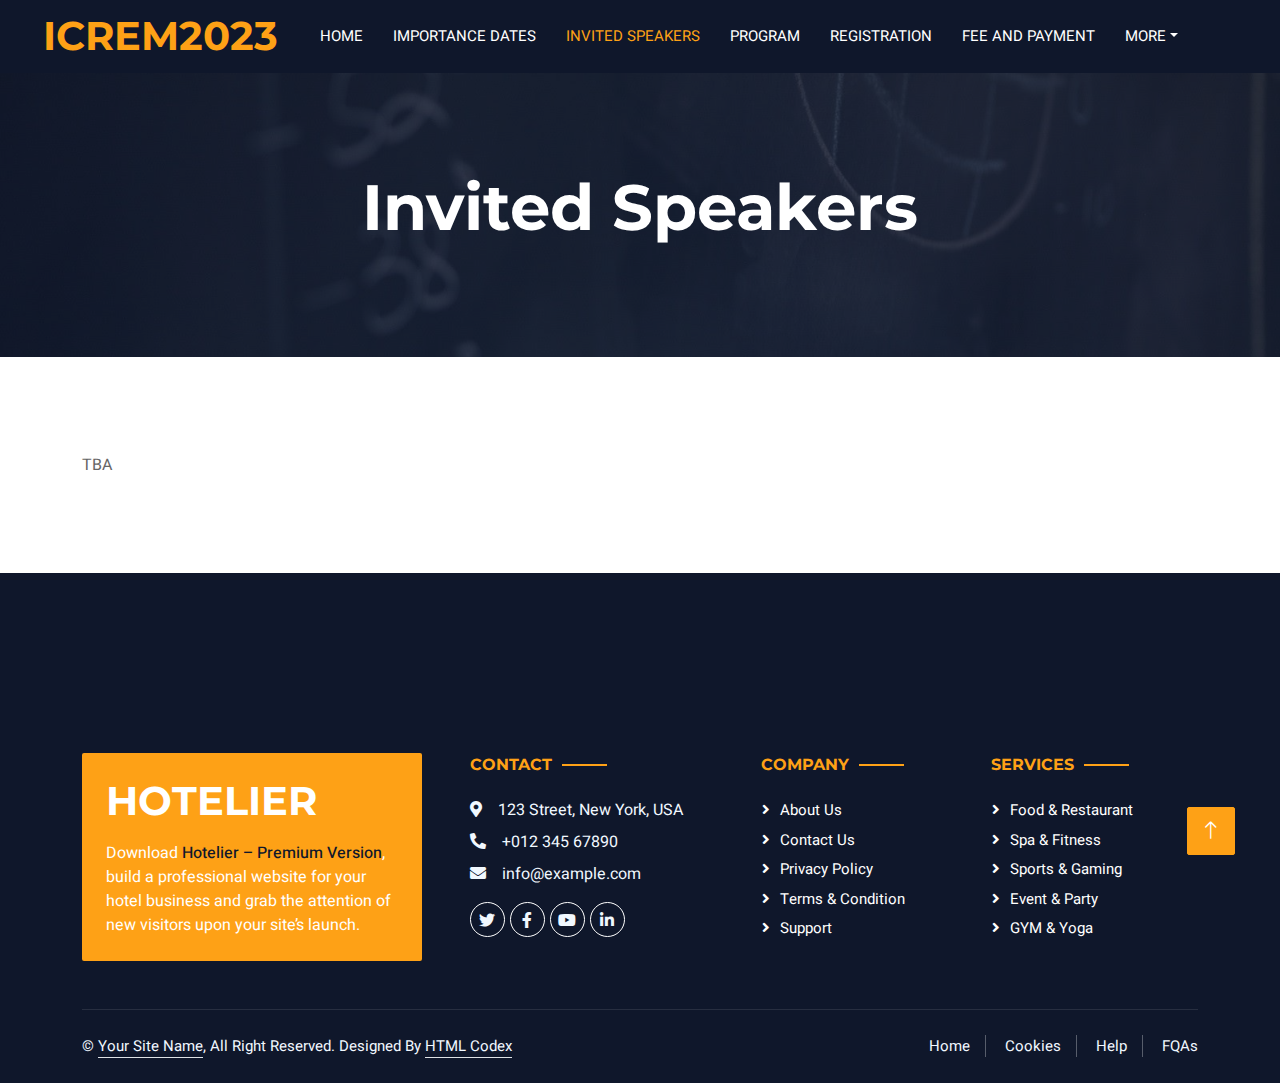
<file: invitedspeakers.html>
<!DOCTYPE html>
<html lang="en">

<head>
    <meta charset="utf-8">
    <title>ICREM 2023 - Invited Speakers</title>
    <meta content="width=device-width, initial-scale=1.0" name="viewport">
    <meta content="" name="keywords">
    <meta content="" name="description">

    <!-- Favicon -->
    <link href="img/favicon.ico" rel="icon">

    <!-- Google Web Fonts -->
    <link rel="preconnect" href="https://fonts.googleapis.com">
    <link rel="preconnect" href="https://fonts.gstatic.com" crossorigin>
    <link href="https://fonts.googleapis.com/css2?family=Heebo:wght@400;500;600;700&family=Montserrat:wght@400;500;600;700&display=swap" rel="stylesheet">  

    <!-- Icon Font Stylesheet -->
    <link href="https://cdnjs.cloudflare.com/ajax/libs/font-awesome/5.10.0/css/all.min.css" rel="stylesheet">
    <link href="https://cdn.jsdelivr.net/npm/bootstrap-icons@1.4.1/font/bootstrap-icons.css" rel="stylesheet">

    <!-- Libraries Stylesheet -->
    <link href="lib/animate/animate.min.css" rel="stylesheet">
    <link href="lib/owlcarousel/assets/owl.carousel.min.css" rel="stylesheet">
    <link href="lib/tempusdominus/css/tempusdominus-bootstrap-4.min.css" rel="stylesheet" />

    <!-- Customized Bootstrap Stylesheet -->
    <link href="css/bootstrap.min.css" rel="stylesheet">

    <!-- Template Stylesheet -->
    <link href="css/style.css" rel="stylesheet">
</head>

<body>
    <div class="container-xxl bg-white p-0">
        <!-- Spinner Start -->
        <div id="spinner" class="show bg-white position-fixed translate-middle w-100 vh-100 top-50 start-50 d-flex align-items-center justify-content-center">
            <div class="spinner-border text-primary" style="width: 3rem; height: 3rem;" role="status">
                <span class="sr-only">Loading...</span>
            </div>
        </div>
        <!-- Spinner End -->

        <!-- Header Start -->
        <div class="container-fluid bg-dark px-0">
            <div class="row gx-0">
                <div class="col-lg-3 bg-dark d-none d-lg-block">
                    <a href="index.html" class="navbar-brand w-100 h-100 m-0 p-0 d-flex align-items-center justify-content-center">
                        <h1 class="m-0 text-primary text-uppercase">ICREM2023</h1>
                    </a>
                </div>
                <div class="col-lg-9">
                    <nav class="navbar navbar-expand-lg bg-dark navbar-dark p-3 p-lg-0">
                        <a href="index.html" class="navbar-brand d-block d-lg-none">
                            <h1 class="m-0 text-primary text-uppercase">ICREM2023</h1>
                        </a>
                        <button type="button" class="navbar-toggler" data-bs-toggle="collapse" data-bs-target="#navbarCollapse">
                            <span class="navbar-toggler-icon"></span>
                        </button>
                        <div class="collapse navbar-collapse justify-content-between" id="navbarCollapse">
                            <div class="navbar-nav mr-auto py-0">
                                <a href="index.html" class="nav-item nav-link">Home</a>
                                <a href="importancedates.html" class="nav-item nav-link">Importance Dates</a>
                                <a href="invitedspeakers.html" class="nav-item nav-link active">Invited Speakers</a>
                                <a href="program.html" class="nav-item nav-link">Program</a>
                                <a href="registration.html" class="nav-item nav-link">Registration</a>
                                <a href="feeandpayment.html" class="nav-item nav-link">Fee and Payment</a>
                                <div class="nav-item dropdown">
                                    <a href="#" class="nav-link dropdown-toggle" data-bs-toggle="dropdown">More</a>
                                    <div class="dropdown-menu rounded-0 m-0">
                                        <a href="conferencejournal.html" class="dropdown-item">Conference Journal</a>
                                        <a href="accomodation.html" class="dropdown-item">Accomodation</a>
                                        <a href="excursion.html" class="dropdown-item">Excursion</a>
                                        <a href="chairsandcommittees.html" class="dropdown-item">Chairs and Committees</a>
                                        <a href="sponsors.html" class="dropdown-item">Sponsors</a>
                                    </div>
                                </div>
                            </div>
                        </div>
                    </nav>
                </div>
            </div>
        </div>
        <!-- Header End -->

        <!-- Page Header Start -->
        <div class="container-fluid page-header mb-5 p-0" style="background-image: url(img/invitedspeakers_header_bg.jpg);">
            <div class="container-fluid page-header-inner py-5">
                <div class="container text-center pb-5 pt-5">
                    <h1 class="display-3 text-white mb-3 animated slideInDown">Invited Speakers</h1>
                </div>
            </div>
        </div>
        <!-- Page Header End -->        

        <div class="container-xxl py-5">
            <div class="container">
                TBA
            </div>
        </div>

        <!-- Footer Start -->
        <div class="container-fluid bg-dark text-light footer wow fadeIn mt-5" data-wow-delay="0.1s">
            <div class="container pb-5">
                <div class="row g-5">
                    <div class="col-md-6 col-lg-4">
                        <div class="bg-primary rounded p-4">
                            <a href="index.html"><h1 class="text-white text-uppercase mb-3">Hotelier</h1></a>
                            <p class="text-white mb-0">
								Download <a class="text-dark fw-medium" href="https://htmlcodex.com/hotel-html-template-pro">Hotelier – Premium Version</a>, build a professional website for your hotel business and grab the attention of new visitors upon your site’s launch.
							</p>
                        </div>
                    </div>
                    <div class="col-md-6 col-lg-3">
                        <h6 class="section-title text-start text-primary text-uppercase mb-4">Contact</h6>
                        <p class="mb-2"><i class="fa fa-map-marker-alt me-3"></i>123 Street, New York, USA</p>
                        <p class="mb-2"><i class="fa fa-phone-alt me-3"></i>+012 345 67890</p>
                        <p class="mb-2"><i class="fa fa-envelope me-3"></i>info@example.com</p>
                        <div class="d-flex pt-2">
                            <a class="btn btn-outline-light btn-social" href=""><i class="fab fa-twitter"></i></a>
                            <a class="btn btn-outline-light btn-social" href=""><i class="fab fa-facebook-f"></i></a>
                            <a class="btn btn-outline-light btn-social" href=""><i class="fab fa-youtube"></i></a>
                            <a class="btn btn-outline-light btn-social" href=""><i class="fab fa-linkedin-in"></i></a>
                        </div>
                    </div>
                    <div class="col-lg-5 col-md-12">
                        <div class="row gy-5 g-4">
                            <div class="col-md-6">
                                <h6 class="section-title text-start text-primary text-uppercase mb-4">Company</h6>
                                <a class="btn btn-link" href="">About Us</a>
                                <a class="btn btn-link" href="">Contact Us</a>
                                <a class="btn btn-link" href="">Privacy Policy</a>
                                <a class="btn btn-link" href="">Terms & Condition</a>
                                <a class="btn btn-link" href="">Support</a>
                            </div>
                            <div class="col-md-6">
                                <h6 class="section-title text-start text-primary text-uppercase mb-4">Services</h6>
                                <a class="btn btn-link" href="">Food & Restaurant</a>
                                <a class="btn btn-link" href="">Spa & Fitness</a>
                                <a class="btn btn-link" href="">Sports & Gaming</a>
                                <a class="btn btn-link" href="">Event & Party</a>
                                <a class="btn btn-link" href="">GYM & Yoga</a>
                            </div>
                        </div>
                    </div>
                </div>
            </div>
            <div class="container">
                <div class="copyright">
                    <div class="row">
                        <div class="col-md-6 text-center text-md-start mb-3 mb-md-0">
                            &copy; <a class="border-bottom" href="#">Your Site Name</a>, All Right Reserved. 
							
							<!--/*** This template is free as long as you keep the footer author’s credit link/attribution link/backlink. If you'd like to use the template without the footer author’s credit link/attribution link/backlink, you can purchase the Credit Removal License from "https://htmlcodex.com/credit-removal". Thank you for your support. ***/-->
							Designed By <a class="border-bottom" href="https://htmlcodex.com">HTML Codex</a>
                        </div>
                        <div class="col-md-6 text-center text-md-end">
                            <div class="footer-menu">
                                <a href="">Home</a>
                                <a href="">Cookies</a>
                                <a href="">Help</a>
                                <a href="">FQAs</a>
                            </div>
                        </div>
                    </div>
                </div>
            </div>
        </div>
        <!-- Footer End -->


        <!-- Back to Top -->
        <a href="#" class="btn btn-lg btn-primary btn-lg-square back-to-top"><i class="bi bi-arrow-up"></i></a>
    </div>

    <!-- JavaScript Libraries -->
    <script src="https://code.jquery.com/jquery-3.4.1.min.js"></script>
    <script src="https://cdn.jsdelivr.net/npm/bootstrap@5.0.0/dist/js/bootstrap.bundle.min.js"></script>
    <script src="lib/wow/wow.min.js"></script>
    <script src="lib/easing/easing.min.js"></script>
    <script src="lib/waypoints/waypoints.min.js"></script>
    <script src="lib/counterup/counterup.min.js"></script>
    <script src="lib/owlcarousel/owl.carousel.min.js"></script>
    <script src="lib/tempusdominus/js/moment.min.js"></script>
    <script src="lib/tempusdominus/js/moment-timezone.min.js"></script>
    <script src="lib/tempusdominus/js/tempusdominus-bootstrap-4.min.js"></script>

    <!-- Template Javascript -->
    <script src="js/main.js"></script>
</body>

</html>
</file>
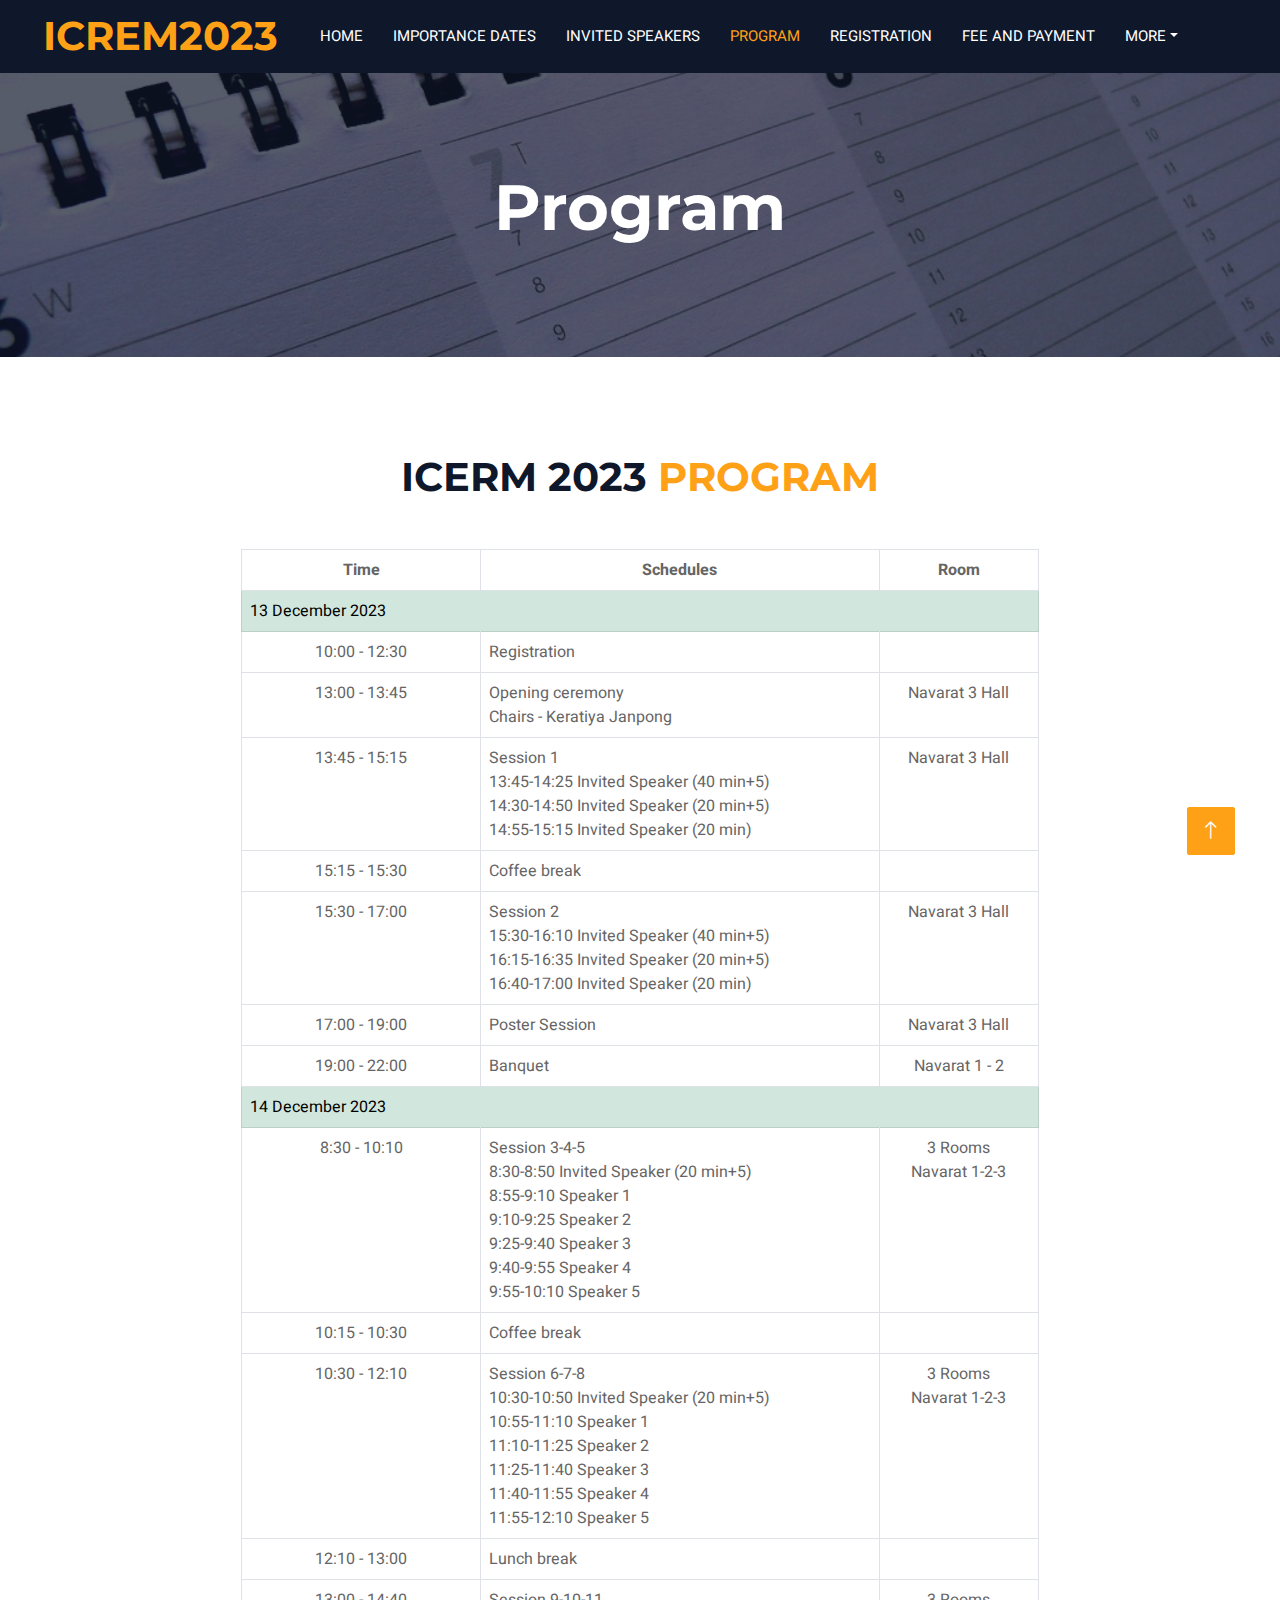
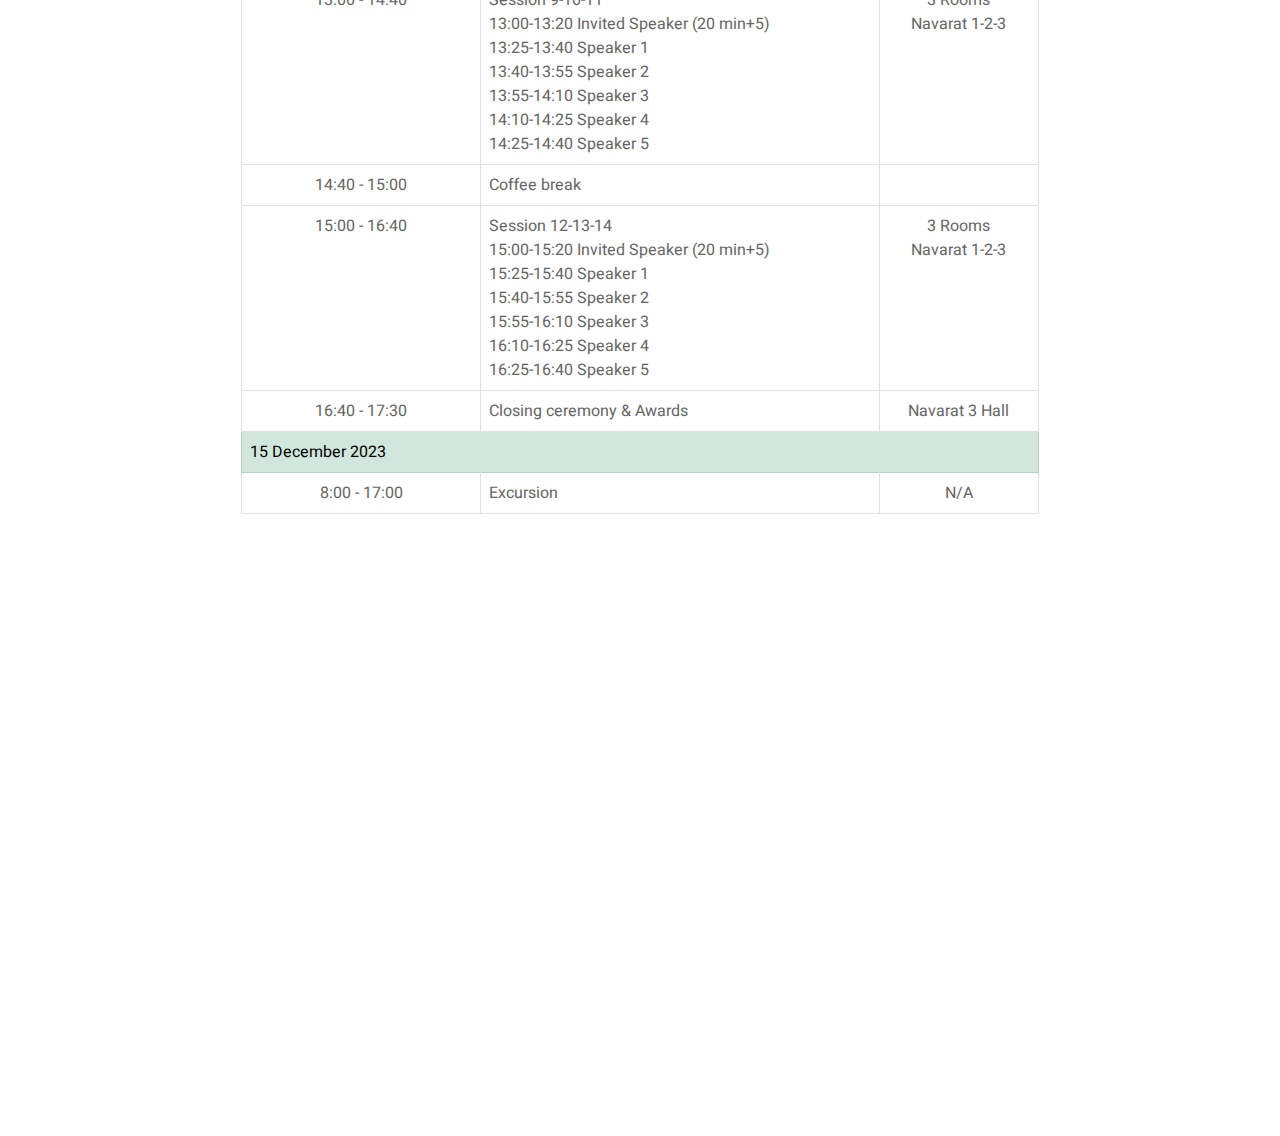
<file: program.html>
<!DOCTYPE html>
<html lang="en">

<head>
    <meta charset="utf-8">
    <title>ICREM 2023 - Program</title>
    <meta content="width=device-width, initial-scale=1.0" name="viewport">
    <meta content="" name="keywords">
    <meta content="" name="description">

    <!-- Favicon -->
    <link href="img/favicon.ico" rel="icon">

    <!-- Google Web Fonts -->
    <link rel="preconnect" href="https://fonts.googleapis.com">
    <link rel="preconnect" href="https://fonts.gstatic.com" crossorigin>
    <link href="https://fonts.googleapis.com/css2?family=Heebo:wght@400;500;600;700&family=Montserrat:wght@400;500;600;700&display=swap" rel="stylesheet">  

    <!-- Icon Font Stylesheet -->
    <link href="https://cdnjs.cloudflare.com/ajax/libs/font-awesome/5.10.0/css/all.min.css" rel="stylesheet">
    <link href="https://cdn.jsdelivr.net/npm/bootstrap-icons@1.4.1/font/bootstrap-icons.css" rel="stylesheet">

    <!-- Libraries Stylesheet -->
    <link href="lib/animate/animate.min.css" rel="stylesheet">
    <link href="lib/owlcarousel/assets/owl.carousel.min.css" rel="stylesheet">
    <link href="lib/tempusdominus/css/tempusdominus-bootstrap-4.min.css" rel="stylesheet" />

    <!-- Customized Bootstrap Stylesheet -->
    <link href="css/bootstrap.min.css" rel="stylesheet">

    <!-- Template Stylesheet -->
    <link href="css/style.css" rel="stylesheet">
</head>

<body>
    <div class="container-xxl bg-white p-0">
        <!-- Spinner Start -->
        <div id="spinner" class="show bg-white position-fixed translate-middle w-100 vh-100 top-50 start-50 d-flex align-items-center justify-content-center">
            <div class="spinner-border text-primary" style="width: 3rem; height: 3rem;" role="status">
                <span class="sr-only">Loading...</span>
            </div>
        </div>
        <!-- Spinner End -->

        <!-- Header Start -->
        <div class="container-fluid bg-dark px-0">
            <div class="row gx-0">
                <div class="col-lg-3 bg-dark d-none d-lg-block">
                    <a href="index.html" class="navbar-brand w-100 h-100 m-0 p-0 d-flex align-items-center justify-content-center">
                        <h1 class="m-0 text-primary text-uppercase">ICREM2023</h1>
                    </a>
                </div>
                <div class="col-lg-9">
                    <nav class="navbar navbar-expand-lg bg-dark navbar-dark p-3 p-lg-0">
                        <a href="index.html" class="navbar-brand d-block d-lg-none">
                            <h1 class="m-0 text-primary text-uppercase">ICREM2023</h1>
                        </a>
                        <button type="button" class="navbar-toggler" data-bs-toggle="collapse" data-bs-target="#navbarCollapse">
                            <span class="navbar-toggler-icon"></span>
                        </button>
                        <div class="collapse navbar-collapse justify-content-between" id="navbarCollapse">
                            <div class="navbar-nav mr-auto py-0">
                                <a href="index.html" class="nav-item nav-link">Home</a>
                                <a href="importancedates.html" class="nav-item nav-link">Importance Dates</a>
                                <a href="invitedspeakers.html" class="nav-item nav-link">Invited Speakers</a>
                                <a href="program.html" class="nav-item nav-link active">Program</a>
                                <a href="registration.html" class="nav-item nav-link">Registration</a>
                                <a href="feeandpayment.html" class="nav-item nav-link">Fee and Payment</a>
                                <div class="nav-item dropdown">
                                    <a href="#" class="nav-link dropdown-toggle" data-bs-toggle="dropdown">More</a>
                                    <div class="dropdown-menu rounded-0 m-0">
                                        <a href="conferencejournal.html" class="dropdown-item">Conference Journal</a>
                                        <a href="accomodation.html" class="dropdown-item">Accomodation</a>
                                        <a href="excursion.html" class="dropdown-item">Excursion</a>
                                        <a href="chairsandcommittees.html" class="dropdown-item">Chairs and Committees</a>
                                        <a href="sponsors.html" class="dropdown-item">Sponsors</a>
                                    </div>
                                </div>
                            </div>
                        </div>
                    </nav>
                </div>
            </div>
        </div>
        <!-- Header End -->

        <!-- Page Header Start -->
        <div class="container-fluid page-header mb-5 p-0" style="background-image: url(img/program_header_bg.jpg);">
            <div class="container-fluid page-header-inner py-5">
                <div class="container text-center pb-5 pt-5">
                    <h1 class="display-3 text-white mb-3 animated slideInDown">Program</h1>
                </div>
            </div>
        </div>
        <!-- Page Header End -->        

        <!-- Team Start -->
        <div class="container-xxl py-5">
            <div class="container">
                <div class="text-center wow fadeInUp" data-wow-delay="0.1s">
                    <h1 class="mb-5">ICERM 2023 <span class="text-primary text-uppercase">Program</span></h1>
                </div>
                <div class="row g-4">
                    <table class="table table-bordered" style="width: 70%; margin-left: auto; margin-right: auto;">
                        <thead>
                            <th style="width: 30%;">Time</th>
                            <th style="width: 50%;">Schedules</th>
                            <th style="width: 20%;">Room</th>
                        </thead>
                        <tbody>
                            <tr class="table-success">
                                <td colspan="3">13 December 2023</td>
                            </tr>
                            <tr>
                                <td style="text-align: center;">10:00 - 12:30</td>
                                <td>Registration</td>
                                <td></td>
                            </tr>
                            <tr>
                                <td style="text-align: center;">13:00 - 13:45</td>
                                <td>Opening ceremony <br> Chairs - Keratiya Janpong</td>
                                <td style="text-align: center;">Navarat 3 Hall</td>
                            </tr>
                            <tr>
                                <td style="text-align: center;">13:45 - 15:15</td>
                                <td>Session 1 <br> 13:45-14:25 Invited Speaker (40 min+5) <br> 14:30-14:50 Invited Speaker (20 min+5) <br> 14:55-15:15 Invited Speaker (20 min)</td>
                                <td style="text-align: center;">Navarat 3 Hall</td>
                            </tr>
                            <tr>
                                <td style="text-align: center;">15:15 - 15:30</td>
                                <td>Coffee break</td>
                                <td></td>
                            </tr>
                            <tr>
                                <td style="text-align: center;">15:30 - 17:00</td>
                                <td>Session 2 <br> 15:30-16:10 Invited Speaker (40 min+5) <br> 16:15-16:35 Invited Speaker (20 min+5) <br> 16:40-17:00 Invited Speaker (20 min)</td>
                                <td style="text-align: center;">Navarat 3 Hall</td>
                            </tr>
                            <tr>
                                <td style="text-align: center;">17:00 - 19:00</td>
                                <td>Poster Session</td>
                                <td style="text-align: center;">Navarat 3 Hall</td>
                            </tr>
                            <tr>
                                <td style="text-align: center;">19:00 - 22:00</td>
                                <td>Banquet</td>
                                <td style="text-align: center;">Navarat 1 - 2</td>
                            </tr>
                            <tr class="table-success">
                                <td colspan="3">14 December 2023</td>
                            </tr>
                            <tr>
                                <td style="text-align: center;">8:30 - 10:10</td>
                                <td>Session 3-4-5 <br> 8:30-8:50 Invited Speaker (20 min+5) <br> 8:55-9:10 Speaker 1 <br> 9:10-9:25 Speaker 2 <br> 9:25-9:40 Speaker 3 <br> 9:40-9:55 Speaker 4 <br> 9:55-10:10 Speaker 5 </td>
                                <td style="text-align: center;">3 Rooms <br> Navarat 1-2-3</td>
                            </tr>
                            <tr>
                                <td style="text-align: center;">10:15 - 10:30</td>
                                <td>Coffee break</td>
                                <td></td>
                            </tr>
                            <tr>
                                <td style="text-align: center;">10:30 - 12:10</td>
                                <td>Session 6-7-8 <br> 10:30-10:50 Invited Speaker (20 min+5) <br> 10:55-11:10 Speaker 1 <br> 11:10-11:25 Speaker 2 <br> 11:25-11:40 Speaker 3 <br> 11:40-11:55 Speaker 4 <br> 11:55-12:10 Speaker 5 </td>
                                <td style="text-align: center;">3 Rooms <br> Navarat 1-2-3</td>
                            </tr>
                            <tr>
                                <td style="text-align: center;">12:10 - 13:00</td>
                                <td>Lunch break</td>
                                <td></td>
                            </tr>
                            <tr>
                                <td style="text-align: center;">13:00 - 14:40</td>
                                <td>Session 9-10-11 <br> 13:00-13:20 Invited Speaker (20 min+5) <br> 13:25-13:40 Speaker 1 <br> 13:40-13:55 Speaker 2 <br> 13:55-14:10 Speaker 3 <br> 14:10-14:25 Speaker 4 <br> 14:25-14:40 Speaker 5 </td>
                                <td style="text-align: center;">3 Rooms <br> Navarat 1-2-3</td>
                            </tr>
                            <tr>
                                <td style="text-align: center;">14:40 - 15:00</td>
                                <td>Coffee break</td>
                                <td></td>
                            </tr>
                            <tr>
                                <td style="text-align: center;">15:00 - 16:40</td>
                                <td>Session 12-13-14 <br> 15:00-15:20 Invited Speaker (20 min+5) <br> 15:25-15:40 Speaker 1 <br> 15:40-15:55 Speaker 2 <br> 15:55-16:10 Speaker 3 <br> 16:10-16:25 Speaker 4 <br> 16:25-16:40 Speaker 5 </td>
                                <td style="text-align: center;">3 Rooms <br> Navarat 1-2-3</td>
                            </tr>
                            <tr>
                                <td style="text-align: center;">16:40 - 17:30</td>
                                <td>Closing ceremony & Awards</td>
                                <td style="text-align: center;">Navarat 3 Hall</td>
                            </tr>
                            <tr class="table-success">
                                <td colspan="3">15 December 2023</td>
                            </tr>
                            <tr>
                                <td style="text-align: center;">8:00 - 17:00</td>
                                <td>Excursion</td>
                                <td style="text-align: center;">N/A</td>
                            </tr>
                        </tbody>
                    </table>
                </div>
            </div>
        </div>
        <!-- Team End -->   

        <!-- Footer Start -->
        <div class="container-fluid bg-dark text-light footer wow fadeIn mt-5" data-wow-delay="0.1s">
            <div class="container pb-5">
                <div class="row g-5">
                    <div class="col-md-6 col-lg-4">
                        <div class="bg-primary rounded p-4">
                            <a href="index.html"><h1 class="text-white text-uppercase mb-3">Hotelier</h1></a>
                            <p class="text-white mb-0">
								Download <a class="text-dark fw-medium" href="https://htmlcodex.com/hotel-html-template-pro">Hotelier – Premium Version</a>, build a professional website for your hotel business and grab the attention of new visitors upon your site’s launch.
							</p>
                        </div>
                    </div>
                    <div class="col-md-6 col-lg-3">
                        <h6 class="section-title text-start text-primary text-uppercase mb-4">Contact</h6>
                        <p class="mb-2"><i class="fa fa-map-marker-alt me-3"></i>123 Street, New York, USA</p>
                        <p class="mb-2"><i class="fa fa-phone-alt me-3"></i>+012 345 67890</p>
                        <p class="mb-2"><i class="fa fa-envelope me-3"></i>info@example.com</p>
                        <div class="d-flex pt-2">
                            <a class="btn btn-outline-light btn-social" href=""><i class="fab fa-twitter"></i></a>
                            <a class="btn btn-outline-light btn-social" href=""><i class="fab fa-facebook-f"></i></a>
                            <a class="btn btn-outline-light btn-social" href=""><i class="fab fa-youtube"></i></a>
                            <a class="btn btn-outline-light btn-social" href=""><i class="fab fa-linkedin-in"></i></a>
                        </div>
                    </div>
                    <div class="col-lg-5 col-md-12">
                        <div class="row gy-5 g-4">
                            <div class="col-md-6">
                                <h6 class="section-title text-start text-primary text-uppercase mb-4">Company</h6>
                                <a class="btn btn-link" href="">About Us</a>
                                <a class="btn btn-link" href="">Contact Us</a>
                                <a class="btn btn-link" href="">Privacy Policy</a>
                                <a class="btn btn-link" href="">Terms & Condition</a>
                                <a class="btn btn-link" href="">Support</a>
                            </div>
                            <div class="col-md-6">
                                <h6 class="section-title text-start text-primary text-uppercase mb-4">Services</h6>
                                <a class="btn btn-link" href="">Food & Restaurant</a>
                                <a class="btn btn-link" href="">Spa & Fitness</a>
                                <a class="btn btn-link" href="">Sports & Gaming</a>
                                <a class="btn btn-link" href="">Event & Party</a>
                                <a class="btn btn-link" href="">GYM & Yoga</a>
                            </div>
                        </div>
                    </div>
                </div>
            </div>
            <div class="container">
                <div class="copyright">
                    <div class="row">
                        <div class="col-md-6 text-center text-md-start mb-3 mb-md-0">
                            &copy; <a class="border-bottom" href="#">Your Site Name</a>, All Right Reserved. 
							
							<!--/*** This template is free as long as you keep the footer author’s credit link/attribution link/backlink. If you'd like to use the template without the footer author’s credit link/attribution link/backlink, you can purchase the Credit Removal License from "https://htmlcodex.com/credit-removal". Thank you for your support. ***/-->
							Designed By <a class="border-bottom" href="https://htmlcodex.com">HTML Codex</a>
                        </div>
                        <div class="col-md-6 text-center text-md-end">
                            <div class="footer-menu">
                                <a href="">Home</a>
                                <a href="">Cookies</a>
                                <a href="">Help</a>
                                <a href="">FQAs</a>
                            </div>
                        </div>
                    </div>
                </div>
            </div>
        </div>
        <!-- Footer End -->


        <!-- Back to Top -->
        <a href="#" class="btn btn-lg btn-primary btn-lg-square back-to-top"><i class="bi bi-arrow-up"></i></a>
    </div>

    <!-- JavaScript Libraries -->
    <script src="https://code.jquery.com/jquery-3.4.1.min.js"></script>
    <script src="https://cdn.jsdelivr.net/npm/bootstrap@5.0.0/dist/js/bootstrap.bundle.min.js"></script>
    <script src="lib/wow/wow.min.js"></script>
    <script src="lib/easing/easing.min.js"></script>
    <script src="lib/waypoints/waypoints.min.js"></script>
    <script src="lib/counterup/counterup.min.js"></script>
    <script src="lib/owlcarousel/owl.carousel.min.js"></script>
    <script src="lib/tempusdominus/js/moment.min.js"></script>
    <script src="lib/tempusdominus/js/moment-timezone.min.js"></script>
    <script src="lib/tempusdominus/js/tempusdominus-bootstrap-4.min.js"></script>

    <!-- Template Javascript -->
    <script src="js/main.js"></script>
</body>

</html>
</file>
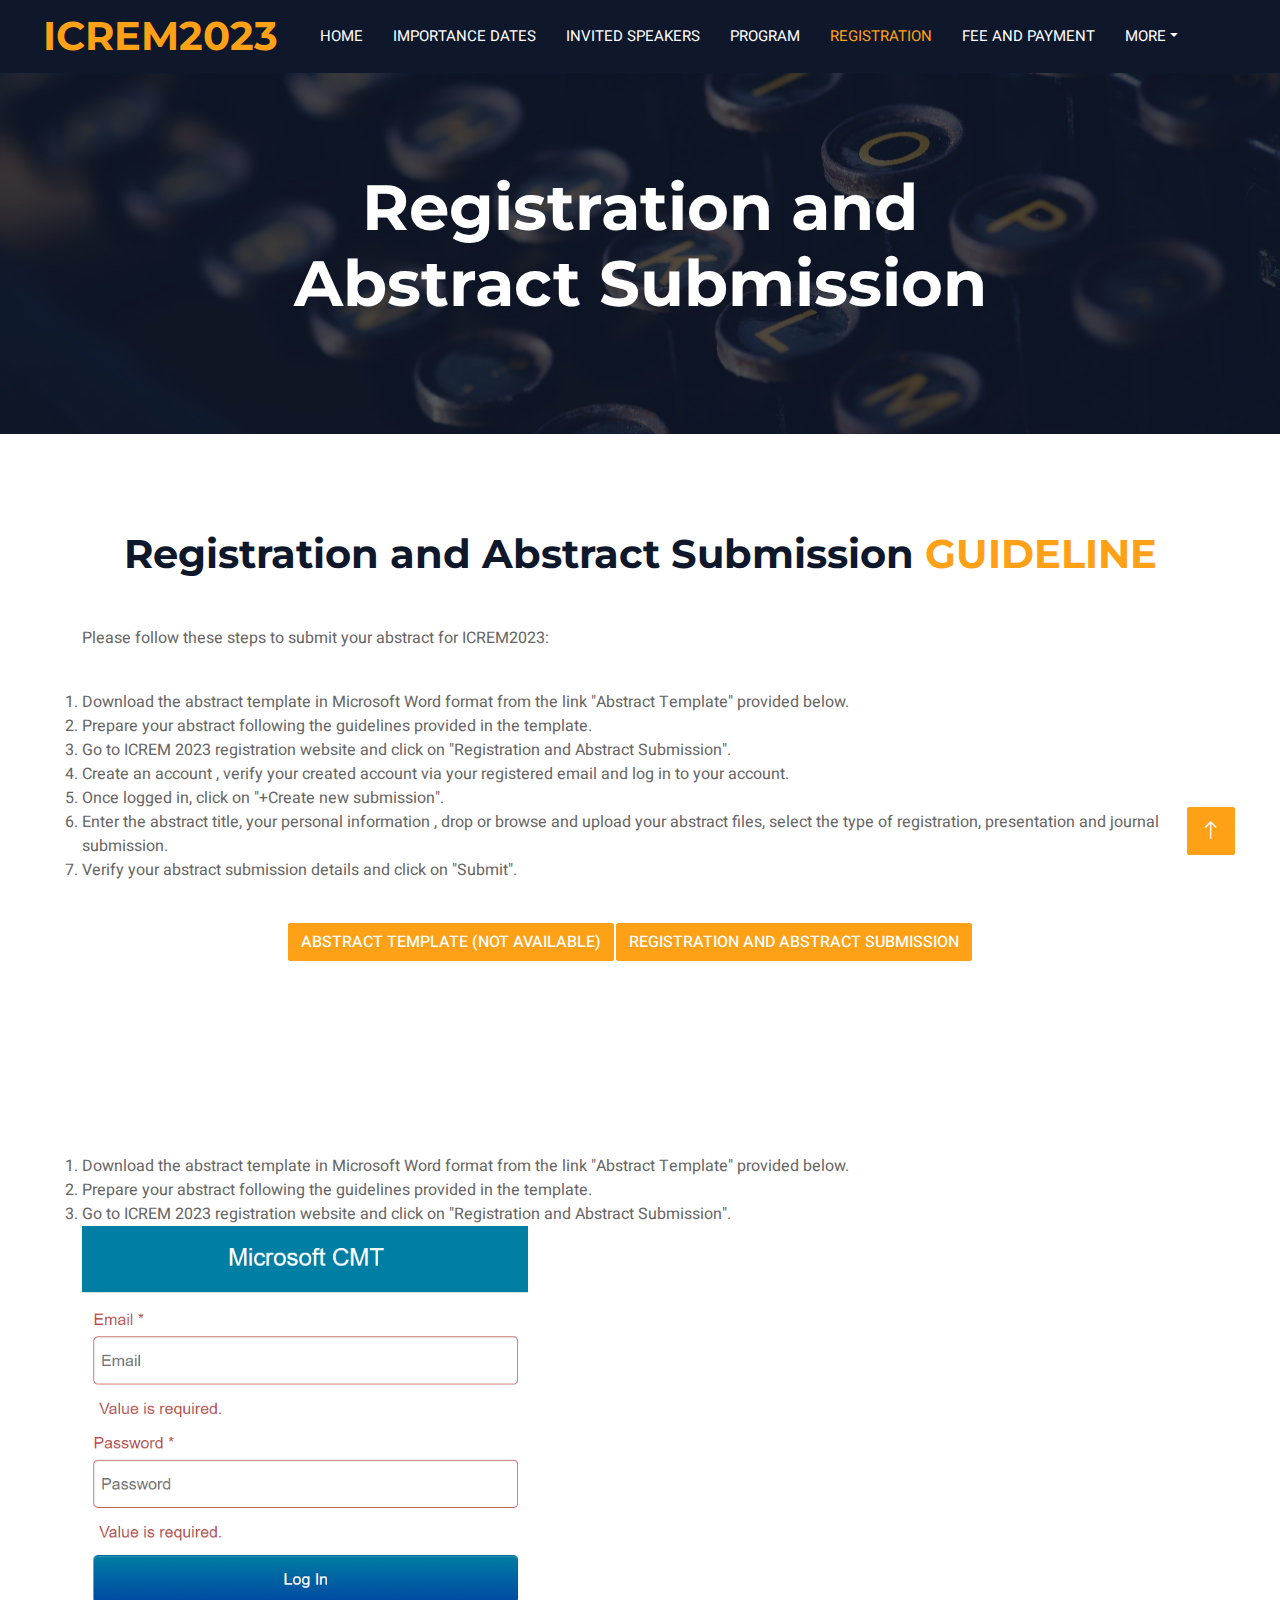
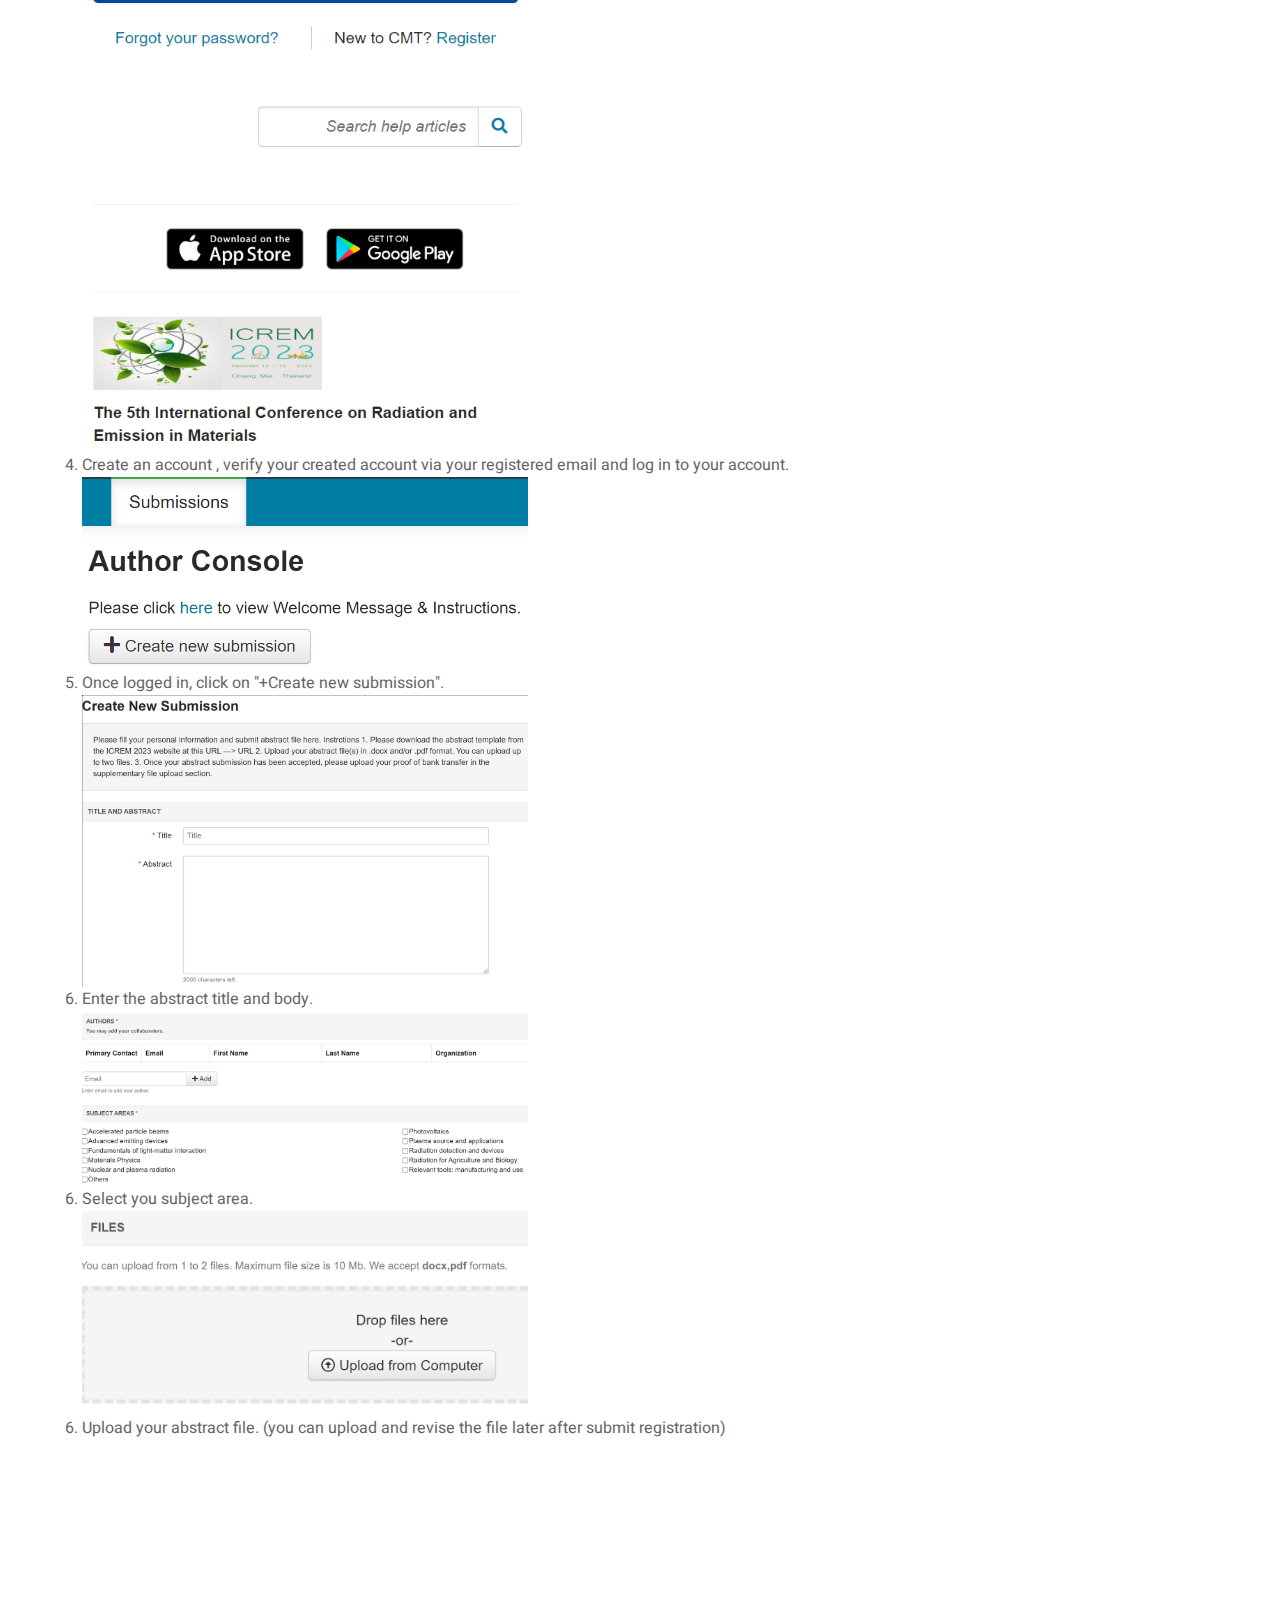
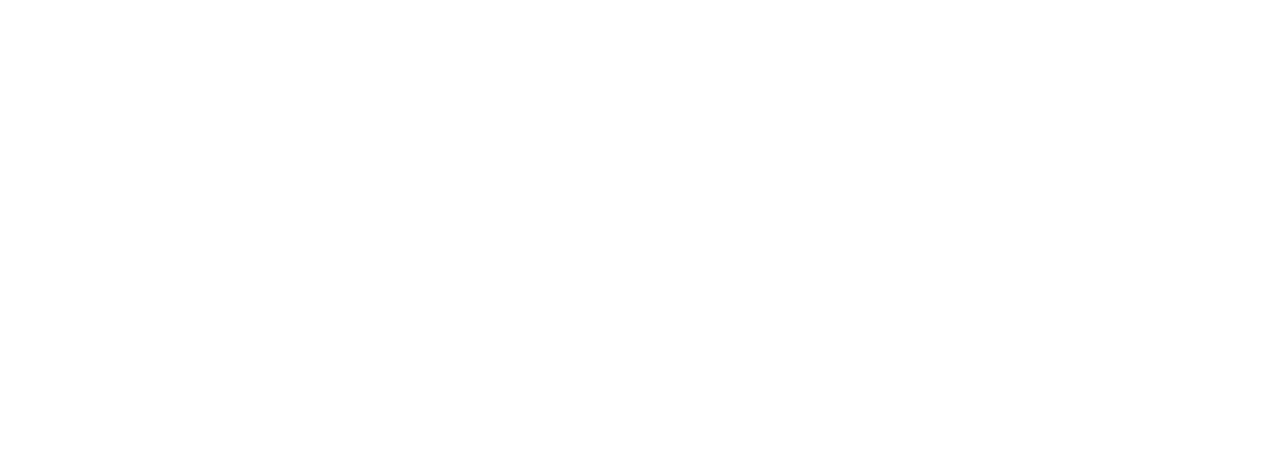
<file: registration.html>
<!DOCTYPE html>
<html lang="en">

<head>
    <meta charset="utf-8">
    <title>ICREM 2023 - Registration</title>
    <meta content="width=device-width, initial-scale=1.0" name="viewport">
    <meta content="" name="keywords">
    <meta content="" name="description">

    <!-- Favicon -->
    <link href="img/favicon.ico" rel="icon">

    <!-- Google Web Fonts -->
    <link rel="preconnect" href="https://fonts.googleapis.com">
    <link rel="preconnect" href="https://fonts.gstatic.com" crossorigin>
    <link href="https://fonts.googleapis.com/css2?family=Heebo:wght@400;500;600;700&family=Montserrat:wght@400;500;600;700&display=swap" rel="stylesheet">  

    <!-- Icon Font Stylesheet -->
    <link href="https://cdnjs.cloudflare.com/ajax/libs/font-awesome/5.10.0/css/all.min.css" rel="stylesheet">
    <link href="https://cdn.jsdelivr.net/npm/bootstrap-icons@1.4.1/font/bootstrap-icons.css" rel="stylesheet">

    <!-- Libraries Stylesheet -->
    <link href="lib/animate/animate.min.css" rel="stylesheet">
    <link href="lib/owlcarousel/assets/owl.carousel.min.css" rel="stylesheet">
    <link href="lib/tempusdominus/css/tempusdominus-bootstrap-4.min.css" rel="stylesheet" />

    <!-- Customized Bootstrap Stylesheet -->
    <link href="css/bootstrap.min.css" rel="stylesheet">

    <!-- Template Stylesheet -->
    <link href="css/style.css" rel="stylesheet">

    <style>
        
    </style>

</head>

<body>
    <div class="container-xxl bg-white p-0">
        <!-- Spinner Start -->
        <div id="spinner" class="show bg-white position-fixed translate-middle w-100 vh-100 top-50 start-50 d-flex align-items-center justify-content-center">
            <div class="spinner-border text-primary" style="width: 3rem; height: 3rem;" role="status">
                <span class="sr-only">Loading...</span>
            </div>
        </div>
        <!-- Spinner End -->

        <!-- Header Start -->
        <div class="container-fluid bg-dark px-0">
            <div class="row gx-0">
                <div class="col-lg-3 bg-dark d-none d-lg-block">
                    <a href="index.html" class="navbar-brand w-100 h-100 m-0 p-0 d-flex align-items-center justify-content-center">
                        <h1 class="m-0 text-primary text-uppercase">ICREM2023</h1>
                    </a>
                </div>
                <div class="col-lg-9">
                    <nav class="navbar navbar-expand-lg bg-dark navbar-dark p-3 p-lg-0">
                        <a href="index.html" class="navbar-brand d-block d-lg-none">
                            <h1 class="m-0 text-primary text-uppercase">ICREM2023</h1>
                        </a>
                        <button type="button" class="navbar-toggler" data-bs-toggle="collapse" data-bs-target="#navbarCollapse">
                            <span class="navbar-toggler-icon"></span>
                        </button>
                        <div class="collapse navbar-collapse justify-content-between" id="navbarCollapse">
                            <div class="navbar-nav mr-auto py-0">
                                <a href="index.html" class="nav-item nav-link">Home</a>
                                <a href="importancedates.html" class="nav-item nav-link">Importance Dates</a>
                                <a href="invitedspeakers.html" class="nav-item nav-link">Invited Speakers</a>
                                <a href="program.html" class="nav-item nav-link">Program</a>
                                <a href="invitedspeakers.html" class="nav-item nav-link active">Registration</a>
                                <a href="feeandpayment.html" class="nav-item nav-link">Fee and Payment</a>
                                <div class="nav-item dropdown">
                                    <a href="#" class="nav-link dropdown-toggle" data-bs-toggle="dropdown">More</a>
                                    <div class="dropdown-menu rounded-0 m-0">
                                        <a href="conferencejournal.html" class="dropdown-item">Conference Journal</a>
                                        <a href="accomodation.html" class="dropdown-item">Accomodation</a>
                                        <a href="excursion.html" class="dropdown-item">Excursion</a>
                                        <a href="chairsandcommittees.html" class="dropdown-item">Chairs and Committees</a>
                                        <a href="sponsors.html" class="dropdown-item">Sponsors</a>
                                    </div>
                                </div>
                            </div>
                        </div>
                    </nav>
                </div>
            </div>
        </div>
        <!-- Header End -->

        <!-- Page Header Start -->
        <div class="container-fluid page-header mb-5 p-0" style="background-image: url(img/registration_header_bg.jpg);">
            <div class="container-fluid page-header-inner py-5">
                <div class="container text-center pb-5 pt-5">
                    <h1 class="display-3 text-white mb-3 animated slideInDown">Registration and <br> Abstract Submission</h1>
                </div>
            </div>
        </div>
        <!-- Page Header End -->        

        <!-- Team Start -->
        <div class="container-xxl py-5">
            <div class="container">
                <div class="text-center wow fadeInUp" data-wow-delay="0.1s">
                    <h1 class="mb-5">Registration and Abstract Submission <span class="text-primary text-uppercase">Guideline</span></h1>
                </div>
                <div class="row g-4">
                    <p>Please follow these steps to submit your abstract for ICREM2023:</p>
                    <ol>
                        <li>Download the abstract template in Microsoft Word format from the link "Abstract Template" provided below.</li>
                        <li>Prepare your abstract following the guidelines provided in the template.</li>
                        <li>Go to ICREM 2023 registration website and click on "Registration and Abstract Submission".</li>
                        <li>Create an account , verify your created account via your registered email and log in to your account.</li>
                        <li>Once logged in, click on "+Create new submission".</li>
                        <li>Enter the abstract title, your personal information , drop or browse and upload your abstract files, select the type of registration, presentation and journal submission.</li>
                        <li>Verify your abstract submission details and click on "Submit".</li>
                    </ol>
                    <table>
                        <tr>
                            <td style="text-align: right;">
                                <button type="button" class="btn btn-primary">Abstract Template (Not Available)</button>
                            </td>
                            <td>
                                <button type="button" class="btn btn-primary">Registration and Abstract Submission</button>
                            </td>
                        </tr>
                    </table>
                </div>
            </div>
        </div>
        <!-- Team End -->

        <!-- Team Start -->
        <div class="container-xxl py-5">
            <div class="container">
                <div class="text-center wow fadeInUp" data-wow-delay="0.1s">
                    <h1 class="mb-5">Registration and Abstract Submission <span class="text-primary text-uppercase">Instruction</span></h1>
                </div>
                <div class="row g-4">
                    <ol>
                        <li>Download the abstract template in Microsoft Word format from the link "Abstract Template" provided below.</li>
                        <li>Prepare your abstract following the guidelines provided in the template.</li>
                        <li>Go to ICREM 2023 registration website and click on "Registration and Abstract Submission".</li>
                        <img src="img/regist-1.png" width="40%">
                        <li>Create an account , verify your created account via your registered email and log in to your account.</li>
                        <img src="img/regist-2.png" width="40%">
                        <li>Once logged in, click on "+Create new submission".</li>
                        <img src="img/regist-3.png" width="40%">
                        <li value="6.1">Enter the abstract title and body.</li>
                        <img src="img/regist-4.png" width="40%">
                        <li value="6.2">Select you subject area.</li>
                        <img src="img/regist-5.png" width="40%">
                        <li value="6.3">Upload your abstract file. (you can upload and revise the file later after submit registration)</li>
                    </ol>
                </div>
            </div>
        </div>
        <!-- Team End -->

        <!-- Footer Start -->
        <div class="container-fluid bg-dark text-light footer wow fadeIn mt-5" data-wow-delay="0.1s">
            <div class="container pb-5">
                <div class="row g-5">
                    <div class="col-md-6 col-lg-4">
                        <div class="bg-primary rounded p-4">
                            <a href="index.html"><h1 class="text-white text-uppercase mb-3">Hotelier</h1></a>
                            <p class="text-white mb-0">
								Download <a class="text-dark fw-medium" href="https://htmlcodex.com/hotel-html-template-pro">Hotelier – Premium Version</a>, build a professional website for your hotel business and grab the attention of new visitors upon your site’s launch.
							</p>
                        </div>
                    </div>
                    <div class="col-md-6 col-lg-3">
                        <h6 class="section-title text-start text-primary text-uppercase mb-4">Contact</h6>
                        <p class="mb-2"><i class="fa fa-map-marker-alt me-3"></i>123 Street, New York, USA</p>
                        <p class="mb-2"><i class="fa fa-phone-alt me-3"></i>+012 345 67890</p>
                        <p class="mb-2"><i class="fa fa-envelope me-3"></i>info@example.com</p>
                        <div class="d-flex pt-2">
                            <a class="btn btn-outline-light btn-social" href=""><i class="fab fa-twitter"></i></a>
                            <a class="btn btn-outline-light btn-social" href=""><i class="fab fa-facebook-f"></i></a>
                            <a class="btn btn-outline-light btn-social" href=""><i class="fab fa-youtube"></i></a>
                            <a class="btn btn-outline-light btn-social" href=""><i class="fab fa-linkedin-in"></i></a>
                        </div>
                    </div>
                    <div class="col-lg-5 col-md-12">
                        <div class="row gy-5 g-4">
                            <div class="col-md-6">
                                <h6 class="section-title text-start text-primary text-uppercase mb-4">Company</h6>
                                <a class="btn btn-link" href="">About Us</a>
                                <a class="btn btn-link" href="">Contact Us</a>
                                <a class="btn btn-link" href="">Privacy Policy</a>
                                <a class="btn btn-link" href="">Terms & Condition</a>
                                <a class="btn btn-link" href="">Support</a>
                            </div>
                            <div class="col-md-6">
                                <h6 class="section-title text-start text-primary text-uppercase mb-4">Services</h6>
                                <a class="btn btn-link" href="">Food & Restaurant</a>
                                <a class="btn btn-link" href="">Spa & Fitness</a>
                                <a class="btn btn-link" href="">Sports & Gaming</a>
                                <a class="btn btn-link" href="">Event & Party</a>
                                <a class="btn btn-link" href="">GYM & Yoga</a>
                            </div>
                        </div>
                    </div>
                </div>
            </div>
            <div class="container">
                <div class="copyright">
                    <div class="row">
                        <div class="col-md-6 text-center text-md-start mb-3 mb-md-0">
                            &copy; <a class="border-bottom" href="#">Your Site Name</a>, All Right Reserved. 
							
							<!--/*** This template is free as long as you keep the footer author’s credit link/attribution link/backlink. If you'd like to use the template without the footer author’s credit link/attribution link/backlink, you can purchase the Credit Removal License from "https://htmlcodex.com/credit-removal". Thank you for your support. ***/-->
							Designed By <a class="border-bottom" href="https://htmlcodex.com">HTML Codex</a>
                        </div>
                        <div class="col-md-6 text-center text-md-end">
                            <div class="footer-menu">
                                <a href="">Home</a>
                                <a href="">Cookies</a>
                                <a href="">Help</a>
                                <a href="">FQAs</a>
                            </div>
                        </div>
                    </div>
                </div>
            </div>
        </div>
        <!-- Footer End -->


        <!-- Back to Top -->
        <a href="#" class="btn btn-lg btn-primary btn-lg-square back-to-top"><i class="bi bi-arrow-up"></i></a>
    </div>

    <!-- JavaScript Libraries -->
    <script src="https://code.jquery.com/jquery-3.4.1.min.js"></script>
    <script src="https://cdn.jsdelivr.net/npm/bootstrap@5.0.0/dist/js/bootstrap.bundle.min.js"></script>
    <script src="lib/wow/wow.min.js"></script>
    <script src="lib/easing/easing.min.js"></script>
    <script src="lib/waypoints/waypoints.min.js"></script>
    <script src="lib/counterup/counterup.min.js"></script>
    <script src="lib/owlcarousel/owl.carousel.min.js"></script>
    <script src="lib/tempusdominus/js/moment.min.js"></script>
    <script src="lib/tempusdominus/js/moment-timezone.min.js"></script>
    <script src="lib/tempusdominus/js/tempusdominus-bootstrap-4.min.js"></script>

    <!-- Template Javascript -->
    <script src="js/main.js"></script>
</body>

</html>
</file>
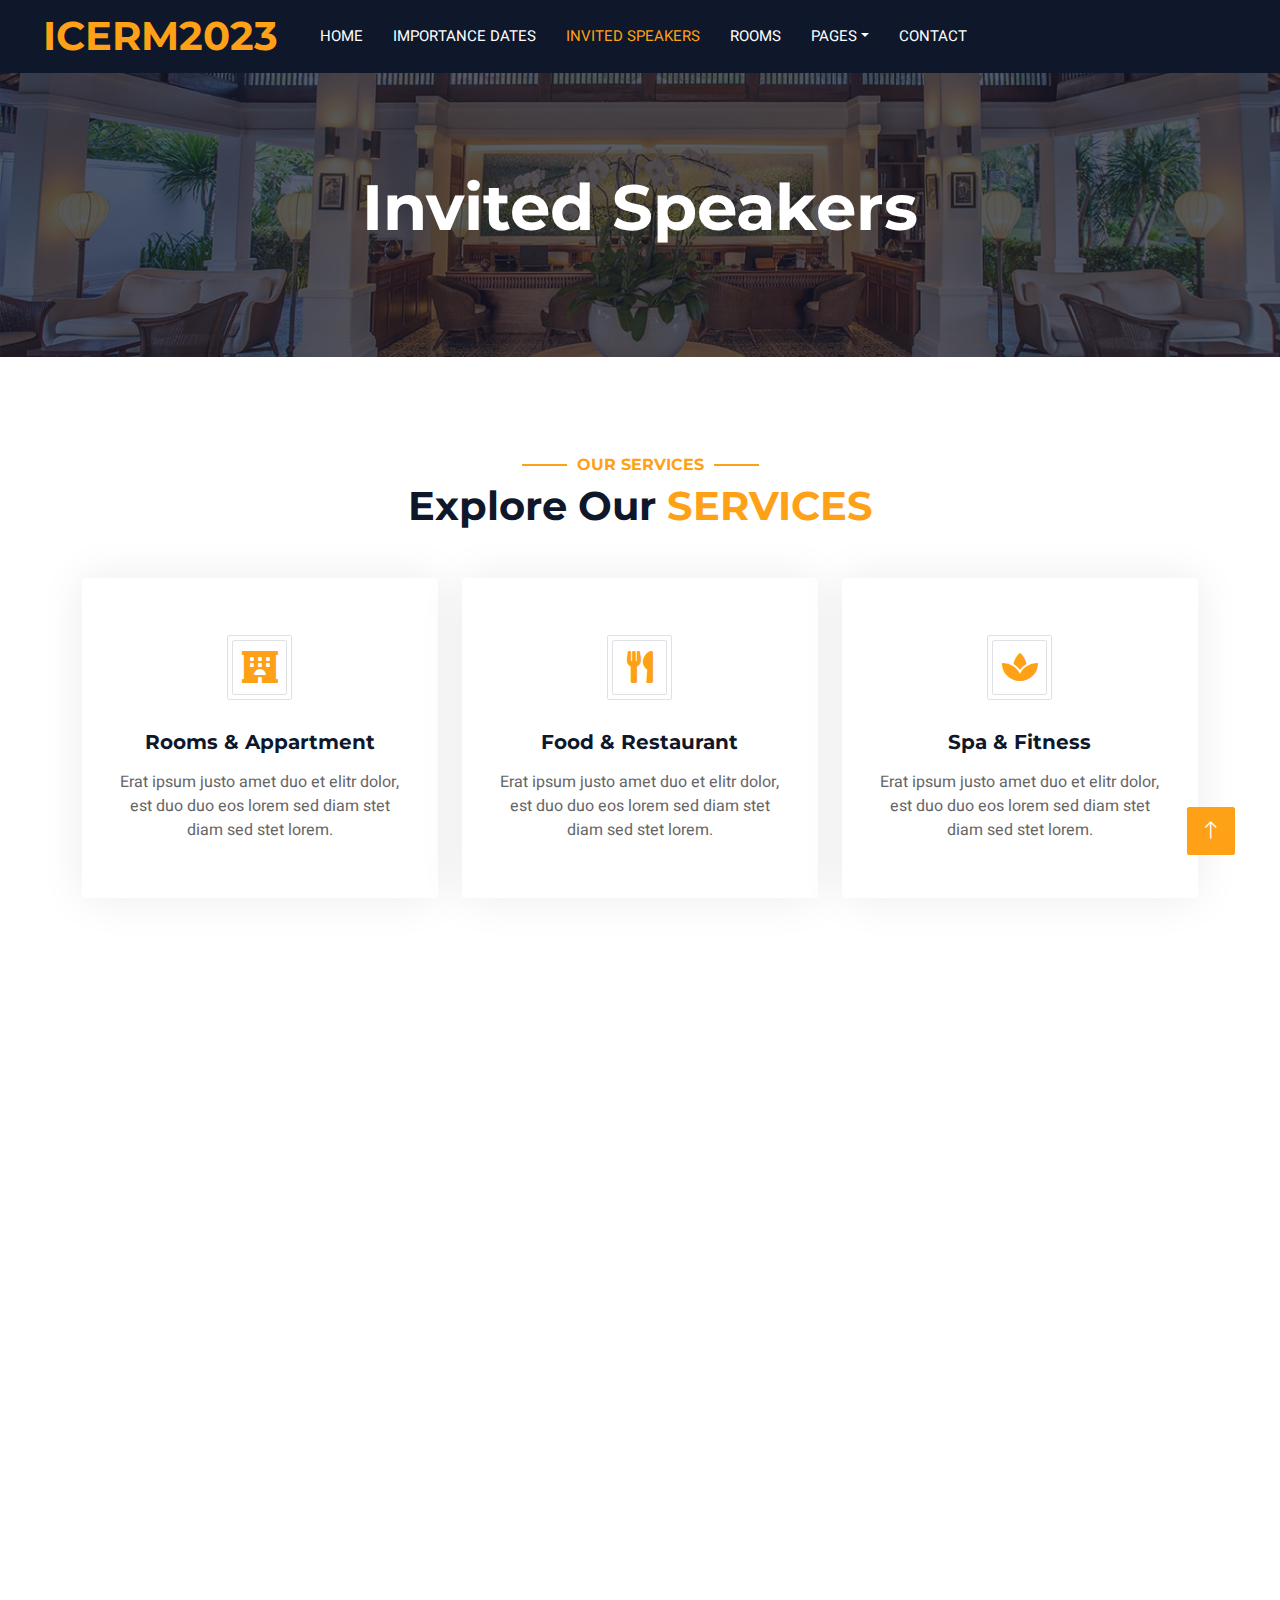
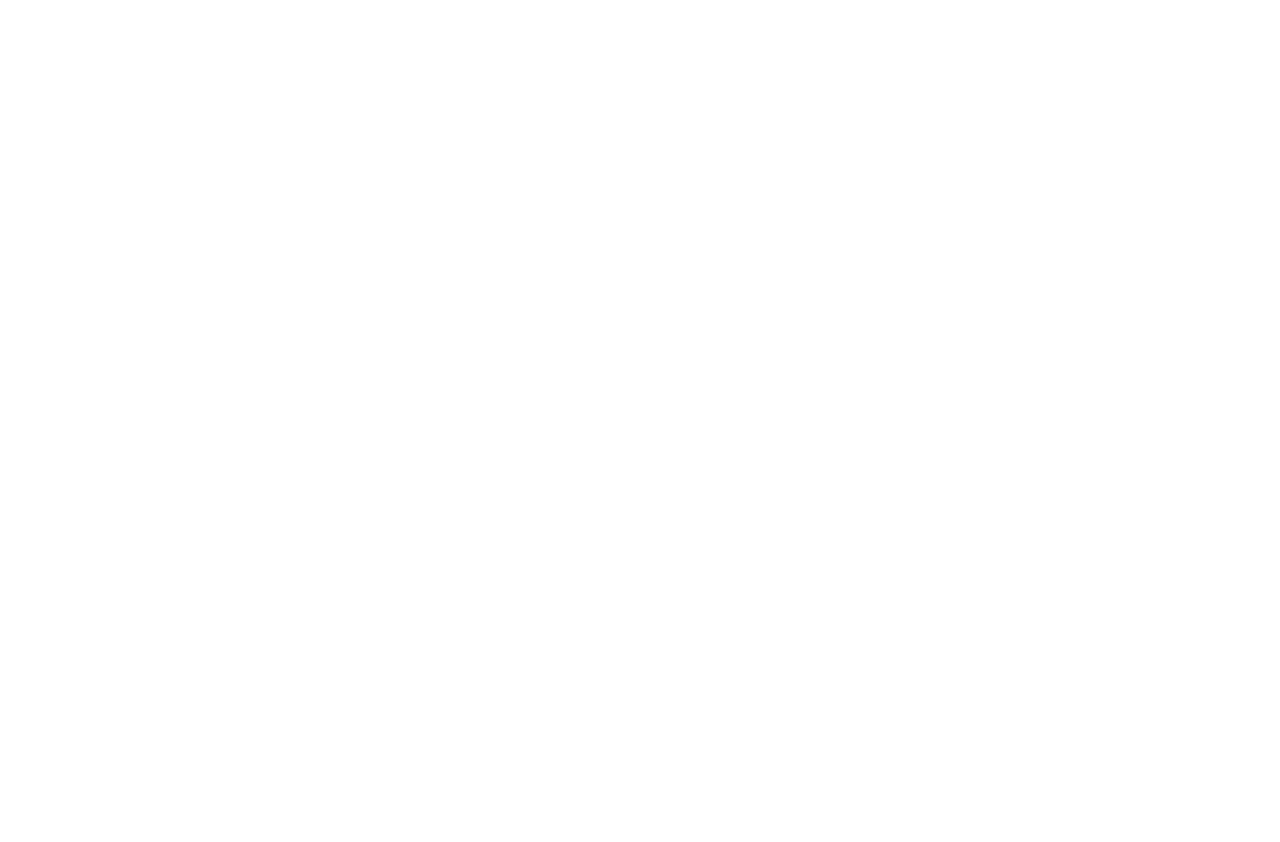
<file: service.html>
<!DOCTYPE html>
<html lang="en">

<head>
    <meta charset="utf-8">
    <title>Hotelier - Hotel HTML Template</title>
    <meta content="width=device-width, initial-scale=1.0" name="viewport">
    <meta content="" name="keywords">
    <meta content="" name="description">

    <!-- Favicon -->
    <link href="img/favicon.ico" rel="icon">

    <!-- Google Web Fonts -->
    <link rel="preconnect" href="https://fonts.googleapis.com">
    <link rel="preconnect" href="https://fonts.gstatic.com" crossorigin>
    <link href="https://fonts.googleapis.com/css2?family=Heebo:wght@400;500;600;700&family=Montserrat:wght@400;500;600;700&display=swap" rel="stylesheet">  

    <!-- Icon Font Stylesheet -->
    <link href="https://cdnjs.cloudflare.com/ajax/libs/font-awesome/5.10.0/css/all.min.css" rel="stylesheet">
    <link href="https://cdn.jsdelivr.net/npm/bootstrap-icons@1.4.1/font/bootstrap-icons.css" rel="stylesheet">

    <!-- Libraries Stylesheet -->
    <link href="lib/animate/animate.min.css" rel="stylesheet">
    <link href="lib/owlcarousel/assets/owl.carousel.min.css" rel="stylesheet">
    <link href="lib/tempusdominus/css/tempusdominus-bootstrap-4.min.css" rel="stylesheet" />

    <!-- Customized Bootstrap Stylesheet -->
    <link href="css/bootstrap.min.css" rel="stylesheet">

    <!-- Template Stylesheet -->
    <link href="css/style.css" rel="stylesheet">
</head>

<body>
    <div class="container-xxl bg-white p-0">
        <!-- Spinner Start -->
        <div id="spinner" class="show bg-white position-fixed translate-middle w-100 vh-100 top-50 start-50 d-flex align-items-center justify-content-center">
            <div class="spinner-border text-primary" style="width: 3rem; height: 3rem;" role="status">
                <span class="sr-only">Loading...</span>
            </div>
        </div>
        <!-- Spinner End -->

        <!-- Header Start -->
        <div class="container-fluid bg-dark px-0">
            <div class="row gx-0">
                <div class="col-lg-3 bg-dark d-none d-lg-block">
                    <a href="index.html" class="navbar-brand w-100 h-100 m-0 p-0 d-flex align-items-center justify-content-center">
                        <h1 class="m-0 text-primary text-uppercase">ICERM2023</h1>
                    </a>
                </div>
                <div class="col-lg-9">
                    <nav class="navbar navbar-expand-lg bg-dark navbar-dark p-3 p-lg-0">
                        <a href="index.html" class="navbar-brand d-block d-lg-none">
                            <h1 class="m-0 text-primary text-uppercase">ICERM2023</h1>
                        </a>
                        <button type="button" class="navbar-toggler" data-bs-toggle="collapse" data-bs-target="#navbarCollapse">
                            <span class="navbar-toggler-icon"></span>
                        </button>
                        <div class="collapse navbar-collapse justify-content-between" id="navbarCollapse">
                            <div class="navbar-nav mr-auto py-0">
                                <a href="index.html" class="nav-item nav-link">Home</a>
                                <a href="about.html" class="nav-item nav-link">Importance Dates</a>
                                <a href="service.html" class="nav-item nav-link active">Invited Speakers</a>
                                <a href="room.html" class="nav-item nav-link">Rooms</a>
                                <div class="nav-item dropdown">
                                    <a href="#" class="nav-link dropdown-toggle" data-bs-toggle="dropdown">Pages</a>
                                    <div class="dropdown-menu rounded-0 m-0">
                                        <a href="booking.html" class="dropdown-item">Booking</a>
                                        <a href="team.html" class="dropdown-item">Our Team</a>
                                        <a href="testimonial.html" class="dropdown-item">Testimonial</a>
                                    </div>
                                </div>
                                <a href="contact.html" class="nav-item nav-link">Contact</a>
                            </div>
                        </div>
                    </nav>
                </div>
            </div>
        </div>
        <!-- Header End -->


        <!-- Page Header Start -->
        <div class="container-fluid page-header mb-5 p-0" style="background-image: url(img/carousel-1.jpg);">
            <div class="container-fluid page-header-inner py-5">
                <div class="container text-center pb-5 pt-5">
                    <h1 class="display-3 text-white mb-3 animated slideInDown">Invited Speakers</h1>
                </div>
            </div>
        </div>
        <!-- Page Header End -->

        <!-- Service Start -->
        <div class="container-xxl py-5">
            <div class="container">
                <div class="text-center wow fadeInUp" data-wow-delay="0.1s">
                    <h6 class="section-title text-center text-primary text-uppercase">Our Services</h6>
                    <h1 class="mb-5">Explore Our <span class="text-primary text-uppercase">Services</span></h1>
                </div>
                <div class="row g-4">
                    <div class="col-lg-4 col-md-6 wow fadeInUp" data-wow-delay="0.1s">
                        <a class="service-item rounded" href="">
                            <div class="service-icon bg-transparent border rounded p-1">
                                <div class="w-100 h-100 border rounded d-flex align-items-center justify-content-center">
                                    <i class="fa fa-hotel fa-2x text-primary"></i>
                                </div>
                            </div>
                            <h5 class="mb-3">Rooms & Appartment</h5>
                            <p class="text-body mb-0">Erat ipsum justo amet duo et elitr dolor, est duo duo eos lorem sed diam stet diam sed stet lorem.</p>
                        </a>
                    </div>
                    <div class="col-lg-4 col-md-6 wow fadeInUp" data-wow-delay="0.2s">
                        <a class="service-item rounded" href="">
                            <div class="service-icon bg-transparent border rounded p-1">
                                <div class="w-100 h-100 border rounded d-flex align-items-center justify-content-center">
                                    <i class="fa fa-utensils fa-2x text-primary"></i>
                                </div>
                            </div>
                            <h5 class="mb-3">Food & Restaurant</h5>
                            <p class="text-body mb-0">Erat ipsum justo amet duo et elitr dolor, est duo duo eos lorem sed diam stet diam sed stet lorem.</p>
                        </a>
                    </div>
                    <div class="col-lg-4 col-md-6 wow fadeInUp" data-wow-delay="0.3s">
                        <a class="service-item rounded" href="">
                            <div class="service-icon bg-transparent border rounded p-1">
                                <div class="w-100 h-100 border rounded d-flex align-items-center justify-content-center">
                                    <i class="fa fa-spa fa-2x text-primary"></i>
                                </div>
                            </div>
                            <h5 class="mb-3">Spa & Fitness</h5>
                            <p class="text-body mb-0">Erat ipsum justo amet duo et elitr dolor, est duo duo eos lorem sed diam stet diam sed stet lorem.</p>
                        </a>
                    </div>
                    <div class="col-lg-4 col-md-6 wow fadeInUp" data-wow-delay="0.4s">
                        <a class="service-item rounded" href="">
                            <div class="service-icon bg-transparent border rounded p-1">
                                <div class="w-100 h-100 border rounded d-flex align-items-center justify-content-center">
                                    <i class="fa fa-swimmer fa-2x text-primary"></i>
                                </div>
                            </div>
                            <h5 class="mb-3">Sports & Gaming</h5>
                            <p class="text-body mb-0">Erat ipsum justo amet duo et elitr dolor, est duo duo eos lorem sed diam stet diam sed stet lorem.</p>
                        </a>
                    </div>
                    <div class="col-lg-4 col-md-6 wow fadeInUp" data-wow-delay="0.5s">
                        <a class="service-item rounded" href="">
                            <div class="service-icon bg-transparent border rounded p-1">
                                <div class="w-100 h-100 border rounded d-flex align-items-center justify-content-center">
                                    <i class="fa fa-glass-cheers fa-2x text-primary"></i>
                                </div>
                            </div>
                            <h5 class="mb-3">Event & Party</h5>
                            <p class="text-body mb-0">Erat ipsum justo amet duo et elitr dolor, est duo duo eos lorem sed diam stet diam sed stet lorem.</p>
                        </a>
                    </div>
                    <div class="col-lg-4 col-md-6 wow fadeInUp" data-wow-delay="0.6s">
                        <a class="service-item rounded" href="">
                            <div class="service-icon bg-transparent border rounded p-1">
                                <div class="w-100 h-100 border rounded d-flex align-items-center justify-content-center">
                                    <i class="fa fa-dumbbell fa-2x text-primary"></i>
                                </div>
                            </div>
                            <h5 class="mb-3">GYM & Yoga</h5>
                            <p class="text-body mb-0">Erat ipsum justo amet duo et elitr dolor, est duo duo eos lorem sed diam stet diam sed stet lorem.</p>
                        </a>
                    </div>
                </div>
            </div>
        </div>
        <!-- Service End -->


        <!-- Testimonial Start -->
        <div class="container-xxl testimonial mt-5 py-5 bg-dark wow zoomIn" data-wow-delay="0.1s" style="margin-bottom: 90px;">
            <div class="container">
                <div class="owl-carousel testimonial-carousel py-5">
                    <div class="testimonial-item position-relative bg-white rounded overflow-hidden">
                        <p>Tempor stet labore dolor clita stet diam amet ipsum dolor duo ipsum rebum stet dolor amet diam stet. Est stet ea lorem amet est kasd kasd et erat magna eos</p>
                        <div class="d-flex align-items-center">
                            <img class="img-fluid flex-shrink-0 rounded" src="img/testimonial-1.jpg" style="width: 45px; height: 45px;">
                            <div class="ps-3">
                                <h6 class="fw-bold mb-1">Client Name</h6>
                                <small>Profession</small>
                            </div>
                        </div>
                        <i class="fa fa-quote-right fa-3x text-primary position-absolute end-0 bottom-0 me-4 mb-n1"></i>
                    </div>
                    <div class="testimonial-item position-relative bg-white rounded overflow-hidden">
                        <p>Tempor stet labore dolor clita stet diam amet ipsum dolor duo ipsum rebum stet dolor amet diam stet. Est stet ea lorem amet est kasd kasd et erat magna eos</p>
                        <div class="d-flex align-items-center">
                            <img class="img-fluid flex-shrink-0 rounded" src="img/testimonial-2.jpg" style="width: 45px; height: 45px;">
                            <div class="ps-3">
                                <h6 class="fw-bold mb-1">Client Name</h6>
                                <small>Profession</small>
                            </div>
                        </div>
                        <i class="fa fa-quote-right fa-3x text-primary position-absolute end-0 bottom-0 me-4 mb-n1"></i>
                    </div>
                    <div class="testimonial-item position-relative bg-white rounded overflow-hidden">
                        <p>Tempor stet labore dolor clita stet diam amet ipsum dolor duo ipsum rebum stet dolor amet diam stet. Est stet ea lorem amet est kasd kasd et erat magna eos</p>
                        <div class="d-flex align-items-center">
                            <img class="img-fluid flex-shrink-0 rounded" src="img/testimonial-3.jpg" style="width: 45px; height: 45px;">
                            <div class="ps-3">
                                <h6 class="fw-bold mb-1">Client Name</h6>
                                <small>Profession</small>
                            </div>
                        </div>
                        <i class="fa fa-quote-right fa-3x text-primary position-absolute end-0 bottom-0 me-4 mb-n1"></i>
                    </div>
                </div>
            </div>
        </div>
        <!-- Testimonial End -->


        <!-- Newsletter Start -->
        <div class="container newsletter mt-5 wow fadeIn" data-wow-delay="0.1s">
            <div class="row justify-content-center">
                <div class="col-lg-10 border rounded p-1">
                    <div class="border rounded text-center p-1">
                        <div class="bg-white rounded text-center p-5">
                            <h4 class="mb-4">Subscribe Our <span class="text-primary text-uppercase">Newsletter</span></h4>
                            <div class="position-relative mx-auto" style="max-width: 400px;">
                                <input class="form-control w-100 py-3 ps-4 pe-5" type="text" placeholder="Enter your email">
                                <button type="button" class="btn btn-primary py-2 px-3 position-absolute top-0 end-0 mt-2 me-2">Submit</button>
                            </div>
                        </div>
                    </div>
                </div>
            </div>
        </div>
        <!-- Newsletter Start -->
        

        <!-- Footer Start -->
        <div class="container-fluid bg-dark text-light footer wow fadeIn" data-wow-delay="0.1s">
            <div class="container pb-5">
                <div class="row g-5">
                    <div class="col-md-6 col-lg-4">
                        <div class="bg-primary rounded p-4">
                            <a href="index.html"><h1 class="text-white text-uppercase mb-3">Hotelier</h1></a>
                            <p class="text-white mb-0">
								Download <a class="text-dark fw-medium" href="https://htmlcodex.com/hotel-html-template-pro">Hotelier – Premium Version</a>, build a professional website for your hotel business and grab the attention of new visitors upon your site’s launch.
							</p>
                        </div>
                    </div>
                    <div class="col-md-6 col-lg-3">
                        <h6 class="section-title text-start text-primary text-uppercase mb-4">Contact</h6>
                        <p class="mb-2"><i class="fa fa-map-marker-alt me-3"></i>123 Street, New York, USA</p>
                        <p class="mb-2"><i class="fa fa-phone-alt me-3"></i>+012 345 67890</p>
                        <p class="mb-2"><i class="fa fa-envelope me-3"></i>info@example.com</p>
                        <div class="d-flex pt-2">
                            <a class="btn btn-outline-light btn-social" href=""><i class="fab fa-twitter"></i></a>
                            <a class="btn btn-outline-light btn-social" href=""><i class="fab fa-facebook-f"></i></a>
                            <a class="btn btn-outline-light btn-social" href=""><i class="fab fa-youtube"></i></a>
                            <a class="btn btn-outline-light btn-social" href=""><i class="fab fa-linkedin-in"></i></a>
                        </div>
                    </div>
                    <div class="col-lg-5 col-md-12">
                        <div class="row gy-5 g-4">
                            <div class="col-md-6">
                                <h6 class="section-title text-start text-primary text-uppercase mb-4">Company</h6>
                                <a class="btn btn-link" href="">About Us</a>
                                <a class="btn btn-link" href="">Contact Us</a>
                                <a class="btn btn-link" href="">Privacy Policy</a>
                                <a class="btn btn-link" href="">Terms & Condition</a>
                                <a class="btn btn-link" href="">Support</a>
                            </div>
                            <div class="col-md-6">
                                <h6 class="section-title text-start text-primary text-uppercase mb-4">Services</h6>
                                <a class="btn btn-link" href="">Food & Restaurant</a>
                                <a class="btn btn-link" href="">Spa & Fitness</a>
                                <a class="btn btn-link" href="">Sports & Gaming</a>
                                <a class="btn btn-link" href="">Event & Party</a>
                                <a class="btn btn-link" href="">GYM & Yoga</a>
                            </div>
                        </div>
                    </div>
                </div>
            </div>
            <div class="container">
                <div class="copyright">
                    <div class="row">
                        <div class="col-md-6 text-center text-md-start mb-3 mb-md-0">
                            &copy; <a class="border-bottom" href="#">Your Site Name</a>, All Right Reserved. 
							
							<!--/*** This template is free as long as you keep the footer author’s credit link/attribution link/backlink. If you'd like to use the template without the footer author’s credit link/attribution link/backlink, you can purchase the Credit Removal License from "https://htmlcodex.com/credit-removal". Thank you for your support. ***/-->
							Designed By <a class="border-bottom" href="https://htmlcodex.com">HTML Codex</a>
                        </div>
                        <div class="col-md-6 text-center text-md-end">
                            <div class="footer-menu">
                                <a href="">Home</a>
                                <a href="">Cookies</a>
                                <a href="">Help</a>
                                <a href="">FQAs</a>
                            </div>
                        </div>
                    </div>
                </div>
            </div>
        </div>
        <!-- Footer End -->


        <!-- Back to Top -->
        <a href="#" class="btn btn-lg btn-primary btn-lg-square back-to-top"><i class="bi bi-arrow-up"></i></a>
    </div>

    <!-- JavaScript Libraries -->
    <script src="https://code.jquery.com/jquery-3.4.1.min.js"></script>
    <script src="https://cdn.jsdelivr.net/npm/bootstrap@5.0.0/dist/js/bootstrap.bundle.min.js"></script>
    <script src="lib/wow/wow.min.js"></script>
    <script src="lib/easing/easing.min.js"></script>
    <script src="lib/waypoints/waypoints.min.js"></script>
    <script src="lib/counterup/counterup.min.js"></script>
    <script src="lib/owlcarousel/owl.carousel.min.js"></script>
    <script src="lib/tempusdominus/js/moment.min.js"></script>
    <script src="lib/tempusdominus/js/moment-timezone.min.js"></script>
    <script src="lib/tempusdominus/js/tempusdominus-bootstrap-4.min.js"></script>

    <!-- Template Javascript -->
    <script src="js/main.js"></script>
</body>

</html>
</file>
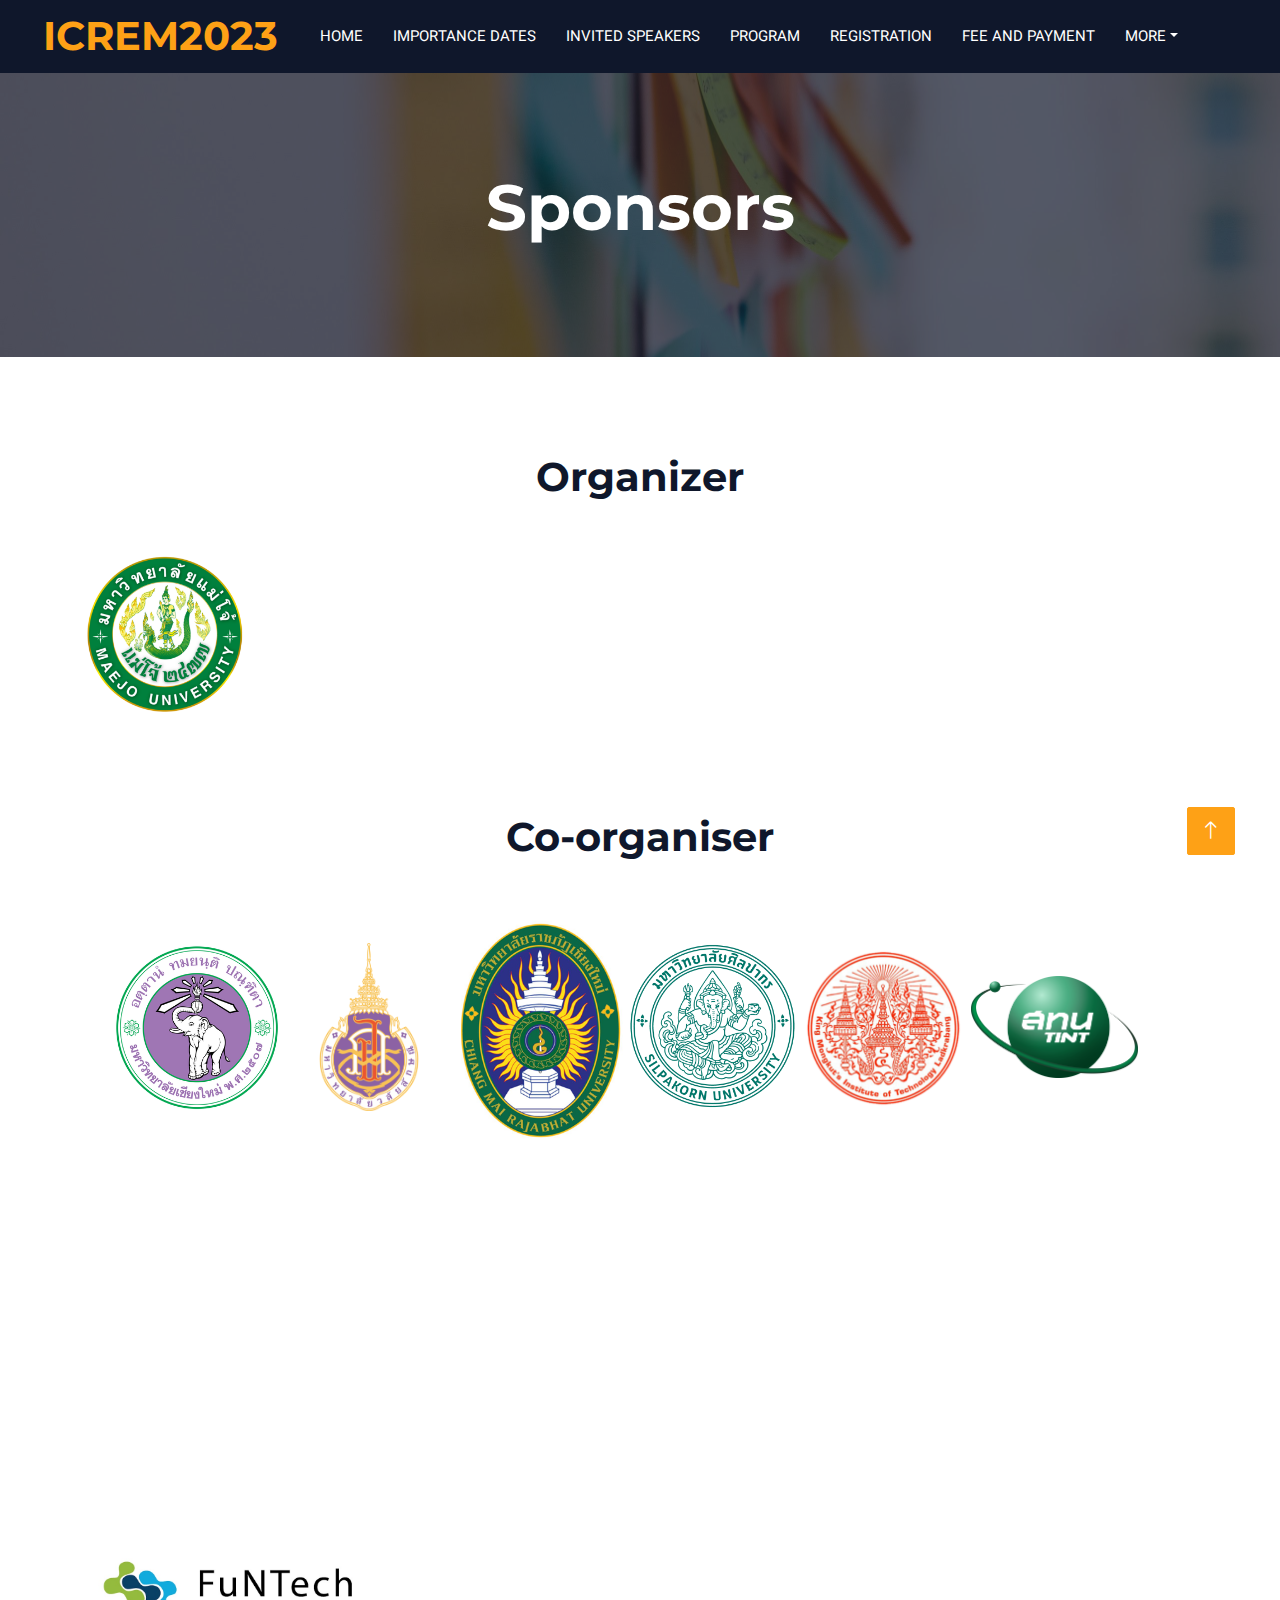
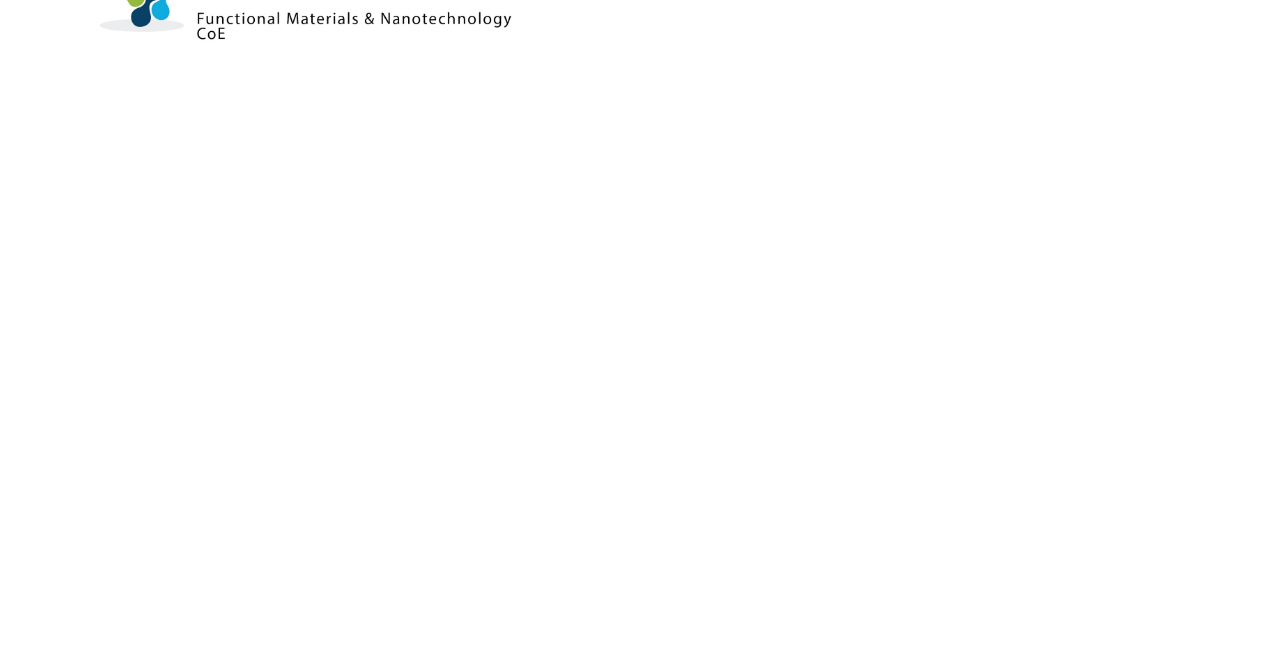
<file: sponsors.html>
<!DOCTYPE html>
<html lang="en">

<head>
    <meta charset="utf-8">
    <title>ICREM 2023 - Sponsors</title>
    <meta content="width=device-width, initial-scale=1.0" name="viewport">
    <meta content="" name="keywords">
    <meta content="" name="description">

    <!-- Favicon -->
    <link href="img/favicon.ico" rel="icon">

    <!-- Google Web Fonts -->
    <link rel="preconnect" href="https://fonts.googleapis.com">
    <link rel="preconnect" href="https://fonts.gstatic.com" crossorigin>
    <link href="https://fonts.googleapis.com/css2?family=Heebo:wght@400;500;600;700&family=Montserrat:wght@400;500;600;700&display=swap" rel="stylesheet">  

    <!-- Icon Font Stylesheet -->
    <link href="https://cdnjs.cloudflare.com/ajax/libs/font-awesome/5.10.0/css/all.min.css" rel="stylesheet">
    <link href="https://cdn.jsdelivr.net/npm/bootstrap-icons@1.4.1/font/bootstrap-icons.css" rel="stylesheet">

    <!-- Libraries Stylesheet -->
    <link href="lib/animate/animate.min.css" rel="stylesheet">
    <link href="lib/owlcarousel/assets/owl.carousel.min.css" rel="stylesheet">
    <link href="lib/tempusdominus/css/tempusdominus-bootstrap-4.min.css" rel="stylesheet" />

    <!-- Customized Bootstrap Stylesheet -->
    <link href="css/bootstrap.min.css" rel="stylesheet">

    <!-- Template Stylesheet -->
    <link href="css/style.css" rel="stylesheet">

    <style>
        ul {
            white-space: nowrap;
        }

        ul, li {
            list-style: none;
            display: inline;
        }
    </style>
</head>

<body>
    <div class="container-xxl bg-white p-0">
        <!-- Spinner Start -->
        <div id="spinner" class="show bg-white position-fixed translate-middle w-100 vh-100 top-50 start-50 d-flex align-items-center justify-content-center">
            <div class="spinner-border text-primary" style="width: 3rem; height: 3rem;" role="status">
                <span class="sr-only">Loading...</span>
            </div>
        </div>
        <!-- Spinner End -->

        <!-- Header Start -->
        <div class="container-fluid bg-dark px-0">
            <div class="row gx-0">
                <div class="col-lg-3 bg-dark d-none d-lg-block">
                    <a href="index.html" class="navbar-brand w-100 h-100 m-0 p-0 d-flex align-items-center justify-content-center">
                        <h1 class="m-0 text-primary text-uppercase">ICREM2023</h1>
                    </a>
                </div>
                <div class="col-lg-9">
                    <nav class="navbar navbar-expand-lg bg-dark navbar-dark p-3 p-lg-0">
                        <a href="index.html" class="navbar-brand d-block d-lg-none">
                            <h1 class="m-0 text-primary text-uppercase">ICREM2023</h1>
                        </a>
                        <button type="button" class="navbar-toggler" data-bs-toggle="collapse" data-bs-target="#navbarCollapse">
                            <span class="navbar-toggler-icon"></span>
                        </button>
                        <div class="collapse navbar-collapse justify-content-between" id="navbarCollapse">
                            <div class="navbar-nav mr-auto py-0">
                                <a href="index.html" class="nav-item nav-link">Home</a>
                                <a href="importancedates.html" class="nav-item nav-link">Importance Dates</a>
                                <a href="invitedspeakers.html" class="nav-item nav-link">Invited Speakers</a>
                                <a href="program.html" class="nav-item nav-link">Program</a>
                                <a href="registration.html" class="nav-item nav-link">Registration</a>
                                <a href="feeandpayment.html" class="nav-item nav-link">Fee and Payment</a>
                                <div class="nav-item dropdown">
                                    <a href="#" class="nav-link dropdown-toggle" data-bs-toggle="dropdown">More</a>
                                    <div class="dropdown-menu rounded-0 m-0">
                                        <a href="conferencejournal.html" class="dropdown-item">Conference Journal</a>
                                        <a href="accomodation.html" class="dropdown-item">Accomodation</a>
                                        <a href="excursion.html" class="dropdown-item">Excursion</a>
                                        <a href="chairsandcommittees.html" class="dropdown-item">Chairs and Committees</a>
                                        <a href="sponsors.html" class="dropdown-item">Sponsors</a>
                                    </div>
                                </div>
                            </div>
                        </div>
                    </nav>
                </div>
            </div>
        </div>
        <!-- Header End -->

        <!-- Page Header Start -->
        <div class="container-fluid page-header mb-5 p-0" style="background-image: url(img/sponsors_header_bg.jpg);">
            <div class="container-fluid page-header-inner py-5">
                <div class="container text-center pb-5 pt-5">
                    <h1 class="display-3 text-white mb-3 animated slideInDown">Sponsors</h1>
                </div>
            </div>
        </div>
        <!-- Page Header End -->        

        <div class="container-xxl py-5">
            <div class="container">
                <div class="text-center wow fadeInUp" data-wow-delay="0.1s">
                    <h1 class="mb-5">Organizer</h1>
                </div>
                <img src="img/mju_logo.png" width="15%">
            </div>
        </div>

        <div class="container-xxl py-5">
            <div class="container">
                <div class="text-center wow fadeInUp" data-wow-delay="0.1s">
                    <h1 class="mb-5">Co-organiser</h1>
                </div>
                <div style="align-items: center;">
                    <ul>
                        <li><img src="img/cmu_logo.png" width="15%"></li>
                        <li><img src="img/walailuk_logo.png" width="15%"></li>
                        <li><img src="img/cm_rajabhat_logo.png" width="15%"></li>
                        <li><img src="img/su_logo.png" width="15%"></li>
                        <li><img src="img/latkrabang_logo.png" width="15%"></li>
                        <li><img src="img/tint_logo.png" width="15%"></li>
                    </ul>
                </div>
            </div>
        </div>

        <div class="container-xxl py-5">
            <div class="container">
                <div class="text-center wow fadeInUp" data-wow-delay="0.1s">
                    <h1 class="mb-5">Supported by</h1>
                </div>
            </div>
        </div>

        <div class="container-xxl py-5">
            <div class="container">
                <div class="text-center wow fadeInUp" data-wow-delay="0.1s">
                    <h1 class="mb-5">Sponsored by</h1>
                </div>
                <img src="img/funtech_logo.jpg" width="40%">
            </div>
        </div>

        <!-- Footer Start -->
        <div class="container-fluid bg-dark text-light footer wow fadeIn mt-5" data-wow-delay="0.1s">
            <div class="container pb-5">
                <div class="row g-5">
                    <div class="col-md-6 col-lg-4">
                        <div class="bg-primary rounded p-4">
                            <a href="index.html"><h1 class="text-white text-uppercase mb-3">Hotelier</h1></a>
                            <p class="text-white mb-0">
								Download <a class="text-dark fw-medium" href="https://htmlcodex.com/hotel-html-template-pro">Hotelier – Premium Version</a>, build a professional website for your hotel business and grab the attention of new visitors upon your site’s launch.
							</p>
                        </div>
                    </div>
                    <div class="col-md-6 col-lg-3">
                        <h6 class="section-title text-start text-primary text-uppercase mb-4">Contact</h6>
                        <p class="mb-2"><i class="fa fa-map-marker-alt me-3"></i>123 Street, New York, USA</p>
                        <p class="mb-2"><i class="fa fa-phone-alt me-3"></i>+012 345 67890</p>
                        <p class="mb-2"><i class="fa fa-envelope me-3"></i>info@example.com</p>
                        <div class="d-flex pt-2">
                            <a class="btn btn-outline-light btn-social" href=""><i class="fab fa-twitter"></i></a>
                            <a class="btn btn-outline-light btn-social" href=""><i class="fab fa-facebook-f"></i></a>
                            <a class="btn btn-outline-light btn-social" href=""><i class="fab fa-youtube"></i></a>
                            <a class="btn btn-outline-light btn-social" href=""><i class="fab fa-linkedin-in"></i></a>
                        </div>
                    </div>
                    <div class="col-lg-5 col-md-12">
                        <div class="row gy-5 g-4">
                            <div class="col-md-6">
                                <h6 class="section-title text-start text-primary text-uppercase mb-4">Company</h6>
                                <a class="btn btn-link" href="">About Us</a>
                                <a class="btn btn-link" href="">Contact Us</a>
                                <a class="btn btn-link" href="">Privacy Policy</a>
                                <a class="btn btn-link" href="">Terms & Condition</a>
                                <a class="btn btn-link" href="">Support</a>
                            </div>
                            <div class="col-md-6">
                                <h6 class="section-title text-start text-primary text-uppercase mb-4">Services</h6>
                                <a class="btn btn-link" href="">Food & Restaurant</a>
                                <a class="btn btn-link" href="">Spa & Fitness</a>
                                <a class="btn btn-link" href="">Sports & Gaming</a>
                                <a class="btn btn-link" href="">Event & Party</a>
                                <a class="btn btn-link" href="">GYM & Yoga</a>
                            </div>
                        </div>
                    </div>
                </div>
            </div>
            <div class="container">
                <div class="copyright">
                    <div class="row">
                        <div class="col-md-6 text-center text-md-start mb-3 mb-md-0">
                            &copy; <a class="border-bottom" href="#">Your Site Name</a>, All Right Reserved. 
							
							<!--/*** This template is free as long as you keep the footer author’s credit link/attribution link/backlink. If you'd like to use the template without the footer author’s credit link/attribution link/backlink, you can purchase the Credit Removal License from "https://htmlcodex.com/credit-removal". Thank you for your support. ***/-->
							Designed By <a class="border-bottom" href="https://htmlcodex.com">HTML Codex</a>
                        </div>
                        <div class="col-md-6 text-center text-md-end">
                            <div class="footer-menu">
                                <a href="">Home</a>
                                <a href="">Cookies</a>
                                <a href="">Help</a>
                                <a href="">FQAs</a>
                            </div>
                        </div>
                    </div>
                </div>
            </div>
        </div>
        <!-- Footer End -->


        <!-- Back to Top -->
        <a href="#" class="btn btn-lg btn-primary btn-lg-square back-to-top"><i class="bi bi-arrow-up"></i></a>
    </div>

    <!-- JavaScript Libraries -->
    <script src="https://code.jquery.com/jquery-3.4.1.min.js"></script>
    <script src="https://cdn.jsdelivr.net/npm/bootstrap@5.0.0/dist/js/bootstrap.bundle.min.js"></script>
    <script src="lib/wow/wow.min.js"></script>
    <script src="lib/easing/easing.min.js"></script>
    <script src="lib/waypoints/waypoints.min.js"></script>
    <script src="lib/counterup/counterup.min.js"></script>
    <script src="lib/owlcarousel/owl.carousel.min.js"></script>
    <script src="lib/tempusdominus/js/moment.min.js"></script>
    <script src="lib/tempusdominus/js/moment-timezone.min.js"></script>
    <script src="lib/tempusdominus/js/tempusdominus-bootstrap-4.min.js"></script>

    <!-- Template Javascript -->
    <script src="js/main.js"></script>
</body>

</html>
</file>
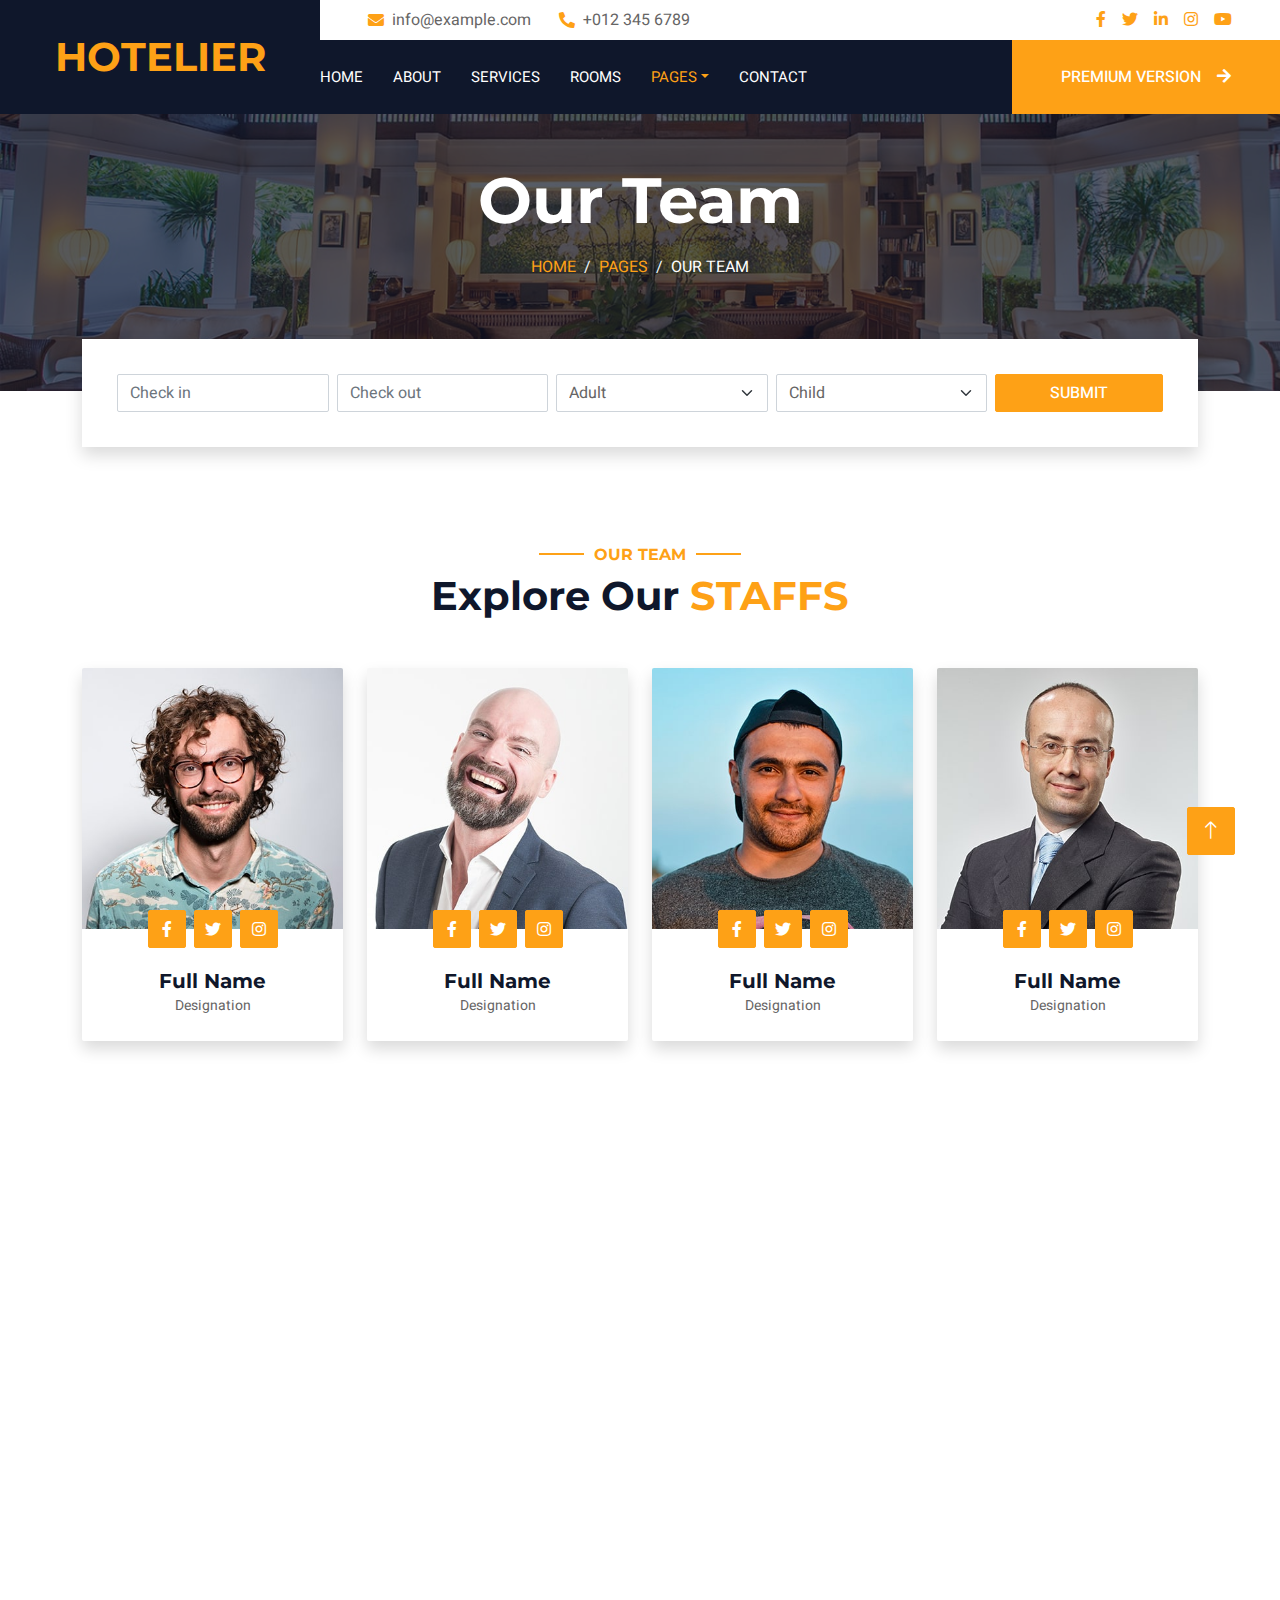
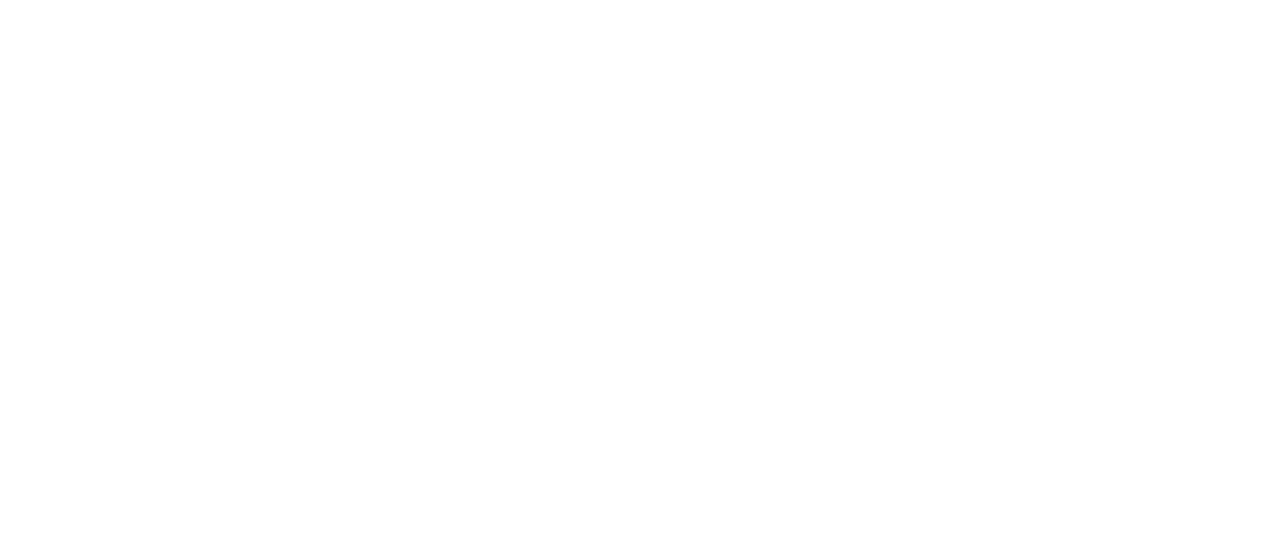
<file: team.html>
<!DOCTYPE html>
<html lang="en">

<head>
    <meta charset="utf-8">
    <title>Hotelier - Hotel HTML Template</title>
    <meta content="width=device-width, initial-scale=1.0" name="viewport">
    <meta content="" name="keywords">
    <meta content="" name="description">

    <!-- Favicon -->
    <link href="img/favicon.ico" rel="icon">

    <!-- Google Web Fonts -->
    <link rel="preconnect" href="https://fonts.googleapis.com">
    <link rel="preconnect" href="https://fonts.gstatic.com" crossorigin>
    <link href="https://fonts.googleapis.com/css2?family=Heebo:wght@400;500;600;700&family=Montserrat:wght@400;500;600;700&display=swap" rel="stylesheet">  

    <!-- Icon Font Stylesheet -->
    <link href="https://cdnjs.cloudflare.com/ajax/libs/font-awesome/5.10.0/css/all.min.css" rel="stylesheet">
    <link href="https://cdn.jsdelivr.net/npm/bootstrap-icons@1.4.1/font/bootstrap-icons.css" rel="stylesheet">

    <!-- Libraries Stylesheet -->
    <link href="lib/animate/animate.min.css" rel="stylesheet">
    <link href="lib/owlcarousel/assets/owl.carousel.min.css" rel="stylesheet">
    <link href="lib/tempusdominus/css/tempusdominus-bootstrap-4.min.css" rel="stylesheet" />

    <!-- Customized Bootstrap Stylesheet -->
    <link href="css/bootstrap.min.css" rel="stylesheet">

    <!-- Template Stylesheet -->
    <link href="css/style.css" rel="stylesheet">
</head>

<body>
    <div class="container-xxl bg-white p-0">
        <!-- Spinner Start -->
        <div id="spinner" class="show bg-white position-fixed translate-middle w-100 vh-100 top-50 start-50 d-flex align-items-center justify-content-center">
            <div class="spinner-border text-primary" style="width: 3rem; height: 3rem;" role="status">
                <span class="sr-only">Loading...</span>
            </div>
        </div>
        <!-- Spinner End -->

        <!-- Header Start -->
        <div class="container-fluid bg-dark px-0">
            <div class="row gx-0">
                <div class="col-lg-3 bg-dark d-none d-lg-block">
                    <a href="index.html" class="navbar-brand w-100 h-100 m-0 p-0 d-flex align-items-center justify-content-center">
                        <h1 class="m-0 text-primary text-uppercase">Hotelier</h1>
                    </a>
                </div>
                <div class="col-lg-9">
                    <div class="row gx-0 bg-white d-none d-lg-flex">
                        <div class="col-lg-7 px-5 text-start">
                            <div class="h-100 d-inline-flex align-items-center py-2 me-4">
                                <i class="fa fa-envelope text-primary me-2"></i>
                                <p class="mb-0">info@example.com</p>
                            </div>
                            <div class="h-100 d-inline-flex align-items-center py-2">
                                <i class="fa fa-phone-alt text-primary me-2"></i>
                                <p class="mb-0">+012 345 6789</p>
                            </div>
                        </div>
                        <div class="col-lg-5 px-5 text-end">
                            <div class="d-inline-flex align-items-center py-2">
                                <a class="me-3" href=""><i class="fab fa-facebook-f"></i></a>
                                <a class="me-3" href=""><i class="fab fa-twitter"></i></a>
                                <a class="me-3" href=""><i class="fab fa-linkedin-in"></i></a>
                                <a class="me-3" href=""><i class="fab fa-instagram"></i></a>
                                <a class="" href=""><i class="fab fa-youtube"></i></a>
                            </div>
                        </div>
                    </div>
                    <nav class="navbar navbar-expand-lg bg-dark navbar-dark p-3 p-lg-0">
                        <a href="index.html" class="navbar-brand d-block d-lg-none">
                            <h1 class="m-0 text-primary text-uppercase">Hotelier</h1>
                        </a>
                        <button type="button" class="navbar-toggler" data-bs-toggle="collapse" data-bs-target="#navbarCollapse">
                            <span class="navbar-toggler-icon"></span>
                        </button>
                        <div class="collapse navbar-collapse justify-content-between" id="navbarCollapse">
                            <div class="navbar-nav mr-auto py-0">
                                <a href="index.html" class="nav-item nav-link">Home</a>
                                <a href="about.html" class="nav-item nav-link">About</a>
                                <a href="service.html" class="nav-item nav-link">Services</a>
                                <a href="room.html" class="nav-item nav-link">Rooms</a>
                                <div class="nav-item dropdown">
                                    <a href="#" class="nav-link dropdown-toggle active" data-bs-toggle="dropdown">Pages</a>
                                    <div class="dropdown-menu rounded-0 m-0">
                                        <a href="booking.html" class="dropdown-item">Booking</a>
                                        <a href="team.html" class="dropdown-item active">Our Team</a>
                                        <a href="testimonial.html" class="dropdown-item">Testimonial</a>
                                    </div>
                                </div>
                                <a href="contact.html" class="nav-item nav-link">Contact</a>
                            </div>
                            <a href="https://htmlcodex.com/hotel-html-template-pro" class="btn btn-primary rounded-0 py-4 px-md-5 d-none d-lg-block">Premium Version<i class="fa fa-arrow-right ms-3"></i></a>
                        </div>
                    </nav>
                </div>
            </div>
        </div>
        <!-- Header End -->


        <!-- Page Header Start -->
        <div class="container-fluid page-header mb-5 p-0" style="background-image: url(img/carousel-1.jpg);">
            <div class="container-fluid page-header-inner py-5">
                <div class="container text-center pb-5">
                    <h1 class="display-3 text-white mb-3 animated slideInDown">Our Team</h1>
                    <nav aria-label="breadcrumb">
                        <ol class="breadcrumb justify-content-center text-uppercase">
                            <li class="breadcrumb-item"><a href="#">Home</a></li>
                            <li class="breadcrumb-item"><a href="#">Pages</a></li>
                            <li class="breadcrumb-item text-white active" aria-current="page">Our Team</li>
                        </ol>
                    </nav>
                </div>
            </div>
        </div>
        <!-- Page Header End -->


        <!-- Booking Start -->
        <div class="container-fluid booking pb-5 wow fadeIn" data-wow-delay="0.1s">
            <div class="container">
                <div class="bg-white shadow" style="padding: 35px;">
                    <div class="row g-2">
                        <div class="col-md-10">
                            <div class="row g-2">
                                <div class="col-md-3">
                                    <div class="date" id="date1" data-target-input="nearest">
                                        <input type="text" class="form-control datetimepicker-input"
                                            placeholder="Check in" data-target="#date1" data-toggle="datetimepicker" />
                                    </div>
                                </div>
                                <div class="col-md-3">
                                    <div class="date" id="date2" data-target-input="nearest">
                                        <input type="text" class="form-control datetimepicker-input" placeholder="Check out" data-target="#date2" data-toggle="datetimepicker"/>
                                    </div>
                                </div>
                                <div class="col-md-3">
                                    <select class="form-select">
                                        <option selected>Adult</option>
                                        <option value="1">Adult 1</option>
                                        <option value="2">Adult 2</option>
                                        <option value="3">Adult 3</option>
                                    </select>
                                </div>
                                <div class="col-md-3">
                                    <select class="form-select">
                                        <option selected>Child</option>
                                        <option value="1">Child 1</option>
                                        <option value="2">Child 2</option>
                                        <option value="3">Child 3</option>
                                    </select>
                                </div>
                            </div>
                        </div>
                        <div class="col-md-2">
                            <button class="btn btn-primary w-100">Submit</button>
                        </div>
                    </div>
                </div>
            </div>
        </div>
        <!-- Booking End -->


        <!-- Team Start -->
        <div class="container-xxl py-5">
            <div class="container">
                <div class="text-center wow fadeInUp" data-wow-delay="0.1s">
                    <h6 class="section-title text-center text-primary text-uppercase">Our Team</h6>
                    <h1 class="mb-5">Explore Our <span class="text-primary text-uppercase">Staffs</span></h1>
                </div>
                <div class="row g-4">
                    <div class="col-lg-3 col-md-6 wow fadeInUp" data-wow-delay="0.1s">
                        <div class="rounded shadow overflow-hidden">
                            <div class="position-relative">
                                <img class="img-fluid" src="img/team-1.jpg" alt="">
                                <div class="position-absolute start-50 top-100 translate-middle d-flex align-items-center">
                                    <a class="btn btn-square btn-primary mx-1" href=""><i class="fab fa-facebook-f"></i></a>
                                    <a class="btn btn-square btn-primary mx-1" href=""><i class="fab fa-twitter"></i></a>
                                    <a class="btn btn-square btn-primary mx-1" href=""><i class="fab fa-instagram"></i></a>
                                </div>
                            </div>
                            <div class="text-center p-4 mt-3">
                                <h5 class="fw-bold mb-0">Full Name</h5>
                                <small>Designation</small>
                            </div>
                        </div>
                    </div>
                    <div class="col-lg-3 col-md-6 wow fadeInUp" data-wow-delay="0.3s">
                        <div class="rounded shadow overflow-hidden">
                            <div class="position-relative">
                                <img class="img-fluid" src="img/team-2.jpg" alt="">
                                <div class="position-absolute start-50 top-100 translate-middle d-flex align-items-center">
                                    <a class="btn btn-square btn-primary mx-1" href=""><i class="fab fa-facebook-f"></i></a>
                                    <a class="btn btn-square btn-primary mx-1" href=""><i class="fab fa-twitter"></i></a>
                                    <a class="btn btn-square btn-primary mx-1" href=""><i class="fab fa-instagram"></i></a>
                                </div>
                            </div>
                            <div class="text-center p-4 mt-3">
                                <h5 class="fw-bold mb-0">Full Name</h5>
                                <small>Designation</small>
                            </div>
                        </div>
                    </div>
                    <div class="col-lg-3 col-md-6 wow fadeInUp" data-wow-delay="0.5s">
                        <div class="rounded shadow overflow-hidden">
                            <div class="position-relative">
                                <img class="img-fluid" src="img/team-3.jpg" alt="">
                                <div class="position-absolute start-50 top-100 translate-middle d-flex align-items-center">
                                    <a class="btn btn-square btn-primary mx-1" href=""><i class="fab fa-facebook-f"></i></a>
                                    <a class="btn btn-square btn-primary mx-1" href=""><i class="fab fa-twitter"></i></a>
                                    <a class="btn btn-square btn-primary mx-1" href=""><i class="fab fa-instagram"></i></a>
                                </div>
                            </div>
                            <div class="text-center p-4 mt-3">
                                <h5 class="fw-bold mb-0">Full Name</h5>
                                <small>Designation</small>
                            </div>
                        </div>
                    </div>
                    <div class="col-lg-3 col-md-6 wow fadeInUp" data-wow-delay="0.7s">
                        <div class="rounded shadow overflow-hidden">
                            <div class="position-relative">
                                <img class="img-fluid" src="img/team-4.jpg" alt="">
                                <div class="position-absolute start-50 top-100 translate-middle d-flex align-items-center">
                                    <a class="btn btn-square btn-primary mx-1" href=""><i class="fab fa-facebook-f"></i></a>
                                    <a class="btn btn-square btn-primary mx-1" href=""><i class="fab fa-twitter"></i></a>
                                    <a class="btn btn-square btn-primary mx-1" href=""><i class="fab fa-instagram"></i></a>
                                </div>
                            </div>
                            <div class="text-center p-4 mt-3">
                                <h5 class="fw-bold mb-0">Full Name</h5>
                                <small>Designation</small>
                            </div>
                        </div>
                    </div>
                    <div class="col-lg-3 col-md-6 wow fadeInUp" data-wow-delay="0.1s">
                        <div class="rounded shadow overflow-hidden">
                            <div class="position-relative">
                                <img class="img-fluid" src="img/team-2.jpg" alt="">
                                <div class="position-absolute start-50 top-100 translate-middle d-flex align-items-center">
                                    <a class="btn btn-square btn-primary mx-1" href=""><i class="fab fa-facebook-f"></i></a>
                                    <a class="btn btn-square btn-primary mx-1" href=""><i class="fab fa-twitter"></i></a>
                                    <a class="btn btn-square btn-primary mx-1" href=""><i class="fab fa-instagram"></i></a>
                                </div>
                            </div>
                            <div class="text-center p-4 mt-3">
                                <h5 class="fw-bold mb-0">Full Name</h5>
                                <small>Designation</small>
                            </div>
                        </div>
                    </div>
                    <div class="col-lg-3 col-md-6 wow fadeInUp" data-wow-delay="0.3s">
                        <div class="rounded shadow overflow-hidden">
                            <div class="position-relative">
                                <img class="img-fluid" src="img/team-3.jpg" alt="">
                                <div class="position-absolute start-50 top-100 translate-middle d-flex align-items-center">
                                    <a class="btn btn-square btn-primary mx-1" href=""><i class="fab fa-facebook-f"></i></a>
                                    <a class="btn btn-square btn-primary mx-1" href=""><i class="fab fa-twitter"></i></a>
                                    <a class="btn btn-square btn-primary mx-1" href=""><i class="fab fa-instagram"></i></a>
                                </div>
                            </div>
                            <div class="text-center p-4 mt-3">
                                <h5 class="fw-bold mb-0">Full Name</h5>
                                <small>Designation</small>
                            </div>
                        </div>
                    </div>
                    <div class="col-lg-3 col-md-6 wow fadeInUp" data-wow-delay="0.5s">
                        <div class="rounded shadow overflow-hidden">
                            <div class="position-relative">
                                <img class="img-fluid" src="img/team-4.jpg" alt="">
                                <div class="position-absolute start-50 top-100 translate-middle d-flex align-items-center">
                                    <a class="btn btn-square btn-primary mx-1" href=""><i class="fab fa-facebook-f"></i></a>
                                    <a class="btn btn-square btn-primary mx-1" href=""><i class="fab fa-twitter"></i></a>
                                    <a class="btn btn-square btn-primary mx-1" href=""><i class="fab fa-instagram"></i></a>
                                </div>
                            </div>
                            <div class="text-center p-4 mt-3">
                                <h5 class="fw-bold mb-0">Full Name</h5>
                                <small>Designation</small>
                            </div>
                        </div>
                    </div>
                    <div class="col-lg-3 col-md-6 wow fadeInUp" data-wow-delay="0.7s">
                        <div class="rounded shadow overflow-hidden">
                            <div class="position-relative">
                                <img class="img-fluid" src="img/team-1.jpg" alt="">
                                <div class="position-absolute start-50 top-100 translate-middle d-flex align-items-center">
                                    <a class="btn btn-square btn-primary mx-1" href=""><i class="fab fa-facebook-f"></i></a>
                                    <a class="btn btn-square btn-primary mx-1" href=""><i class="fab fa-twitter"></i></a>
                                    <a class="btn btn-square btn-primary mx-1" href=""><i class="fab fa-instagram"></i></a>
                                </div>
                            </div>
                            <div class="text-center p-4 mt-3">
                                <h5 class="fw-bold mb-0">Full Name</h5>
                                <small>Designation</small>
                            </div>
                        </div>
                    </div>
                </div>
            </div>
        </div>
        <!-- Team End -->


        <!-- Newsletter Start -->
        <div class="container newsletter mt-5 wow fadeIn" data-wow-delay="0.1s">
            <div class="row justify-content-center">
                <div class="col-lg-10 border rounded p-1">
                    <div class="border rounded text-center p-1">
                        <div class="bg-white rounded text-center p-5">
                            <h4 class="mb-4">Subscribe Our <span class="text-primary text-uppercase">Newsletter</span></h4>
                            <div class="position-relative mx-auto" style="max-width: 400px;">
                                <input class="form-control w-100 py-3 ps-4 pe-5" type="text" placeholder="Enter your email">
                                <button type="button" class="btn btn-primary py-2 px-3 position-absolute top-0 end-0 mt-2 me-2">Submit</button>
                            </div>
                        </div>
                    </div>
                </div>
            </div>
        </div>
        <!-- Newsletter Start -->
        

        <!-- Footer Start -->
        <div class="container-fluid bg-dark text-light footer wow fadeIn" data-wow-delay="0.1s">
            <div class="container pb-5">
                <div class="row g-5">
                    <div class="col-md-6 col-lg-4">
                        <div class="bg-primary rounded p-4">
                            <a href="index.html"><h1 class="text-white text-uppercase mb-3">Hotelier</h1></a>
                            <p class="text-white mb-0">
								Download <a class="text-dark fw-medium" href="https://htmlcodex.com/hotel-html-template-pro">Hotelier – Premium Version</a>, build a professional website for your hotel business and grab the attention of new visitors upon your site’s launch.
							</p>
                        </div>
                    </div>
                    <div class="col-md-6 col-lg-3">
                        <h6 class="section-title text-start text-primary text-uppercase mb-4">Contact</h6>
                        <p class="mb-2"><i class="fa fa-map-marker-alt me-3"></i>123 Street, New York, USA</p>
                        <p class="mb-2"><i class="fa fa-phone-alt me-3"></i>+012 345 67890</p>
                        <p class="mb-2"><i class="fa fa-envelope me-3"></i>info@example.com</p>
                        <div class="d-flex pt-2">
                            <a class="btn btn-outline-light btn-social" href=""><i class="fab fa-twitter"></i></a>
                            <a class="btn btn-outline-light btn-social" href=""><i class="fab fa-facebook-f"></i></a>
                            <a class="btn btn-outline-light btn-social" href=""><i class="fab fa-youtube"></i></a>
                            <a class="btn btn-outline-light btn-social" href=""><i class="fab fa-linkedin-in"></i></a>
                        </div>
                    </div>
                    <div class="col-lg-5 col-md-12">
                        <div class="row gy-5 g-4">
                            <div class="col-md-6">
                                <h6 class="section-title text-start text-primary text-uppercase mb-4">Company</h6>
                                <a class="btn btn-link" href="">About Us</a>
                                <a class="btn btn-link" href="">Contact Us</a>
                                <a class="btn btn-link" href="">Privacy Policy</a>
                                <a class="btn btn-link" href="">Terms & Condition</a>
                                <a class="btn btn-link" href="">Support</a>
                            </div>
                            <div class="col-md-6">
                                <h6 class="section-title text-start text-primary text-uppercase mb-4">Services</h6>
                                <a class="btn btn-link" href="">Food & Restaurant</a>
                                <a class="btn btn-link" href="">Spa & Fitness</a>
                                <a class="btn btn-link" href="">Sports & Gaming</a>
                                <a class="btn btn-link" href="">Event & Party</a>
                                <a class="btn btn-link" href="">GYM & Yoga</a>
                            </div>
                        </div>
                    </div>
                </div>
            </div>
            <div class="container">
                <div class="copyright">
                    <div class="row">
                        <div class="col-md-6 text-center text-md-start mb-3 mb-md-0">
                            &copy; <a class="border-bottom" href="#">Your Site Name</a>, All Right Reserved. 
							
							<!--/*** This template is free as long as you keep the footer author’s credit link/attribution link/backlink. If you'd like to use the template without the footer author’s credit link/attribution link/backlink, you can purchase the Credit Removal License from "https://htmlcodex.com/credit-removal". Thank you for your support. ***/-->
							Designed By <a class="border-bottom" href="https://htmlcodex.com">HTML Codex</a>
                        </div>
                        <div class="col-md-6 text-center text-md-end">
                            <div class="footer-menu">
                                <a href="">Home</a>
                                <a href="">Cookies</a>
                                <a href="">Help</a>
                                <a href="">FQAs</a>
                            </div>
                        </div>
                    </div>
                </div>
            </div>
        </div>
        <!-- Footer End -->


        <!-- Back to Top -->
        <a href="#" class="btn btn-lg btn-primary btn-lg-square back-to-top"><i class="bi bi-arrow-up"></i></a>
    </div>

    <!-- JavaScript Libraries -->
    <script src="https://code.jquery.com/jquery-3.4.1.min.js"></script>
    <script src="https://cdn.jsdelivr.net/npm/bootstrap@5.0.0/dist/js/bootstrap.bundle.min.js"></script>
    <script src="lib/wow/wow.min.js"></script>
    <script src="lib/easing/easing.min.js"></script>
    <script src="lib/waypoints/waypoints.min.js"></script>
    <script src="lib/counterup/counterup.min.js"></script>
    <script src="lib/owlcarousel/owl.carousel.min.js"></script>
    <script src="lib/tempusdominus/js/moment.min.js"></script>
    <script src="lib/tempusdominus/js/moment-timezone.min.js"></script>
    <script src="lib/tempusdominus/js/tempusdominus-bootstrap-4.min.js"></script>

    <!-- Template Javascript -->
    <script src="js/main.js"></script>
</body>

</html>
</file>
<file: css/style.css>
/********** Template CSS **********/
:root {
    --primary: #FEA116;
    --light: #F1F8FF;
    --dark: #0F172B;
}

th {
    text-align: center;
}

.fw-medium {
    font-weight: 500 !important;
}

.fw-semi-bold {
    font-weight: 600 !important;
}

.back-to-top {
    position: fixed;
    display: none;
    right: 45px;
    bottom: 45px;
    z-index: 99;
}


/*** Spinner ***/
#spinner {
    opacity: 0;
    visibility: hidden;
    transition: opacity .5s ease-out, visibility 0s linear .5s;
    z-index: 99999;
}

#spinner.show {
    transition: opacity .5s ease-out, visibility 0s linear 0s;
    visibility: visible;
    opacity: 1;
}


/*** Button ***/
.btn {
    font-weight: 500;
    text-transform: uppercase;
    transition: .5s;
}

.btn.btn-primary,
.btn.btn-secondary {
    color: #FFFFFF;
}

.btn-square {
    width: 38px;
    height: 38px;
}

.btn-sm-square {
    width: 32px;
    height: 32px;
}

.btn-lg-square {
    width: 48px;
    height: 48px;
}

.btn-square,
.btn-sm-square,
.btn-lg-square {
    padding: 0;
    display: flex;
    align-items: center;
    justify-content: center;
    font-weight: normal;
    border-radius: 2px;
}


/*** Navbar ***/
.navbar-dark .navbar-nav .nav-link {
    margin-right: 30px;
    padding: 25px 0;
    color: #FFFFFF;
    font-size: 15px;
    text-transform: uppercase;
    outline: none;
}

.navbar-dark .navbar-nav .nav-link:hover,
.navbar-dark .navbar-nav .nav-link.active {
    color: var(--primary);
}

@media (max-width: 991.98px) {
    .navbar-dark .navbar-nav .nav-link  {
        margin-right: 0;
        padding: 10px 0;
    }
}


/*** Header ***/
.carousel-caption {
    top: 0;
    left: 0;
    right: 0;
    bottom: 0;
    background: rgba(15, 23, 43, .7);
    z-index: 1;
}

.carousel-control-prev,
.carousel-control-next {
    width: 10%;
}

.carousel-control-prev-icon,
.carousel-control-next-icon {
    width: 3rem;
    height: 3rem;
}

@media (max-width: 768px) {
    #header-carousel .carousel-item {
        position: relative;
        min-height: 450px;
    }
    
    #header-carousel .carousel-item img {
        position: absolute;
        width: 100%;
        height: 100%;
        object-fit: cover;
    }
}

.page-header {
    background-position: center center;
    background-repeat: no-repeat;
    background-size: cover;
}

.page-header-inner {
    background: rgba(15, 23, 43, .7);
}

.breadcrumb-item + .breadcrumb-item::before {
    color: var(--light);
}

.booking {
    position: relative;
    margin-top: -100px !important;
    z-index: 1;
}


/*** Section Title ***/
.section-title {
    position: relative;
    display: inline-block;
}

.section-title::before {
    position: absolute;
    content: "";
    width: 45px;
    height: 2px;
    top: 50%;
    left: -55px;
    margin-top: -1px;
    background: var(--primary);
}

.section-title::after {
    position: absolute;
    content: "";
    width: 45px;
    height: 2px;
    top: 50%;
    right: -55px;
    margin-top: -1px;
    background: var(--primary);
}

.section-title.text-start::before,
.section-title.text-end::after {
    display: none;
}


/*** Service ***/
.service-item {
    height: 320px;
    padding: 30px;
    display: flex;
    flex-direction: column;
    justify-content: center;
    text-align: center;
    background: #FFFFFF;
    box-shadow: 0 0 45px rgba(0, 0, 0, .08);
    transition: .5s;
}

.service-item:hover {
    background: var(--primary);
}

.service-item .service-icon {
    margin: 0 auto 30px auto;
    width: 65px;
    height: 65px;
    transition: .5s;
}

.service-item i,
.service-item h5,
.service-item p {
    transition: .5s;
}

.service-item:hover i,
.service-item:hover h5,
.service-item:hover p {
    color: #FFFFFF !important;
}


/*** Youtube Video ***/
.video {
    position: relative;
    height: 100%;
    min-height: 500px;
    background: linear-gradient(rgba(15, 23, 43, .1), rgba(15, 23, 43, .1)), url(../img/video.jpg);
    background-position: center center;
    background-repeat: no-repeat;
    background-size: cover;
}

.video .btn-play {
    position: absolute;
    z-index: 3;
    top: 50%;
    left: 50%;
    transform: translateX(-50%) translateY(-50%);
    box-sizing: content-box;
    display: block;
    width: 32px;
    height: 44px;
    border-radius: 50%;
    border: none;
    outline: none;
    padding: 18px 20px 18px 28px;
}

.video .btn-play:before {
    content: "";
    position: absolute;
    z-index: 0;
    left: 50%;
    top: 50%;
    transform: translateX(-50%) translateY(-50%);
    display: block;
    width: 100px;
    height: 100px;
    background: var(--primary);
    border-radius: 50%;
    animation: pulse-border 1500ms ease-out infinite;
}

.video .btn-play:after {
    content: "";
    position: absolute;
    z-index: 1;
    left: 50%;
    top: 50%;
    transform: translateX(-50%) translateY(-50%);
    display: block;
    width: 100px;
    height: 100px;
    background: var(--primary);
    border-radius: 50%;
    transition: all 200ms;
}

.video .btn-play img {
    position: relative;
    z-index: 3;
    max-width: 100%;
    width: auto;
    height: auto;
}

.video .btn-play span {
    display: block;
    position: relative;
    z-index: 3;
    width: 0;
    height: 0;
    border-left: 32px solid var(--dark);
    border-top: 22px solid transparent;
    border-bottom: 22px solid transparent;
}

@keyframes pulse-border {
    0% {
        transform: translateX(-50%) translateY(-50%) translateZ(0) scale(1);
        opacity: 1;
    }

    100% {
        transform: translateX(-50%) translateY(-50%) translateZ(0) scale(1.5);
        opacity: 0;
    }
}

#videoModal {
    z-index: 99999;
}

#videoModal .modal-dialog {
    position: relative;
    max-width: 800px;
    margin: 60px auto 0 auto;
}

#videoModal .modal-body {
    position: relative;
    padding: 0px;
}

#videoModal .close {
    position: absolute;
    width: 30px;
    height: 30px;
    right: 0px;
    top: -30px;
    z-index: 999;
    font-size: 30px;
    font-weight: normal;
    color: #FFFFFF;
    background: #000000;
    opacity: 1;
}


/*** Testimonial ***/
.testimonial {
    background: linear-gradient(rgba(15, 23, 43, .7), rgba(15, 23, 43, .7)), url(../img/carousel-2.jpg);
    background-position: center center;
    background-repeat: no-repeat;
    background-size: cover;
}

.testimonial-carousel {
    padding-left: 65px;
    padding-right: 65px;
}

.testimonial-carousel .testimonial-item {
    padding: 30px;
}

.testimonial-carousel .owl-nav {
    position: absolute;
    width: 100%;
    height: 40px;
    top: calc(50% - 20px);
    left: 0;
    display: flex;
    justify-content: space-between;
    z-index: 1;
}

.testimonial-carousel .owl-nav .owl-prev,
.testimonial-carousel .owl-nav .owl-next {
    position: relative;
    width: 40px;
    height: 40px;
    display: flex;
    align-items: center;
    justify-content: center;
    color: #FFFFFF;
    background: var(--primary);
    border-radius: 2px;
    font-size: 18px;
    transition: .5s;
}

.testimonial-carousel .owl-nav .owl-prev:hover,
.testimonial-carousel .owl-nav .owl-next:hover {
    color: var(--primary);
    background: #FFFFFF;
}


/*** Team ***/
.team-item,
.team-item .bg-primary,
.team-item .bg-primary i {
    transition: .5s;
}

.team-item:hover {
    border-color: var(--secondary) !important;
}

.team-item:hover .bg-primary {
    background: var(--secondary) !important;
}

.team-item:hover .bg-primary i {
    color: var(--secondary) !important;
}


/*** Footer ***/
.newsletter {
    position: relative;
    z-index: 1;
}

.footer {
    position: relative;
    margin-top: -110px;
    padding-top: 180px;
}

.footer .btn.btn-social {
    margin-right: 5px;
    width: 35px;
    height: 35px;
    display: flex;
    align-items: center;
    justify-content: center;
    color: var(--light);
    border: 1px solid #FFFFFF;
    border-radius: 35px;
    transition: .3s;
}

.footer .btn.btn-social:hover {
    color: var(--primary);
}

.footer .btn.btn-link {
    display: block;
    margin-bottom: 5px;
    padding: 0;
    text-align: left;
    color: #FFFFFF;
    font-size: 15px;
    font-weight: normal;
    text-transform: capitalize;
    transition: .3s;
}

.footer .btn.btn-link::before {
    position: relative;
    content: "\f105";
    font-family: "Font Awesome 5 Free";
    font-weight: 900;
    margin-right: 10px;
}

.footer .btn.btn-link:hover {
    letter-spacing: 1px;
    box-shadow: none;
}

.footer .copyright {
    padding: 25px 0;
    font-size: 15px;
    border-top: 1px solid rgba(256, 256, 256, .1);
}

.footer .copyright a {
    color: var(--light);
}

.footer .footer-menu a {
    margin-right: 15px;
    padding-right: 15px;
    border-right: 1px solid rgba(255, 255, 255, .3);
}

.footer .footer-menu a:last-child {
    margin-right: 0;
    padding-right: 0;
    border-right: none;
}
</file>
